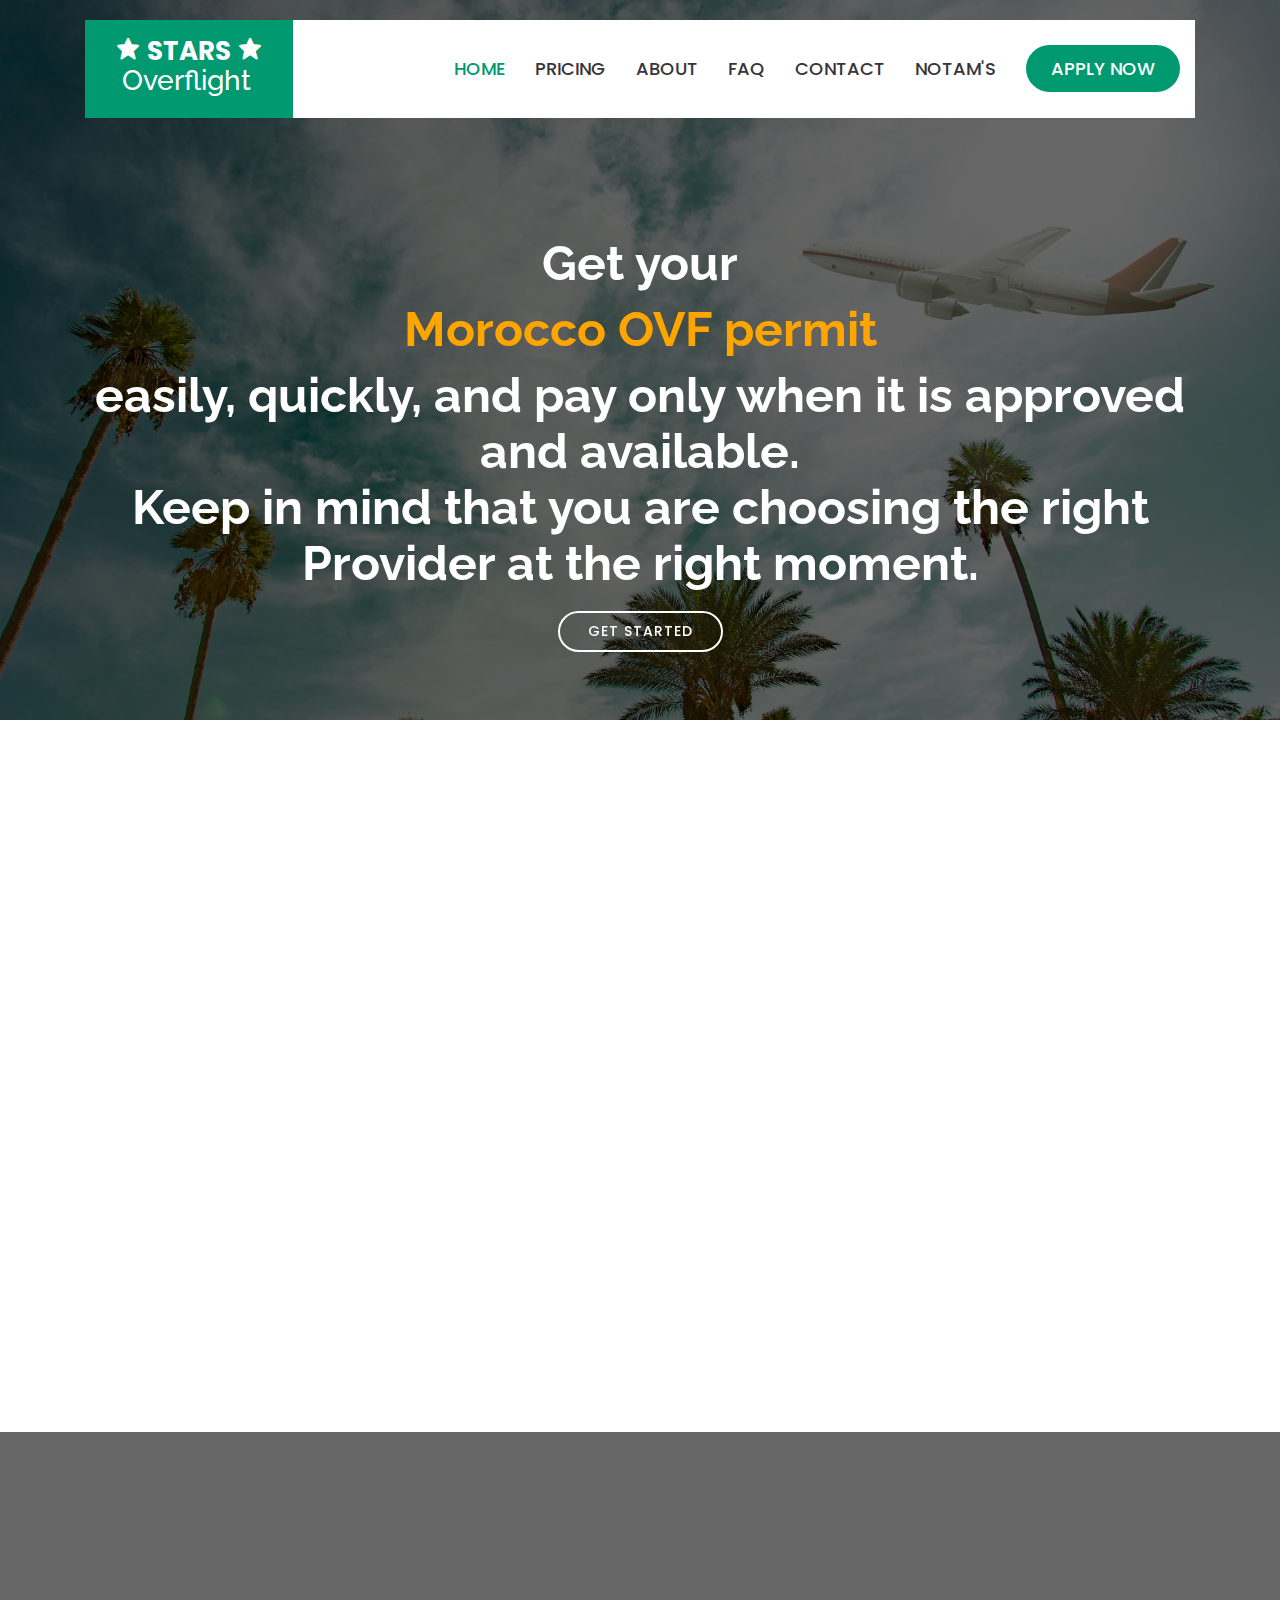
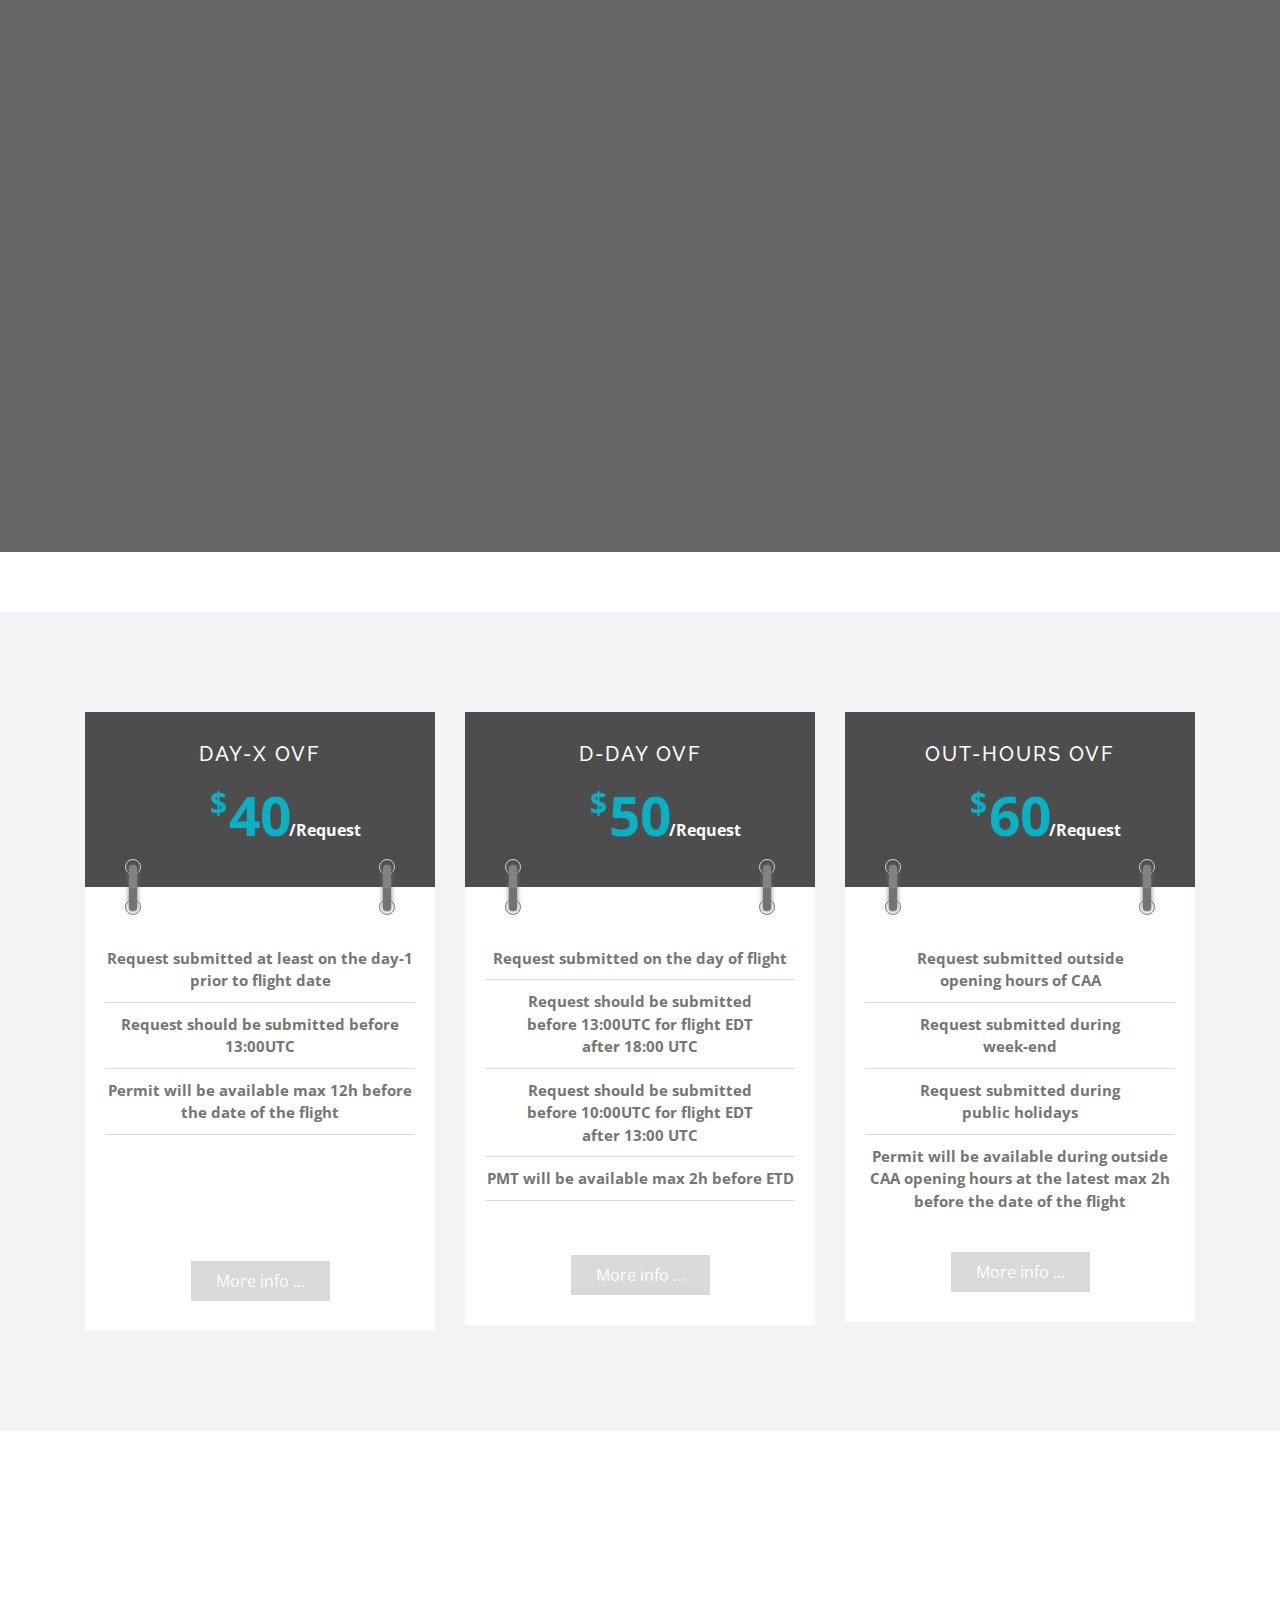
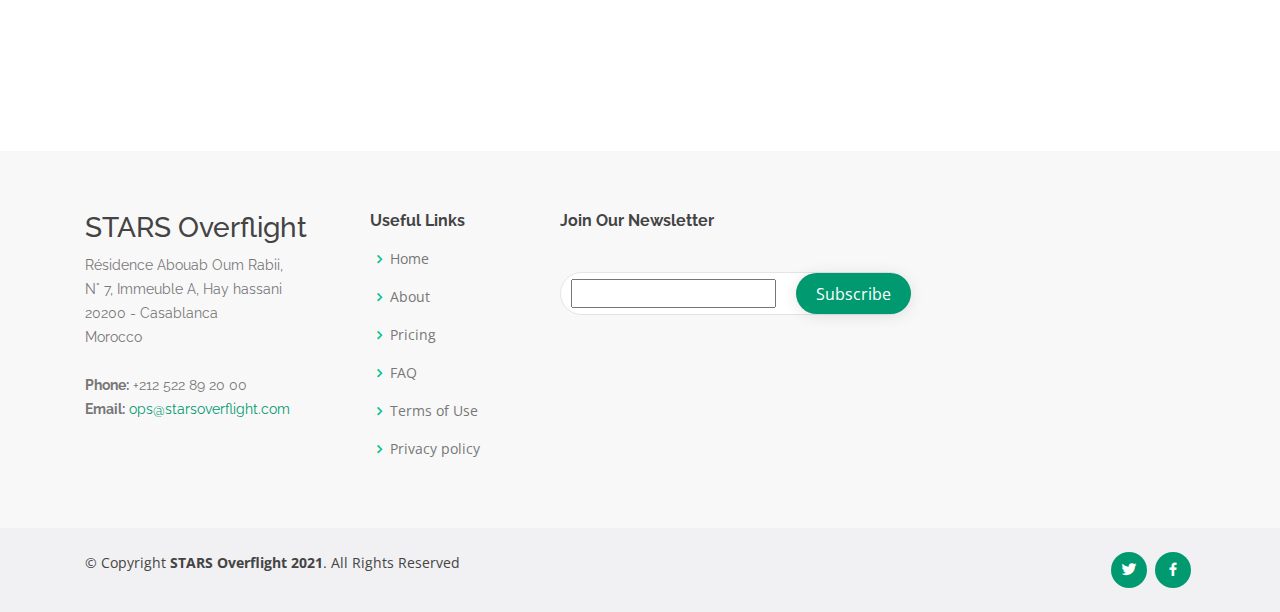
<file: index.html>
<!DOCTYPE html>  
<html lang="en">

<head>
  <meta charset="utf-8">
  <meta content="width=device-width, initial-scale=1.0" name="viewport">

  <title>STARS Overflight</title>
  <meta content="Get overflight permit and authorization for all type of flights overflying Moroccan airspade and Western Sahara" name="descriptison">
  <meta content="overflight permit, Morocco authorization ,overflight permission, overfly clearance, overflight request" name="keywords">
	
	
	<!-- Global site tag (gtag.js) - Google Analytics -->
<script async src="https://www.googletagmanager.com/gtag/js?id=UA-169780748-1"></script>
<script>
  window.dataLayer = window.dataLayer || [];
  function gtag(){dataLayer.push(arguments);}
  gtag('js', new Date());

  gtag('config', 'UA-169780748-1');
</script> 


  <!-- Favicons -->
  <link href="assets/img/favicon/favicon-32x32.png" rel="icon">
  <link href="assets/img/favicon/apple-touch-icon.png" rel="apple-touch-icon">

  <!-- Google Fonts -->
  <link href="https://fonts.googleapis.com/css?family=Open+Sans:300,300i,400,400i,600,600i,700,700i|Raleway:300,300i,400,400i,500,500i,600,600i,700,700i|Poppins:300,300i,400,400i,500,500i,600,600i,700,700i" rel="stylesheet">

  <!-- Vendor CSS Files -->
  <link href="assets/vendor/bootstrap/css/bootstrap.min.css" rel="stylesheet">
  <link href="assets/vendor/icofont/icofont.min.css" rel="stylesheet">
  <link href="assets/vendor/boxicons/css/boxicons.min.css" rel="stylesheet">
  <link href="assets/vendor/remixicon/remixicon.css" rel="stylesheet">
  <link href="assets/vendor/venobox/venobox.css" rel="stylesheet">
  <link href="assets/vendor/owl.carousel/assets/owl.carousel.min.css" rel="stylesheet">
  <link href="assets/vendor/aos/aos.css" rel="stylesheet">

  <!-- Template Main CSS File -->
  <link href="assets/css/style.css" rel="stylesheet">

  <!-- =======================================================
  * Template Name: Bethany - v2.0.0
  * Template URL: https://bootstrapmade.com/bethany-free-onepage-bootstrap-theme/
  * Author: BootstrapMade.com
  * License: https://bootstrapmade.com/license/
  ======================================================== -->
</head>

<body>

  <!-- ======= Header ======= -->
  <header id="header" class="fixed-top d-flex align-items-center">
    <div class="container">
      <div class="header-container d-flex align-items-center">
        <div class="logo mr-auto">
          <h1 class="text-light"><a href="index.html"><span><i class='bx bxs-star'></i> STARS <i class='bx bxs-star'></i><h3> &nbsp;Overflight</h3></span></a></h1>
          <!-- Uncomment below if you prefer to use an image logo -->
          <!-- <a href="index.html"><img src="assets/img/logo.png" alt="" class="img-fluid"></a>-->
        </div>

        <nav class="nav-menu d-none d-lg-block">
          <ul>
            <li class="active"><a href="#header">Home</a></li>
<li ><a href="#demo">Pricing</a>
                  
                </li>
            <li><a href="about.html">About</a></li>
          <li><a href="faq.html">FAQ</a></li>
            
            <li><a href="#contact">Contact</a></li>
	   <li><a href="https://www.starsoverflight.com/assets/notam1.pdf">NOTAM's</a></li>
       

            <li class="get-started"><a href="#hero2">Apply NOW</a></li>
          </ul>
        </nav><!-- .nav-menu -->
      </div><!-- End Header Container -->
    </div>
  </header><!-- End Header -->









  <!-- ======= Hero 1   Section ======= -->
  <section id="hero" class="d-flex align-items-center">
    <div class="container text-center position-relative" data-aos="fade-in" data-aos-delay="200">
<br><br><br><br><br>
      <h1>Get your <h1 style="color:orange;">Morocco OVF permit </h1> <h1> 
	      
<!-- 	      <a href="https://www.privatejetfinder.com/?tk=177C36D6869E" target="_blank">
    <img src="https://www.privatejetfinder.com/skins/partners/img/b72890/F01.jpg" alt="private jet finder" width="728" height="90" border="0" />
</a> -->

easily, quickly, and pay only when it is approved and available.<br> Keep in mind that you are choosing the right Provider at the right moment.</h1>
      <a href="#hero2" class="btn-get-started scrollto">Get Started</a><br><br>

    </div>
  </section><!-- End Hero 1 -->




   <!-- ======= Why Us Section ======= -->
<br>
    <section id="why-us" class="why-us">
      <div class="container">

        <div class="row">
          <div class="col-lg-4 d-flex align-items-stretch" data-aos="fade-right">
            <div class="content">
              <h3>Why choosing STARS Overflight?</h3>
              <p>
               STARS Overflight is a Representative Agent based in Morocco specialized in delivering overflights authorization and clearances for all type of international flights overflying whithin the moroccan airspace including Western Sahara . 
<br>At STARS Overflight, we are committed to providing our clientele with efficient and valuable service never known in the global market in matter of overflight permit delivrance.
              </p>
              <div class="text-center">
                <a href="about.html#about" class="more-btn"> Learn More... </a>
              </div>
            </div>
          </div>
          <div class="col-lg-8 d-flex align-items-stretch">
            <div class="icon-boxes d-flex flex-column justify-content-center">
              <div class="row">
                 <div class="col-xl-3 d-flex align-items-stretch" data-aos="zoom-in" data-aos-delay="100">
                  <div class="icon-box mt-4 mt-xl-0">
                    <i class="bx bx-repeat"></i>
                    <h4>Flexibility</h4>
                    <h5>You are allowed to update your request without getting charged extra fees. </h5>
                  </div>
                </div>
                <div class="col-xl-3 d-flex align-items-stretch" data-aos="zoom-in" data-aos-delay="200">
                  <div class="icon-box mt-4 mt-xl-0">
                    <i class="bx bx-rocket"></i>
                    <h4>Rapidity</h4>
                    <h5>Your request will be granted whithin a faster time frame in comparison with other providers.</h5>
                  </div>
                </div>
                <div class="col-xl-3 d-flex align-items-stretch" data-aos="zoom-in" data-aos-delay="300">
                  <div class="icon-box mt-4 mt-xl-0">
                    <i class="bx bx-shield-quarter"></i>
                    <h4>Security</h4>
                    <h5>Your data are kept safe and secure respecting GDPR regulations.</h5>

                  </div>
                </div>







                       <div class="col-xl-3 d-flex align-items-stretch" data-aos="zoom-in" data-aos-delay="300">
                  <div class="icon-box mt-4 mt-xl-0">
                    <i class='bx bx-cctv'></i></i>
                    <h4>Transparency</h4>
                    <h5>We let our customers knowing everything about our service from A to Z.</h5>

                  </div>
                </div>

        </div>

      </div>
    </section><!-- End Why Us Section -->







 <!-- ======= Hero 2 Section ======= -->

<section id="hero" class="d-flex align-items-center">

<div id="hero2" class="container">


  <div class="container text-center position-relative" data-aos="fade-in" data-aos-delay="200" > 
      <h4 style="color:white;">First of all, Click on the link below to download the Overflight Application Form  .</h4>
 
<h5 style="color:white;"><a href="specimen.html" style="color:orange" >- Check the Specimen here -</a></h5> <br>
   <h4 style="color:white;">Complete it, sign, stamp and date it and save it as PDF file in Excel and ...</h4>

  <a href="mailto:ops@starsoverflight.com?cc=starsops@starsaviationservices.com, occ@starsaviationservices.com&subject=Overflight%20%20Request" class="btn-get-started scrollto">Send your request </a><br><br>


      <!--<a href="IMAGES/New OVF Form.xlsx" class="btn-get-started scrollto" download>Download the form</a><br><br>-->
<!--  <h4 style="color:white;">Then, we will send you the appropriate documents to complete . </h4><br> -->


 <h4 style="color:white;">Once done, we will get back to you soonest with response. </h4><br>

<a href="#demo" class="btn-get-started scrollto">P r i c e s</a>
    </div>

        </div>


  </section><!-- End Hero 2 -->



<section id="portfolio" class="portfolio">
 <div id="demo" class="demo" style="background:#F2F3F4;">
      <div class="container">
          

            <div class="row">
                <div class="col-md-4 col-sm-6">
                    <div class="pricingTable">
                        <div class="pricingTable-header">
                            <h4 class="heading">Day-x OVF</h4>
                            <span class="price-value">
                                <span class="currency">$</span> 40
                                <span class="month">/Request</span>
                            </span>
                        </div>
                        <div class="pricing-content">
                            <ul>
                                <li>Request submitted at least on the day-1 <br>prior to flight date</li>
                                <li>Request should be submitted before 13:00UTC</li>
                                <li>Permit will be available max 12h before the date of the flight</li>
                                <br><br><br><br>
                            </ul>
                            <a href="OVF.html#D1" class="read">More info ...</a>
                        </div>
                    </div>
                </div>

                <div class="col-md-4 col-sm-6">
                    <div class="pricingTable">
                        <div class="pricingTable-header">
                            <h4 class="heading">D-day OVF</h4>
                            <span class="price-value">
                                <span class="currency">$</span> 50
                                <span class="month">/Request</span>
                            </span>
                        </div>
                        <div class="pricing-content">
                            <ul>
                                <li>Request submitted on the day of flight </li>
                                <li>Request should be submitted <br>before 13:00UTC for flight EDT <br> after 18:00 UTC </li>
                                <li>Request should be submitted <br>before 10:00UTC for flight EDT <br> after 13:00 UTC </li>
                                <li>PMT will be available max 2h before ETD</li>
                               <br> 
                            </ul>
                            <a href="OVF.html#D2" class="read">More info ...</a>
                        </div>
                    </div>
                </div>

                <div class="col-md-4 col-sm-6">
                    <div class="pricingTable">
                        <div class="pricingTable-header">
                            <h4 class="heading">Out-Hours OVF</h4>
                            <span class="price-value">
                                <span class="currency">$</span> 60
                                <span class="month">/Request</span>
                            </span>
                        </div>
                        <div class="pricing-content">
                            <ul>
                                <li>Request submitted outside <br> opening hours of CAA </li>
                                <li>Request submitted during<br> week-end</li>
                                <li>Request submitted during<br> public holidays</li>
                                <li>Permit will be available during outside CAA opening hours at the latest max 2h before the date of the flight</li>
                               
                            </ul>
                            <a href="OVF.html#D3" class="read">More info ...</a>
                        </div>
                    </div>
                </div>

                
                    </div>
                </div>
            </div>
          </div>
    </div>

</section>










<!-- ======= Contact Section ======= -->
    <section id="contact" class="contact">
      <div class="container">
        <div class="row">
          <div class="col-lg-4" data-aos="fade-right">
            <div class="section-title">
              <h2>Contact</h2>
              <h5>Feel free to get in touch with us .</h5>
            </div>
          </div>

          <div class="col-lg-8" data-aos="fade-up" data-aos-delay="100">

  <!-- =======google map ======= 
            <iframe style="border:0; width: 100%; height: 270px;" src="https://www.google.com/maps/embed?pb=!1m14!1m8!1m3!1d12097.433213460943!2d-74.0062269!3d40.7101282!3m2!1i1024!2i768!4f13.1!3m3!1m2!1s0x0%3A0xb89d1fe6bc499443!2sDowntown+Conference+Center!5e0!3m2!1smk!2sbg!4v1539943755621" frameborder="0" allowfullscreen></iframe>
      

      <div class="info mt-4">
              <i class="icofont-google-map"></i>
              <h4>Location:</h4>
              <p>A108 Adam Street, New York, NY 535022</p>
            </div>

-->
            <div class="row">
              <div class="col-lg-6 mt-4">
                <div class="info">
                  <i class="icofont-envelope"></i>
                  <h4>Email:</h4>



                      <p> <a href="mailto:ops@starsoverflight.com">ops@starsoverflight.com</a><p>



                 <!-- <p>ops@starsoverflight.com</p>-->
                </div>
              </div>
              <div class="col-lg-6">
                <div class="info w-100 mt-4">
                  <i class="icofont-phone"></i>
                  <h4>Call:</h4>
                  <p>+212 771 76 89 66 </p>
                </div>
              </div>
            </div>



  <!-- 

            <form action="forms/contact.php" method="post" role="form" class="php-email-form mt-4">
              <div class="form-row">
                <div class="col-md-6 form-group">
                  <input type="text" name="name" class="form-control" id="name" placeholder="Your Name" data-rule="minlen:4" data-msg="Please enter at least 4 chars" />
                  <div class="validate"></div>
                </div>
                <div class="col-md-6 form-group">
                  <input type="email" class="form-control" name="email" id="email" placeholder="Your Email" data-rule="email" data-msg="Please enter a valid email" />
                  <div class="validate"></div>
                </div>
              </div>
              <div class="form-group">
                <input type="text" class="form-control" name="subject" id="subject" placeholder="Subject" data-rule="minlen:4" data-msg="Please enter at least 8 chars of subject" />
                <div class="validate"></div>
              </div>
              <div class="form-group">
                <textarea class="form-control" name="message" rows="5" data-rule="required" data-msg="Please write something for us" placeholder="Message"></textarea>
                <div class="validate"></div>
              </div>
              <div class="mb-3">
                <div class="loading">Loading</div>
                <div class="error-message"></div>
                <div class="sent-message">Your message has been sent. Thank you!</div>
              </div>
              <div class="text-center"><button type="submit">Send Message</button></div>
            </form>

  -->

          </div>
        </div>

      </div>
    </section><!-- End Contact Section -->






  <!-- ======= Footer ======= -->
  <footer id="footer">

    <div class="footer-top">
      <div class="container">
        <div class="row">

          <div class="col-lg-3 col-md-6 footer-contact">
            <h3>STARS Overflight</h3>



            <p>
              Résidence Abouab Oum Rabii, <br>
              N° 7, Immeuble A, Hay hassani<br>
              20200 - Casablanca <br>
               Morocco<br><br>
              <strong>Phone:</strong> +212 522 89 20 00 <br>
              <strong>Email:</strong> <a href="mailto:ops@starsoverflight.com">ops@starsoverflight.com</a><br>
            </p>
          </div>

          <div class="col-lg-2 col-md-6 footer-links">
            <h4>Useful Links</h4>
            <ul>
              <li class="active"><i class="bx bx-chevron-right"></i> <a href="#">Home</a></li>
              <li><i class="bx bx-chevron-right"></i> <a href="about.html">About</a></li>
              <li><i class="bx bx-chevron-right"></i> <a href="#demo">Pricing</a></li>
              <li><i class="bx bx-chevron-right"></i> <a href="faq.html">FAQ</a></li>
              <li><i class="bx bx-chevron-right"></i> <a href="Terms of use.html">Terms of Use</a></li>
             
              <li><i class="bx bx-chevron-right"></i> <a href="Privacy Policy.html">Privacy policy</a></li>
            </ul>
          </div>

          

          <div class="col-lg-4 col-md-6 footer-newsletter">
            <h4>Join Our Newsletter</h4>
            
               <form action='https://forms.zohopublic.com/virtualoffice18170/form/EmailSubscription/formperma/qDmQeZov2FgGhATDs3DRZqLYZENuQk44RMZUyopBMiE/htmlRecords/submit' name='form' id='form' method='POST' accept-charset='UTF-8' enctype='multipart/form-data'>
              <input type="hidden" name="zf_redirect_url" value="https://starsoverflight.com/thankyou.html"><!-- To redirect to a specific page after record submission , place the respective url within the " " in the above hidden input field -->
             <input type="hidden" name="zf_referrer_name" value=""><!-- To Track referrals , place the referrer name within the " " in the above hidden input field -->
             <input type="hidden" name="zc_gad" value=""><!-- If GCLID is enabled in Zoho CRM Integration, click details of AdWords Ads will be pushed to Zoho CRM -->  
             
             <!--<input type="text" maxlength="255" name="Email" value="" fieldType=9 />-->

             <input type="text" maxlength="255" name="Email" value="" fieldType=9 /><input type="submit" value="Subscribe" onclick=window.open("https://www.starsoverflight.com")>
            </form>
		  
          </div>

        </div>
      </div>
    </div>

    <div class="container d-md-flex py-4">

      <div class="mr-md-auto text-center text-md-left">
        <div class="copyright">
          &copy; Copyright <strong><span>STARS Overflight 2021</span></strong>. All Rights Reserved
        </div>
        <div class="credits">
          <!-- All the links in the footer should remain intact. -->
          <!-- You can delete the links only if you purchased the pro version. -->
          <!-- Licensing information: https://bootstrapmade.com/license/ -->
          <!-- Purchase the pro version with working PHP/AJAX contact form: https://bootstrapmade.com/bethany-free-onepage-bootstrap-theme/ -->
         <!-- Designed by <a href="https://bootstrapmade.com/">BootstrapMade</a> -->
        </div>
      </div>
     
     <div class="social-links text-center text-md-right pt-3 pt-md-0">
      <a href="#" class="twitter"><i class="bx bxl-twitter"></i></a>
        <a href="https://www.facebook.com/STARSOverflight" class="facebook"><i class="bx bxl-facebook"></i></a>

      </div> 

    </div>
  </footer><!-- End Footer -->

  <a href="#" class="back-to-top"><i class="icofont-simple-up"></i></a>

  <!-- Vendor JS Files -->
  <script src="assets/vendor/jquery/jquery.min.js"></script>
  <script src="assets/vendor/bootstrap/js/bootstrap.bundle.min.js"></script>
  <script src="assets/vendor/jquery.easing/jquery.easing.min.js"></script>
  <script src="assets/vendor/php-email-form/validate.js"></script>
  <script src="assets/vendor/waypoints/jquery.waypoints.min.js"></script>
  <script src="assets/vendor/counterup/counterup.min.js"></script>
  <script src="assets/vendor/isotope-layout/isotope.pkgd.min.js"></script>
  <script src="assets/vendor/venobox/venobox.min.js"></script>
  <script src="assets/vendor/owl.carousel/owl.carousel.min.js"></script>
  <script src="assets/vendor/aos/aos.js"></script>

  <!-- Template Main JS File -->
  <script src="assets/js/main.js"></script>

<style>



.demo
{
	padding: 100px 0;
}
.heading-title
{
	margin-bottom: 100px;
}

.pricingTable{
    text-align: center;
}

.pricingTable .pricingTable-header{
    padding: 30px 0;
    background: #4d4d4d;
    position: relative;
    transition: all 0.3s ease 0s;
}

.pricingTable:hover .pricingTable-header{
    background: #1E8449 ;
}

.pricingTable .pricingTable-header:before,
.pricingTable .pricingTable-header:after{
    content: "";
    width: 16px;
    height: 16px;
    border-radius: 50%;
    border: 1px solid #d9d9d8;
    position: absolute;
    bottom: 12px;
}

.pricingTable .pricingTable-header:before{
    left: 40px;
}

.pricingTable .pricingTable-header:after{
    right: 40px;
}

.pricingTable .heading{
    font-size: 20px;
    color: #fff;
    text-transform: uppercase;
    letter-spacing: 2px;
    margin-top: 0;
}

.pricingTable .price-value{
    display: inline-block;
    position: relative;
    font-size: 55px;
    font-weight: bold;
    color: #09b1c5;
    transition: all 0.3s ease 0s;
}

.pricingTable:hover .price-value{
    color: #fff;
}

.pricingTable .currency{
    font-size: 30px;
    font-weight: bold;
    position: absolute;
    top: 6px;
    left: -19px;
}

.pricingTable .month{
    font-size: 16px;
    color: #fff;
    position: absolute;
    bottom: 15px;
    right: -70px;
    
}

.pricingTable .pricing-content{
    padding-top: 50px;
    background: #fff;
    position: relative;
}

.pricingTable .pricing-content:before,
.pricingTable .pricing-content:after{
    content: "";
    width: 16px;
    height: 16px;
    border-radius: 50%;
    border: 1px solid #7c7c7c;
    position: absolute;
    top: 12px;
}

.pricingTable .pricing-content:before{
    left: 40px;
}

.pricingTable .pricing-content:after{
    right: 40px;
}

.pricingTable .pricing-content ul{
    padding: 0 20px;
    margin: 0;
    list-style: none;
}

.pricingTable .pricing-content ul:before,
.pricingTable .pricing-content ul:after{
    content: "";
    width: 8px;
    height: 46px;
    border-radius: 3px;
    background: linear-gradient(to bottom,#818282 50%,#727373 50%);
    position: absolute;
    top: -22px;
    z-index: 1;
    box-shadow: 0 0 5px #707070;
    transition: all 0.3s ease 0s;
}

.pricingTable:hover .pricing-content ul:before,
.pricingTable:hover .pricing-content ul:after{
     background: linear-gradient(to bottom, #40c4db 50%, #34bacc 50%);
}

.pricingTable .pricing-content ul:before{
    left: 44px;
}

.pricingTable .pricing-content ul:after{
    right: 44px;
}

.pricingTable .pricing-content ul li{
    font-size: 15px;
    font-weight: bold;
    color: #777473;
    padding: 10px 0;
    border-bottom: 1px solid #d9d9d8;
}

.pricingTable .pricing-content ul li:last-child{
    border-bottom: none;
}

.pricingTable .read{
    display: inline-block;
    font-size: 16px;
    color: #fff;

    background: #d9d9d8;
    padding: 8px 25px;
    margin: 30px 0;
    transition: all 0.3s ease 0s;
}

.pricingTable .read:hover{
    text-decoration: none;
}

.pricingTable:hover .read{
    background: #09b1c5;
}

@media screen and (max-width: 990px){
    .pricingTable{ margin-bottom: 25px; }
}
</style>



</body>

</html>
</file>
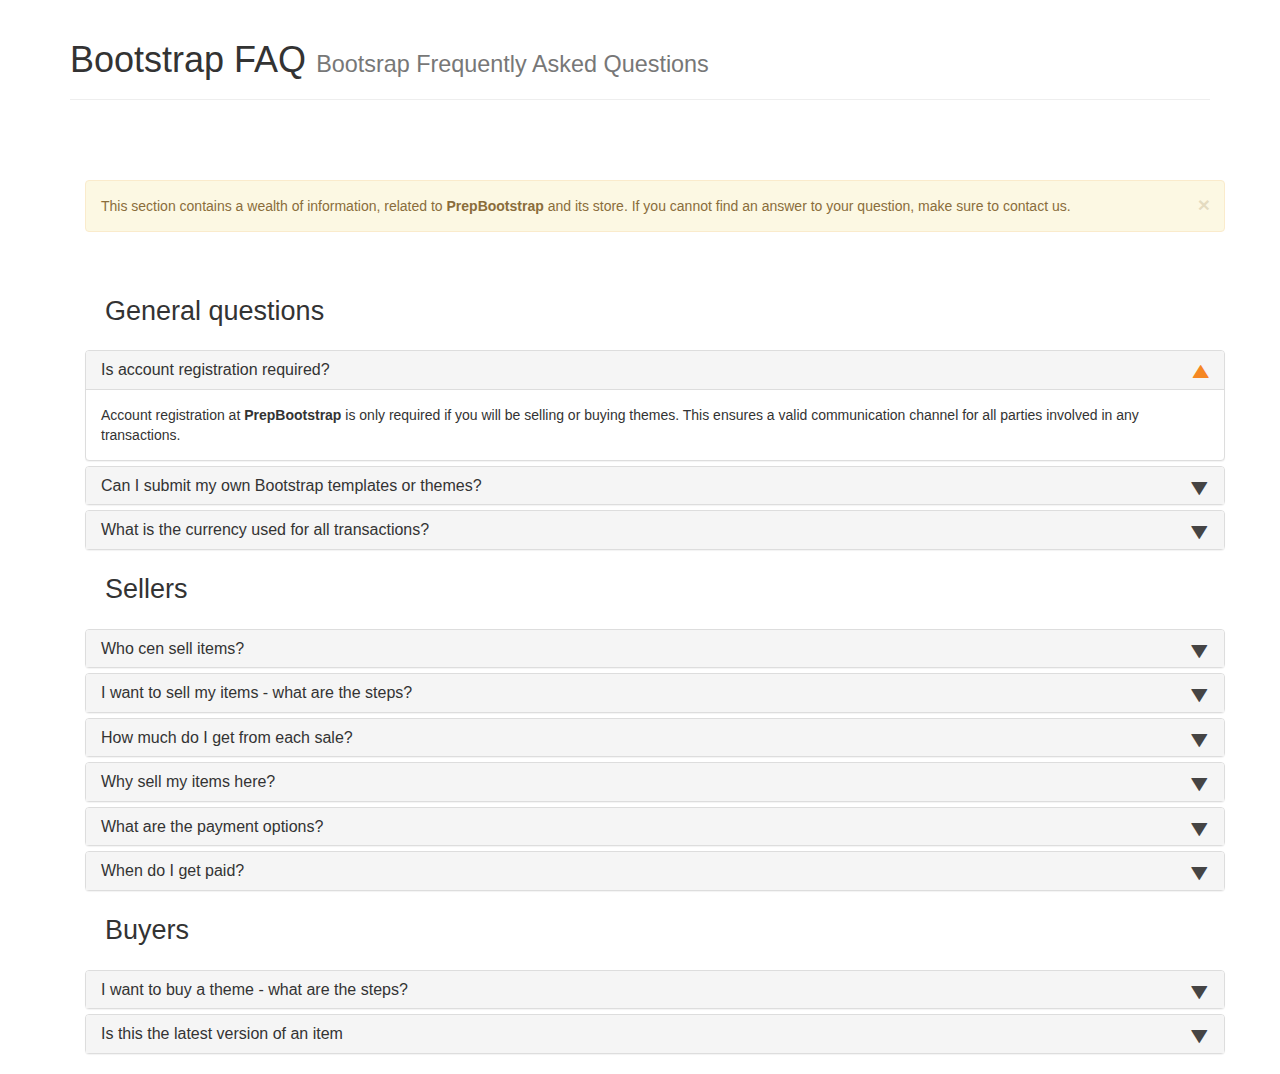
<file: Template-FAQ/Template-FAQ/index.html>
<!DOCTYPE html>
<html>
<head>
    <meta charset="utf-8" />
    <title>Bootstrap FAQ Template | PrepBootstrap</title>
    <meta name="viewport" content="width=device-width, initial-scale=1.0" />

    <link rel="stylesheet" type="text/css" href="bootstrap/css/bootstrap.min.css" />
    <link rel="stylesheet" type="text/css" href="font-awesome/css/font-awesome.min.css" />

    <script type="text/javascript" src="js/jquery-1.10.2.min.js"></script>
    <script type="text/javascript" src="bootstrap/js/bootstrap.min.js"></script>
</head>
<body>

<div class="container">

<div class="page-header">
    <h1>Bootstrap FAQ <small>Bootsrap Frequently Asked Questions</small></h1>
</div>

<!-- Bootstrap FAQ - START -->
<div class="container">
    <br />
    <br />
    <br />

    <div class="alert alert-warning alert-dismissible" role="alert">
        <button type="button" class="close" data-dismiss="alert"><span aria-hidden="true">&times;</span><span class="sr-only">Close</span></button>
        This section contains a wealth of information, related to <strong>PrepBootstrap</strong> and its store. If you cannot find an answer to your question, 
        make sure to contact us. 
    </div>

    <br />

    <div class="panel-group" id="accordion">
        <div class="faqHeader">General questions</div>
        <div class="panel panel-default">
            <div class="panel-heading">
                <h4 class="panel-title">
                    <a class="accordion-toggle" data-toggle="collapse" data-parent="#accordion" href="#collapseOne">Is account registration required?</a>
                </h4>
            </div>
            <div id="collapseOne" class="panel-collapse collapse in">
                <div class="panel-body">
                    Account registration at <strong>PrepBootstrap</strong> is only required if you will be selling or buying themes. 
                    This ensures a valid communication channel for all parties involved in any transactions. 
                </div>
            </div>
        </div>
        <div class="panel panel-default">
            <div class="panel-heading">
                <h4 class="panel-title">
                    <a class="accordion-toggle collapsed" data-toggle="collapse" data-parent="#accordion" href="#collapseTen">Can I submit my own Bootstrap templates or themes?</a>
                </h4>
            </div>
            <div id="collapseTen" class="panel-collapse collapse">
                <div class="panel-body">
                    A lot of the content of the site has been submitted by the community. Whether it is a commercial element/template/theme 
                    or a free one, you are encouraged to contribute. All credits are published along with the resources. 
                </div>
            </div>
        </div>
        <div class="panel panel-default">
            <div class="panel-heading">
                <h4 class="panel-title">
                    <a class="accordion-toggle collapsed" data-toggle="collapse" data-parent="#accordion" href="#collapseEleven">What is the currency used for all transactions?</a>
                </h4>
            </div>
            <div id="collapseEleven" class="panel-collapse collapse">
                <div class="panel-body">
                    All prices for themes, templates and other items, including each seller's or buyer's account balance are in <strong>USD</strong>
                </div>
            </div>
        </div>

        <div class="faqHeader">Sellers</div>
        <div class="panel panel-default">
            <div class="panel-heading">
                <h4 class="panel-title">
                    <a class="accordion-toggle collapsed" data-toggle="collapse" data-parent="#accordion" href="#collapseTwo">Who cen sell items?</a>
                </h4>
            </div>
            <div id="collapseTwo" class="panel-collapse collapse">
                <div class="panel-body">
                    Any registed user, who presents a work, which is genuine and appealing, can post it on <strong>PrepBootstrap</strong>.
                </div>
            </div>
        </div>
        <div class="panel panel-default">
            <div class="panel-heading">
                <h4 class="panel-title">
                    <a class="accordion-toggle collapsed" data-toggle="collapse" data-parent="#accordion" href="#collapseThree">I want to sell my items - what are the steps?</a>
                </h4>
            </div>
            <div id="collapseThree" class="panel-collapse collapse">
                <div class="panel-body">
                    The steps involved in this process are really simple. All you need to do is:
                    <ul>
                        <li>Register an account</li>
                        <li>Activate your account</li>
                        <li>Go to the <strong>Themes</strong> section and upload your theme</li>
                        <li>The next step is the approval step, which usually takes about 72 hours.</li>
                    </ul>
                </div>
            </div>
        </div>
        <div class="panel panel-default">
            <div class="panel-heading">
                <h4 class="panel-title">
                    <a class="accordion-toggle collapsed" data-toggle="collapse" data-parent="#accordion" href="#collapseFive">How much do I get from each sale?</a>
                </h4>
            </div>
            <div id="collapseFive" class="panel-collapse collapse">
                <div class="panel-body">
                    Here, at <strong>PrepBootstrap</strong>, we offer a great, 70% rate for each seller, regardless of any restrictions, such as volume, date of entry, etc.
                    <br />
                </div>
            </div>
        </div>
        <div class="panel panel-default">
            <div class="panel-heading">
                <h4 class="panel-title">
                    <a class="accordion-toggle collapsed" data-toggle="collapse" data-parent="#accordion" href="#collapseSix">Why sell my items here?</a>
                </h4>
            </div>
            <div id="collapseSix" class="panel-collapse collapse">
                <div class="panel-body">
                    There are a number of reasons why you should join us:
                    <ul>
                        <li>A great 70% flat rate for your items.</li>
                        <li>Fast response/approval times. Many sites take weeks to process a theme or template. And if it gets rejected, there is another iteration. We have aliminated this, and made the process very fast. It only takes up to 72 hours for a template/theme to get reviewed.</li>
                        <li>We are not an exclusive marketplace. This means that you can sell your items on <strong>PrepBootstrap</strong>, as well as on any other marketplate, and thus increase your earning potential.</li>
                    </ul>
                </div>
            </div>
        </div>
        <div class="panel panel-default">
            <div class="panel-heading">
                <h4 class="panel-title">
                    <a class="accordion-toggle collapsed" data-toggle="collapse" data-parent="#accordion" href="#collapseEight">What are the payment options?</a>
                </h4>
            </div>
            <div id="collapseEight" class="panel-collapse collapse">
                <div class="panel-body">
                    The best way to transfer funds is via Paypal. This secure platform ensures timely payments and a secure environment. 
                </div>
            </div>
        </div>
        <div class="panel panel-default">
            <div class="panel-heading">
                <h4 class="panel-title">
                    <a class="accordion-toggle collapsed" data-toggle="collapse" data-parent="#accordion" href="#collapseNine">When do I get paid?</a>
                </h4>
            </div>
            <div id="collapseNine" class="panel-collapse collapse">
                <div class="panel-body">
                    Our standard payment plan provides for monthly payments. At the end of each month, all accumulated funds are transfered to your account. 
                    The minimum amount of your balance should be at least 70 USD. 
                </div>
            </div>
        </div>

        <div class="faqHeader">Buyers</div>
        <div class="panel panel-default">
            <div class="panel-heading">
                <h4 class="panel-title">
                    <a class="accordion-toggle collapsed" data-toggle="collapse" data-parent="#accordion" href="#collapseFour">I want to buy a theme - what are the steps?</a>
                </h4>
            </div>
            <div id="collapseFour" class="panel-collapse collapse">
                <div class="panel-body">
                    Buying a theme on <strong>PrepBootstrap</strong> is really simple. Each theme has a live preview. 
                    Once you have selected a theme or template, which is to your liking, you can quickly and securely pay via Paypal.
                    <br />
                    Once the transaction is complete, you gain full access to the purchased product. 
                </div>
            </div>
        </div>
        <div class="panel panel-default">
            <div class="panel-heading">
                <h4 class="panel-title">
                    <a class="accordion-toggle collapsed" data-toggle="collapse" data-parent="#accordion" href="#collapseSeven">Is this the latest version of an item</a>
                </h4>
            </div>
            <div id="collapseSeven" class="panel-collapse collapse">
                <div class="panel-body">
                    Each item in <strong>PrepBootstrap</strong> is maintained to its latest version. This ensures its smooth operation.
                </div>
            </div>
        </div>
    </div>
</div>

<style>
    .faqHeader {
        font-size: 27px;
        margin: 20px;
    }

    .panel-heading [data-toggle="collapse"]:after {
        font-family: 'Glyphicons Halflings';
        content: "\e072"; /* "play" icon */
        float: right;
        color: #F58723;
        font-size: 18px;
        line-height: 22px;
        /* rotate "play" icon from > (right arrow) to down arrow */
        -webkit-transform: rotate(-90deg);
        -moz-transform: rotate(-90deg);
        -ms-transform: rotate(-90deg);
        -o-transform: rotate(-90deg);
        transform: rotate(-90deg);
    }

    .panel-heading [data-toggle="collapse"].collapsed:after {
        /* rotate "play" icon from > (right arrow) to ^ (up arrow) */
        -webkit-transform: rotate(90deg);
        -moz-transform: rotate(90deg);
        -ms-transform: rotate(90deg);
        -o-transform: rotate(90deg);
        transform: rotate(90deg);
        color: #454444;
    }
</style>

<!-- Bootstrap FAQ - END -->

</div>

</body>
</html>
</file>
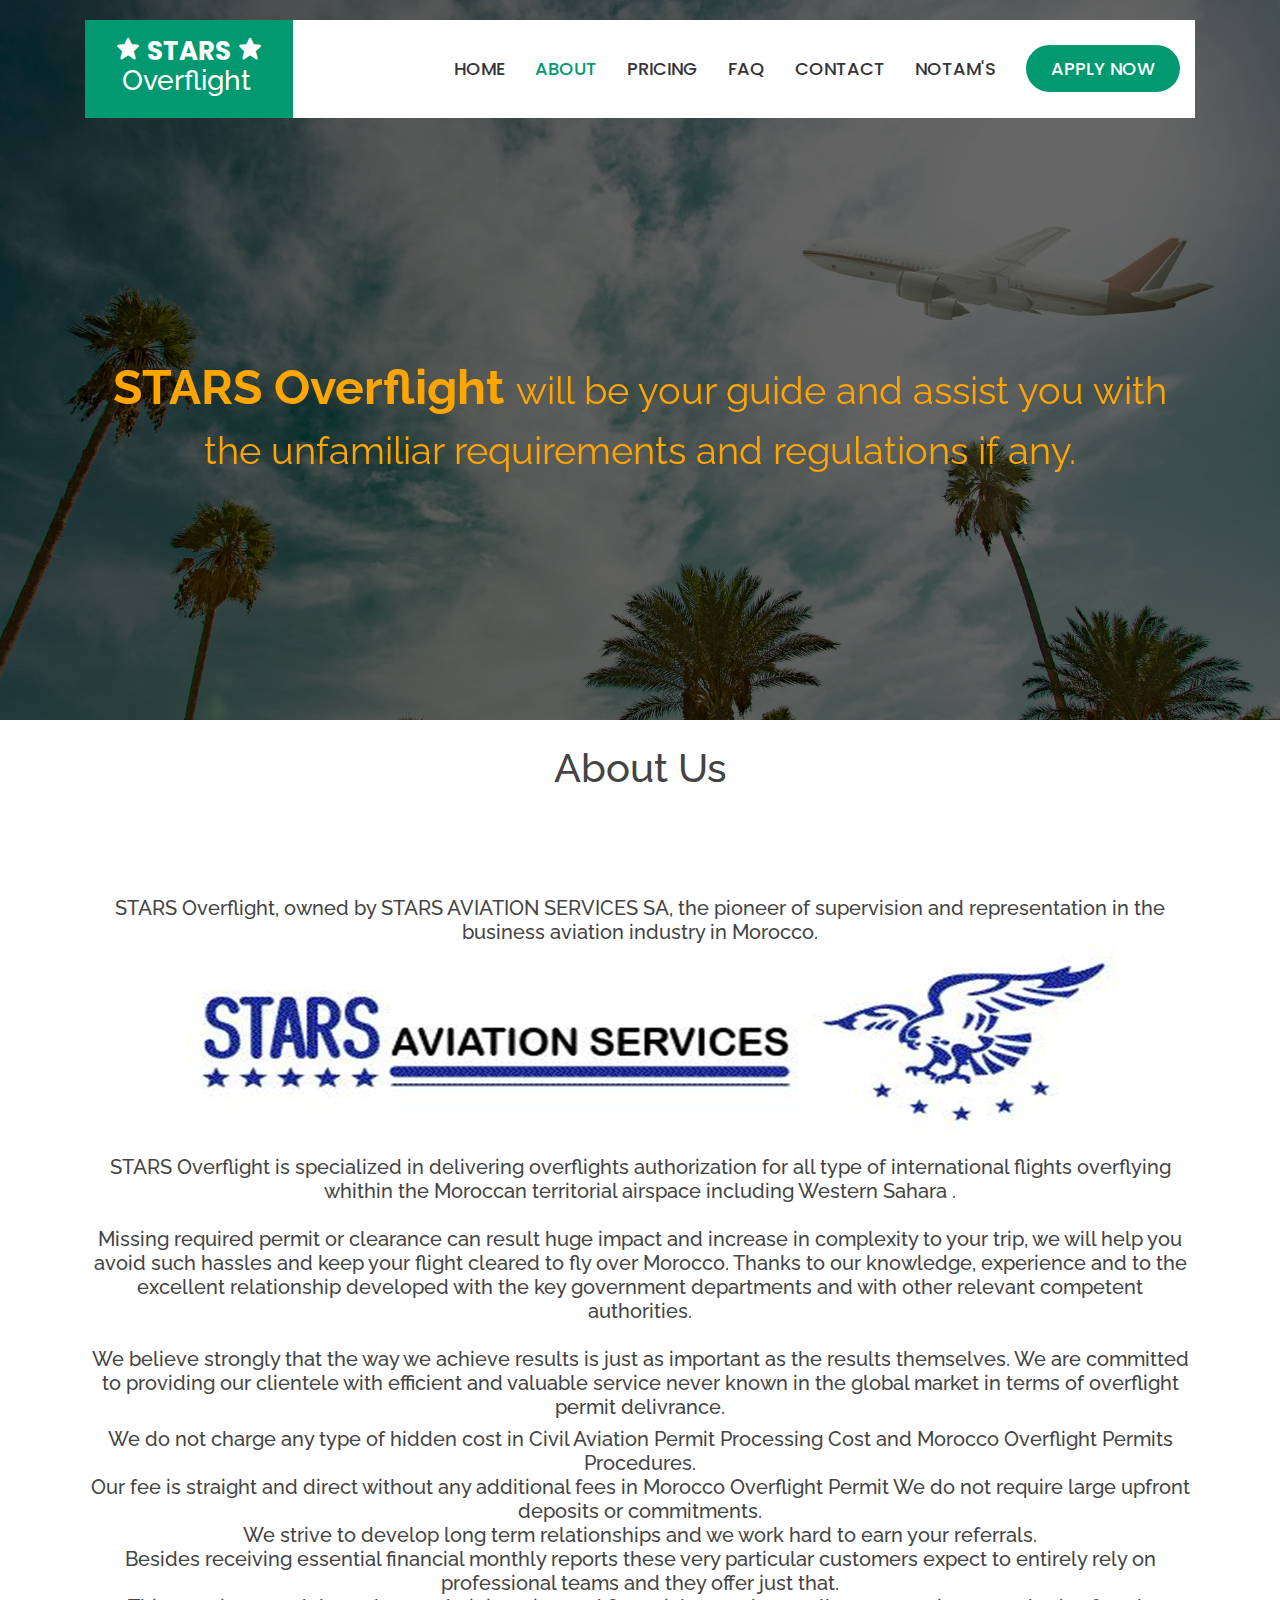
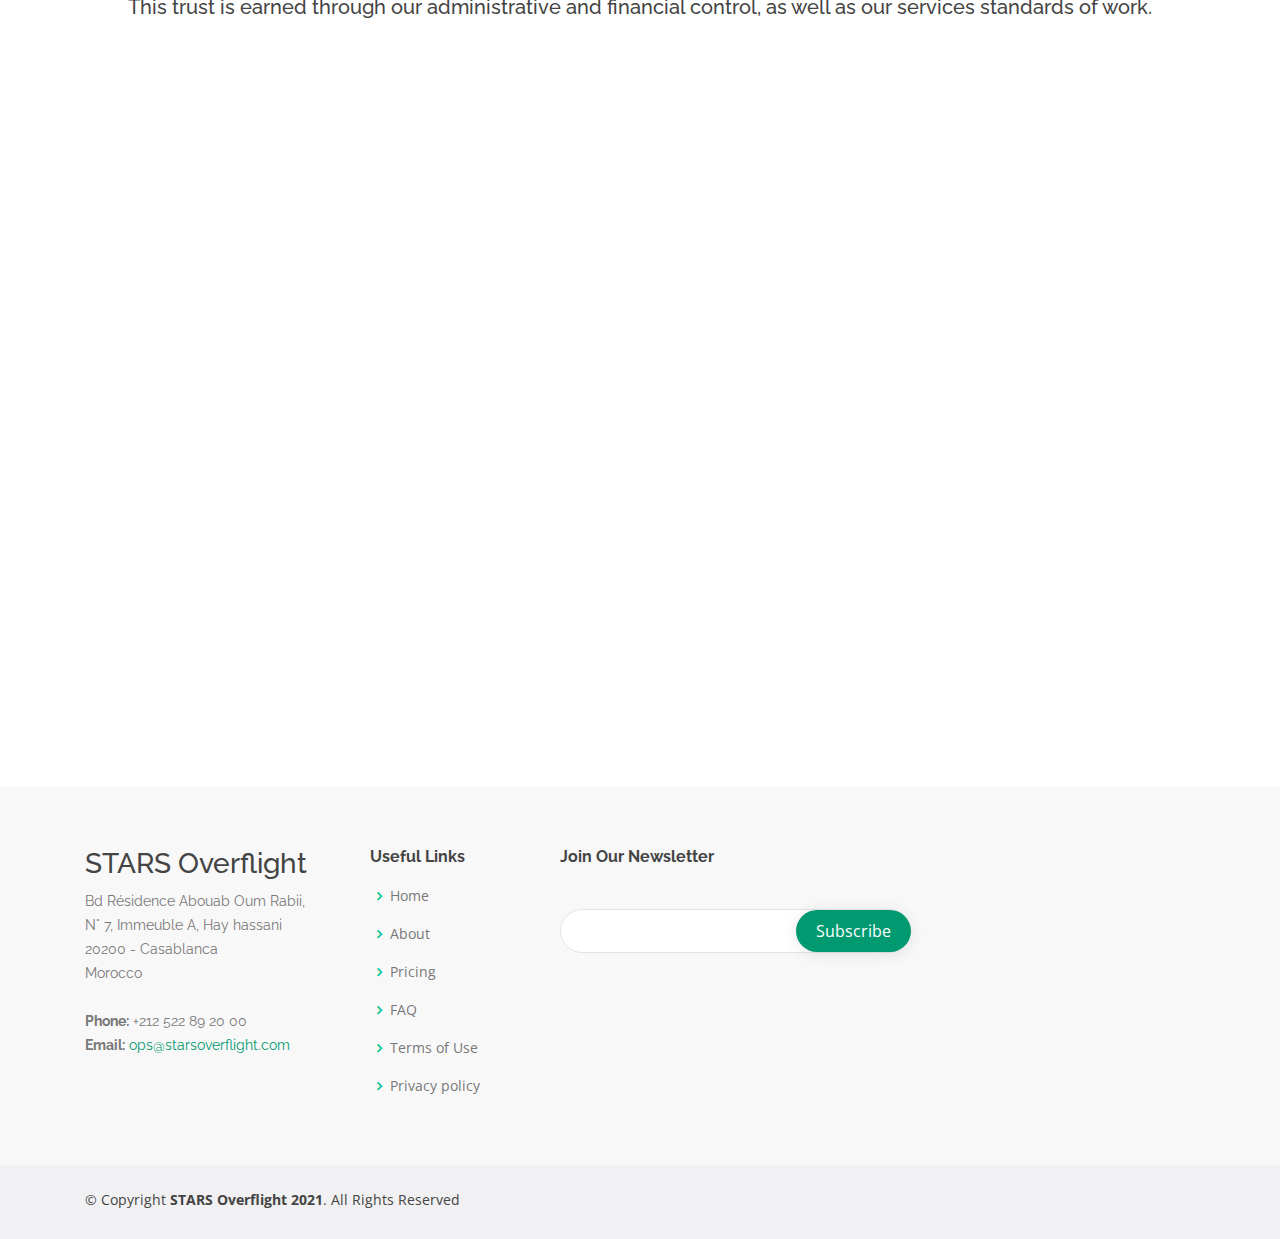
<file: About.html>
<!DOCTYPE html>
<html lang="en">



<head>
  <meta charset="utf-8">
  <meta content="width=device-width, initial-scale=1.0" name="viewport">

  <title>About STARS Overflight</title>
  <meta content="Get overflight permit and authorization for all type of flights overflying Moroccan airspade and Western Sahara" name="descriptison">
  <meta content="overflight permit, Morocco authorization ,overflight permission, overfly clearance, overflight request" name="keywords">
  
  	<!-- Global site tag (gtag.js) - Google Analytics -->
<script async src="https://www.googletagmanager.com/gtag/js?id=UA-169780748-1"></script>
<script>
  window.dataLayer = window.dataLayer || [];
  function gtag(){dataLayer.push(arguments);}
  gtag('js', new Date());

  gtag('config', 'UA-169780748-1');
</script>

  <!-- Favicons -->
  <link href="assets/img/favicon/favicon-32x32.png" rel="icon">
  <link href="assets/img/favicon/apple-touch-icon.png" rel="apple-touch-icon">

  <!-- Google Fonts -->
  <link href="https://fonts.googleapis.com/css?family=Open+Sans:300,300i,400,400i,600,600i,700,700i|Raleway:300,300i,400,400i,500,500i,600,600i,700,700i|Poppins:300,300i,400,400i,500,500i,600,600i,700,700i" rel="stylesheet">

  <!-- Vendor CSS Files -->
  <link href="assets/vendor/bootstrap/css/bootstrap.min.css" rel="stylesheet">
  <link href="assets/vendor/icofont/icofont.min.css" rel="stylesheet">
  <link href="assets/vendor/boxicons/css/boxicons.min.css" rel="stylesheet">
  <link href="assets/vendor/remixicon/remixicon.css" rel="stylesheet">
  <link href="assets/vendor/venobox/venobox.css" rel="stylesheet">
  <link href="assets/vendor/owl.carousel/assets/owl.carousel.min.css" rel="stylesheet">
  <link href="assets/vendor/aos/aos.css" rel="stylesheet">

  <!-- Template Main CSS File -->
  <link href="assets/css/style.css" rel="stylesheet">

  <!-- =======================================================
  * Template Name: Bethany - v2.0.0
  * Template URL: https://bootstrapmade.com/bethany-free-onepage-bootstrap-theme/
  * Author: BootstrapMade.com
  * License: https://bootstrapmade.com/license/
  ======================================================== -->
</head>

<body>

  <!-- ======= Header ======= -->
  <header id="header" class="fixed-top d-flex align-items-center">
    <div class="container">
      <div class="header-container d-flex align-items-center">
        <div class="logo mr-auto">
         
           <h1 class="text-light"><a href="index.html"><span><i class='bx bxs-star'></i> STARS <i class='bx bxs-star'></i><h3> &nbsp;Overflight</h3></span></a></h1>
          <!-- Uncomment below if you prefer to use an image logo -->
          <!-- <a href="index.html"><img src="assets/img/logo.png" alt="" class="img-fluid"></a>-->
        </div>

        <nav class="nav-menu d-none d-lg-block">
          <ul>
            <li ><a href="index.html">Home</a></li>
         <li class="active"><a href="#">About</a></li>
                  
           <li ><a href="index.html#demo">Pricing</a></li>   
            <li ><a href="FAQ.html">FAQ</a></li>                 
            <li><a href="#contact">Contact</a></li>
            <li><a href="https://www.starsoverflight.com/assets/notam1.pdf">NOTAM's</a></li>

            <li class="get-started"><a href="index.html#hero2">Apply NOW</a></li>
          </ul>
        </nav><!-- .nav-menu -->
      </div><!-- End Header Container -->
    </div>
  </header><!-- End Header -->


  <!-- ======= Hero about   Section ======= -->
  <section id="hero" class="d-flex align-items-center">
    <div class="container text-center position-relative" data-aos="fade-in" data-aos-delay="200">
<br><br><br><br><br>
      <h1 style="color:orange">STARS Overflight <small>will be your guide and assist you with the unfamiliar requirements and regulations if any.</small></h1> <br><br><br>
    </div>
  </section><!-- End Hero 1 -->


<br>
 <div class="container">
<article id="single-blocks" class="single-page-article wpex-clr">
<div style="text-align:center;">  
<h1 id="about"> About Us </h1>
<br><br><br><br>
<h5>STARS Overflight, owned by STARS AVIATION SERVICES SA, the pioneer of supervision and representation in the business aviation industry in Morocco.<br>
  <img src="IMAGES/Logo Stars Aviation Services.png" alt="Stars Aviation services"><br>STARS Overflight is specialized in delivering overflights authorization for all type of international flights overflying whithin the Moroccan territorial airspace including Western Sahara .

<br><br>Missing required permit or clearance can result huge impact and increase in complexity to your trip, we will help you avoid 
such hassles and keep your flight cleared to fly over Morocco. Thanks to our knowledge, experience and to the excellent relationship developed with the key government departments and with other relevant competent authorities.<br><br>

We believe strongly that the way we achieve results is just as important as the results themselves. We are committed to providing our clientele with efficient and valuable service never known in the global market in terms of overflight permit delivrance.</h5>

  <h5>
We do not charge any type of hidden cost in Civil Aviation Permit Processing Cost and Morocco Overflight Permits Procedures. <br>Our fee is straight and direct without any additional fees in Morocco Overflight Permit We do not require large upfront deposits or commitments. <br>We strive to develop long term relationships and we work hard to earn your referrals. <br>Besides receiving essential financial monthly reports these very particular customers expect to entirely rely on professional teams and they offer just that. <br>This trust is earned through our administrative and financial control, as well as our services standards of work.</h5>
  </div>

</article><!-- #single-blocks -->
</div>

 <!-- ======= Why Us Section ======= -->

    <section id="why-us" class="why-us">
      <div class="container">

          <div class="col-lg-12 d-flex align-items-stretch">
            <div class="icon-boxes d-flex flex-column justify-content-center">
              <div class="row">



                <div class="col-xl-3 d-flex align-items-stretch" data-aos="zoom-in" data-aos-delay="100">
                  <div class="icon-box mt-4 mt-xl-0">
                    <i class="bx bx-repeat"></i>
                    <h4>Flexibility</h4>
                    <h5>You are allowed to update your request without getting charged extra fees. </h5>
                  </div>
                </div>
                <div class="col-xl-3 d-flex align-items-stretch" data-aos="zoom-in" data-aos-delay="200">
                  <div class="icon-box mt-4 mt-xl-0">
                    <i class="bx bx-rocket"></i>
                    <h4>Rapidity</h4>
                    <h5>Your request will be granted whithin a faster time frame in comparison with other providers.</h5>
                  </div>
                </div>
                <div class="col-xl-3 d-flex align-items-stretch" data-aos="zoom-in" data-aos-delay="300">
                  <div class="icon-box mt-4 mt-xl-0">
                    <i class="bx bx-shield-quarter"></i>
                    <h4>Security</h4>
                    <h5>Your data are kept safe and secure respecting GDPR Regulations.</5>

                  </div>
                </div>







                       <div class="col-xl-3 d-flex align-items-stretch" data-aos="zoom-in" data-aos-delay="300">
                  <div class="icon-box mt-4 mt-xl-0">
                    <i class='bx bx-cctv'></i></i>
                    <h4>Transparency</h4>
                    <h5>We let our customers knowing everything about our service from A to Z.</h5>

                  </div>
                </div>














              </div>
            </div><!-- End .content-->
          </div>
        </div>

      </div>
    </section><!-- End Why Us Section -->





<br><br>
<!-- ======= Contact Section ======= -->
    <section id="contact" class="contact">
      <div class="container">
        <div class="row">
          <div class="col-lg-4" data-aos="fade-right">
            <div class="section-title">
              <h2>Contact</h2>
              <h5>Feel free to get in touch with us .</h5>
            </div>
          </div>

          <div class="col-lg-8" data-aos="fade-up" data-aos-delay="100">

  <!-- =======google map ======= 
            <iframe style="border:0; width: 100%; height: 270px;" src="https://www.google.com/maps/embed?pb=!1m14!1m8!1m3!1d12097.433213460943!2d-74.0062269!3d40.7101282!3m2!1i1024!2i768!4f13.1!3m3!1m2!1s0x0%3A0xb89d1fe6bc499443!2sDowntown+Conference+Center!5e0!3m2!1smk!2sbg!4v1539943755621" frameborder="0" allowfullscreen></iframe>
      

      <div class="info mt-4">
              <i class="icofont-google-map"></i>
              <h4>Location:</h4>
              <p>A108 Adam Street, New York, NY 535022</p>
            </div>

-->
            <div class="row">
              <div class="col-lg-6 mt-4">
                <div class="info">
                  <i class="icofont-envelope"></i>
                  <h4>Email:</h4>
                  <p><a href="mailto:ops@starsoverflight.com">ops@starsoverflight.com</a></p>
                </div>
              </div>
              <div class="col-lg-6">
                <div class="info w-100 mt-4">
                  <i class="icofont-phone"></i>
                  <h4>Call:</h4>
                  <p>+212 771 76 89 66 </p>
                </div>
              </div>
            </div>



  <!-- 

            <form action="forms/contact.php" method="post" role="form" class="php-email-form mt-4">
              <div class="form-row">
                <div class="col-md-6 form-group">
                  <input type="text" name="name" class="form-control" id="name" placeholder="Your Name" data-rule="minlen:4" data-msg="Please enter at least 4 chars" />
                  <div class="validate"></div>
                </div>
                <div class="col-md-6 form-group">
                  <input type="email" class="form-control" name="email" id="email" placeholder="Your Email" data-rule="email" data-msg="Please enter a valid email" />
                  <div class="validate"></div>
                </div>
              </div>
              <div class="form-group">
                <input type="text" class="form-control" name="subject" id="subject" placeholder="Subject" data-rule="minlen:4" data-msg="Please enter at least 8 chars of subject" />
                <div class="validate"></div>
              </div>
              <div class="form-group">
                <textarea class="form-control" name="message" rows="5" data-rule="required" data-msg="Please write something for us" placeholder="Message"></textarea>
                <div class="validate"></div>
              </div>
              <div class="mb-3">
                <div class="loading">Loading</div>
                <div class="error-message"></div>
                <div class="sent-message">Your message has been sent. Thank you!</div>
              </div>
              <div class="text-center"><button type="submit">Send Message</button></div>
            </form>

  -->

          </div>
        </div>

      </div>
    </section><!-- End Contact Section -->







   <!-- ======= Footer ======= -->
  <footer id="footer">

    <div class="footer-top">
      <div class="container">
        <div class="row">

          <div class="col-lg-3 col-md-6 footer-contact">
            <h3>STARS Overflight</h3>



          <p>
              Bd Résidence Abouab Oum Rabii, <br>
              N° 7, Immeuble A, Hay hassani<br>
              20200 - Casablanca <br>
               Morocco<br><br>
              <strong>Phone:</strong> +212 522 89 20 00 <br>
              <strong>Email:</strong> <a href="mailto:ops@starsoverflight.com">ops@starsoverflight.com</a><br>
            </p>
          </div>

          <div class="col-lg-2 col-md-6 footer-links">
            <h4>Useful Links</h4>
            <ul>
              <li><i class="bx bx-chevron-right"></i> <a href="index.html">Home</a></li>
              <li class="active"><i class="bx bx-chevron-right"></i> <a href="#">About</a></li>
              <li><i class="bx bx-chevron-right"></i> <a href="index.html#demo">Pricing</a></li>
              <li><i class="bx bx-chevron-right"></i> <a href="FAQ.html">FAQ</a></li>
              <li><i class="bx bx-chevron-right"></i> <a href="Terms of Use.html">Terms of Use</a></li>
              <li><i class="bx bx-chevron-right"></i> <a href="Privacy policy.html">Privacy policy</a></li>
            </ul>
          </div>

          

          <div class="col-lg-4 col-md-6 footer-newsletter">
            <h4>Join Our Newsletter</h4>
            
            <form action="" method="post">
              <input type="email" name="email"><input type="submit" value="Subscribe">
            </form>
          </div>

        </div>
      </div>
    </div>

    <div class="container d-md-flex py-4">

      <div class="mr-md-auto text-center text-md-left">
        <div class="copyright">
          &copy; Copyright <strong><span>STARS Overflight 2021</span></strong>. All Rights Reserved
        </div>
        <div class="credits">
          <!-- All the links in the footer should remain intact. -->
          <!-- You can delete the links only if you purchased the pro version. -->
          <!-- Licensing information: https://bootstrapmade.com/license/ -->
          <!-- Purchase the pro version with working PHP/AJAX contact form: https://bootstrapmade.com/bethany-free-onepage-bootstrap-theme/ -->
         <!-- Designed by <a href="https://bootstrapmade.com/">BootstrapMade</a> -->
        </div>
      </div>
      <!-- <div class="social-links text-center text-md-right pt-3 pt-md-0">
      <a href="#" class="twitter"><i class="bx bxl-twitter"></i></a>
        <a href="https://www.facebook.com/STARSOverflight" class="facebook"><i class="bx bxl-facebook"></i></a>

      </div>  -->
    </div>
  </footer><!-- End Footer -->

  <a href="#" class="back-to-top"><i class="icofont-simple-up"></i></a>

  <!-- Vendor JS Files -->
  <script src="assets/vendor/jquery/jquery.min.js"></script>
  <script src="assets/vendor/bootstrap/js/bootstrap.bundle.min.js"></script>
  <script src="assets/vendor/jquery.easing/jquery.easing.min.js"></script>
  <script src="assets/vendor/php-email-form/validate.js"></script>
  <script src="assets/vendor/waypoints/jquery.waypoints.min.js"></script>
  <script src="assets/vendor/counterup/counterup.min.js"></script>
  <script src="assets/vendor/isotope-layout/isotope.pkgd.min.js"></script>
  <script src="assets/vendor/venobox/venobox.min.js"></script>
  <script src="assets/vendor/owl.carousel/owl.carousel.min.js"></script>
  <script src="assets/vendor/aos/aos.js"></script>

  <!-- Template Main JS File -->
  <script src="assets/js/main.js"></script>

</body>

</html>
</file>
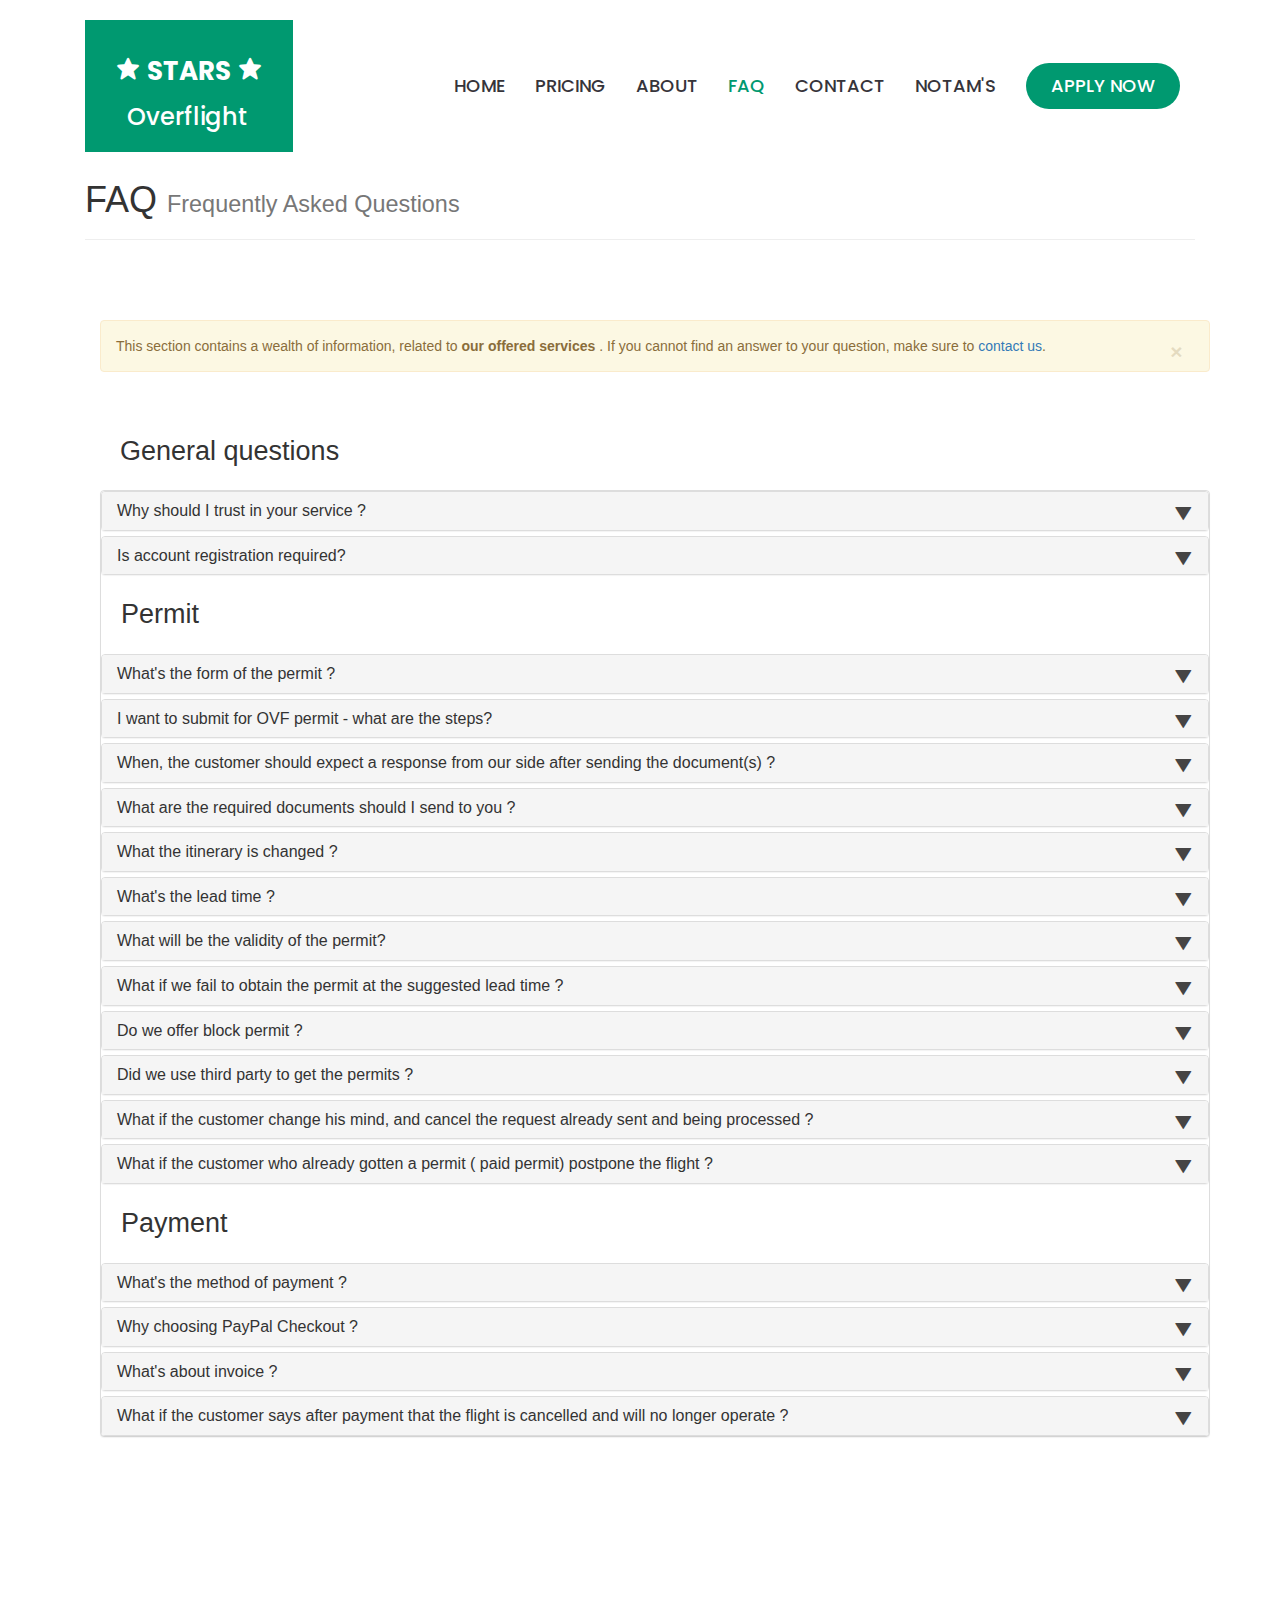
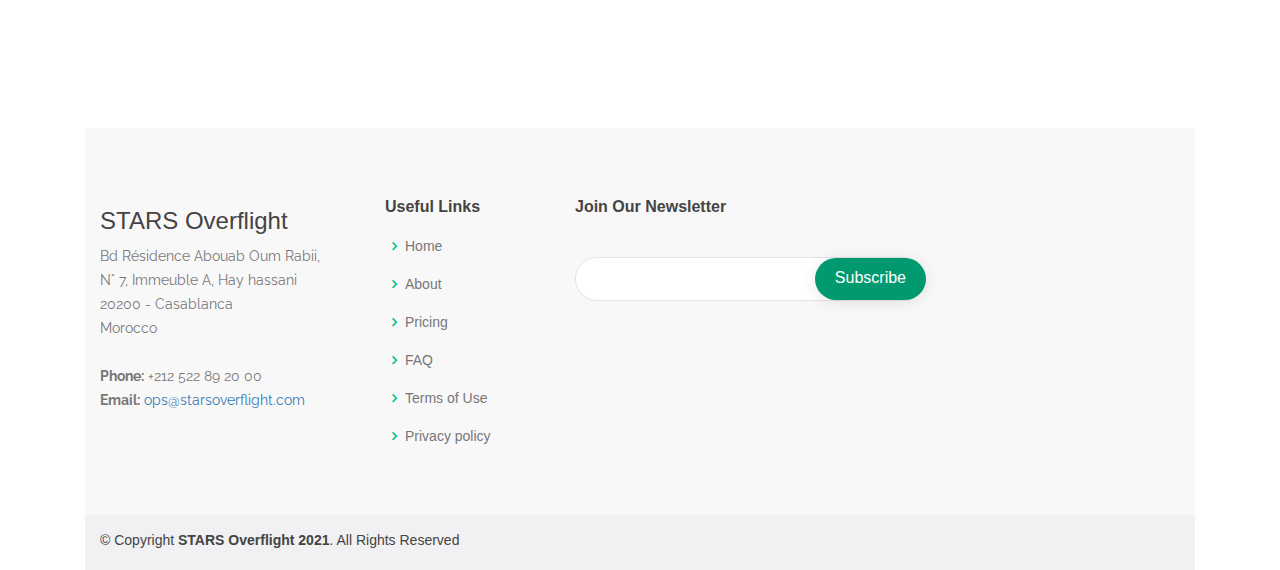
<file: FAQ.html>
<!DOCTYPE html>
<html lang="en">

<head>
  <meta charset="utf-8">
  <meta content="width=device-width, initial-scale=1.0" name="viewport">

  <title>FAQ STARS Overflight Morocco</title>
  <meta content="Get overflight permit and authorization for all type of flights overflying Moroccan airspade and Western Sahara" name="descriptison">
  <meta content="overflight permit, Morocco authorization ,overflight permission, overfly clearance, overflight request" name="keywords">
  
  	<!-- Global site tag (gtag.js) - Google Analytics -->
<script async src="https://www.googletagmanager.com/gtag/js?id=UA-169780748-1"></script>
<script>
  window.dataLayer = window.dataLayer || [];
  function gtag(){dataLayer.push(arguments);}
  gtag('js', new Date());

  gtag('config', 'UA-169780748-1');
</script>

  <!-- Favicons -->
    <link href="assets/img/favicon/favicon-32x32.png" rel="icon">
  <link href="assets/img/favicon/apple-touch-icon.png" rel="apple-touch-icon">

  <!-- Google Fonts -->
  <link href="https://fonts.googleapis.com/css?family=Open+Sans:300,300i,400,400i,600,600i,700,700i|Raleway:300,300i,400,400i,500,500i,600,600i,700,700i|Poppins:300,300i,400,400i,500,500i,600,600i,700,700i" rel="stylesheet">

  <!-- Vendor CSS Files -->
  <link href="assets/vendor/bootstrap/css/bootstrap.min.css" rel="stylesheet">
  <link href="assets/vendor/icofont/icofont.min.css" rel="stylesheet">
  <link href="assets/vendor/boxicons/css/boxicons.min.css" rel="stylesheet">
  <link href="assets/vendor/remixicon/remixicon.css" rel="stylesheet">
  <link href="assets/vendor/venobox/venobox.css" rel="stylesheet">
  <link href="assets/vendor/owl.carousel/assets/owl.carousel.min.css" rel="stylesheet">
  <link href="assets/vendor/aos/aos.css" rel="stylesheet">

  <!-- Template Main CSS File -->
  <link href="assets/css/style.css" rel="stylesheet">

    <link rel="stylesheet" type="text/css" href="Template-FAQ/Template-FAQ/bootstrap/css/bootstrap.min.css" />
    <link rel="stylesheet" type="text/css" href="Template-FAQ/Template-FAQ/font-awesome/css/font-awesome.min.css" />

    <script type="text/javascript" src="Template-FAQ/Template-FAQ/js/jquery-1.10.2.min.js"></script>
    <script type="text/javascript" src="Template-FAQ/Template-FAQ/bootstrap/js/bootstrap.min.js"></script>
</head>
<body>

  <!-- ======= Header ======= -->
  <header id="header" class="fixed-top d-flex align-items-center">
    <div class="container">
      <div class="header-container d-flex align-items-center">
        <div class="logo mr-auto">
                 <h1 class="text-light"><a href="index.html"><span><i class='bx bxs-star'></i> STARS <i class='bx bxs-star'></i><h3>  &nbsp;&nbsp;Overflight</h3></span></a></h1>
          <!-- Uncomment below if you prefer to use an image logo -->
          <!-- <a href="index.html"><img src="assets/img/logo.png" alt="" class="img-fluid"></a>-->
        </div>
        <nav class="nav-menu d-none d-lg-block">
          <ul>
            <li ><a href="index.html">Home</a></li>
<li ><a href="index.html#demo">Pricing</a>
                  
                </li>
            <li><a href="About.html">About</a></li>
      <li class="active" ><a  href="#">FAQ</a></li>
            
            <li><a href="#contact">Contact</a></li>
              <li><a href="https://www.starsoverflight.com/assets/notam1.pdf">NOTAM's</a></li>
            

            <li class="get-started"><a href="index.html#hero2">Apply NOW</a></li>
          </ul>
        </nav><!-- .nav-menu -->
      </div><!-- End Header Container -->
    </div>
  </header><!-- End Header -->

<br><br><br><br><br><br><br>

<div class="container">

<div class="page-header">
    <h1>FAQ <small> Frequently Asked Questions</small></h1>
</div>

<!-- Bootstrap FAQ - START -->
<div class="container">
    <br />
    <br />
    <br />

    <div class="alert alert-warning alert-dismissible" role="alert">
        <button type="button" class="close" data-dismiss="alert"><span aria-hidden="true">&times;</span><span class="sr-only">Close</span></button>
        This section contains a wealth of information, related to <strong>our offered services</strong> . If you cannot find an answer to your question, 
        make sure to <a href="mailto:ops@starsoverflight.com">contact us</a>. 



    </div>

    <br />

    <div class="panel-group" id="accordion">
        <div class="faqHeader">General questions</div>
          
        <div class="panel panel-default">
           
        <div class="panel panel-default">
            <div class="panel-heading">
                <h4 class="panel-title">
                    <a class="accordion-toggle collapsed" data-toggle="collapse" data-parent="#accordion" href="#collapseTen">Why should I trust in your service ?


                    </a>
                </h4>
            </div>
            <div id="collapseTen" class="panel-collapse collapse">
                <div class="panel-body">
                    <li>We offer you the official application form to fill out  contrary to other providers.</li>
<li>We do not charge you while you submit your request. </li>
                </div>
            </div>
        </div>
        <div class="panel panel-default">
          
            <div class="panel-heading">
                <h4 class="panel-title">
                    <a class="accordion-toggle collapsed" data-toggle="collapse" data-parent="#accordion" href="#collapseEleven">Is account registration required?</a>
                </h4>
            </div>
            <div id="collapseEleven" class="panel-collapse collapse">
                <div class="panel-body">
                     No account required.
                </div>
            </div>
        </div>




        <div class="faqHeader">Permit</div>
        <div class="panel panel-default">
            <div class="panel-heading">
                <h4 class="panel-title">
                    <a class="accordion-toggle collapsed" data-toggle="collapse" data-parent="#accordion" href="#collapseTwo">What's the form of the permit ?


                    </a>
                </h4>
            </div>
            <div id="collapseTwo" class="panel-collapse collapse">
                <div class="panel-body">  The permit that  CAA communicate to all airlines, supervisors, and permit providers 
is in the form of a reference (Example: S9998/20 ).
This reference should be mentioned on the box field 18 into the flight plan . </div>
            </div>
        </div>
        <div class="panel panel-default">
            <div class="panel-heading">
                <h4 class="panel-title">
                    <a class="accordion-toggle collapsed" data-toggle="collapse" data-parent="#accordion" href="#collapseThree">I want to submit for OVF permit - what are the steps?</a>
                </h4>
            </div>
            <div id="collapseThree" class="panel-collapse collapse">
                <div class="panel-body">
                    The steps involved in this process are really simple. All you need to do is:
                    <ul>
                        <li>Contact us by email to provide you with appropriate required document(s)</li>
                        <li>If you are the operator of the flight you will fill in it, sign, date, and stamp it. Otherwise you should invite the operator to do the same, because it is the only entity allowed to fill in the CAA form. </li>
                        <li>Once document(s)completed send it(them) back to STARS Overflight and we will start the submission on your behalf.</li>
                        <li>After, we will update each time we get the new status of the permission.</li>
                    </ul>
                </div>
            </div>
        </div>

     <div class="panel panel-default">
            <div class="panel-heading">
                <h4 class="panel-title">
                    <a class="accordion-toggle collapsed" data-toggle="collapse" data-parent="#accordion" href="#collapse1281">When, the customer should expect a response from our side after sending the document(s) ?

                   </a>
                </h4>
            </div>
            <div id="collapse1281" class="panel-collapse collapse">
                <div class="panel-body">
                   The customer will receive an acknowledgement email soonest.<br>
                   Then, we check the document(s) before applying for permission .<br>
                   If the document(s) is (are) OK , we will keep him informed about , <br>
                    and will give him the  temporaryy lead time : lead time N°0  ( this lead time is obviously < to the one specified on each OVF 3 options) .<br>
                  We will be able to confirm the final lead time when we get positive news relevant to the status of the OVF request.
                </div>
            </div>
        </div>

     <div class="panel panel-default">
            <div class="panel-heading">
                <h4 class="panel-title">
                    <a class="accordion-toggle collapsed" data-toggle="collapse" data-parent="#accordion" href="#collapse281">What are the required documents should I send to you ?

                   </a>
                </h4>
            </div>
            <div id="collapse281" class="panel-collapse collapse">
                <div class="panel-body">
                   We will advise the needed documents when we receive your first email.
                </div>
            </div>
        </div>
          
          <div class="panel panel-default">
            <div class="panel-heading">
                <h4 class="panel-title">
                    <a class="accordion-toggle collapsed" data-toggle="collapse" data-parent="#accordion" href="#collapse281">What the itinerary is changed ?

                   </a>
                </h4>
            </div>
            <div id="collapse281" class="panel-collapse collapse">
                <div class="panel-body">
                    Itinerary Changes Transmitted and confirmed at no charge.
                </div>
            </div>
        </div>











        <div class="panel panel-default">
            <div class="panel-heading">
                <h4 class="panel-title">
                    <a class="accordion-toggle collapsed" data-toggle="collapse" data-parent="#accordion" href="#collapseFive">What's the lead time ?


                   </a>
                </h4>
            </div>
            <div id="collapseFive" class="panel-collapse collapse">
                <div class="panel-body">
                    
                     The lead time is specified for each option we offer ( 3 options) depending on the indicated requirements inside the option.  
                    <br />
                </div>
            </div>
        </div>
        <div class="panel panel-default">
            <div class="panel-heading">
                <h4 class="panel-title">
                    <a class="accordion-toggle collapsed" data-toggle="collapse" data-parent="#accordion" href="#collapseSix">What will be the validity of the permit?

                    </a>
                </h4>
            </div>
            <div id="collapseSix" class="panel-collapse collapse">
                <div class="panel-body">
                    Generally, the validity is 24h .<br>
                    The extension should be through updated request.
                   
                </div>
            </div>
        </div>
        <div class="panel panel-default">
            <div class="panel-heading">
                <h4 class="panel-title">
                    <a class="accordion-toggle collapsed" data-toggle="collapse" data-parent="#accordion" href="#collapseEight">What if we fail to obtain the permit at the suggested lead time ?

                    </a>
                </h4>
            </div>
            <div id="collapseEight" class="panel-collapse collapse">
                <div class="panel-body">
                    
                      This will may happen if the request do not match the requirements of the 3 options we offer for OVF request <br>. 
                     Otherwise, we respect our lead time.
                </div>
            </div>
        </div>
        <div class="panel panel-default">
            <div class="panel-heading">
                <h4 class="panel-title">
                    <a class="accordion-toggle collapsed" data-toggle="collapse" data-parent="#accordion" href="#collapseNine">Do we offer block permit ?


                    </a>
                </h4>
            </div>
            <div id="collapseNine" class="panel-collapse collapse">
                <div class="panel-body">
                    Yes, contact us and will provide you with requested document to fill out.
                </div>
            </div>
        </div>

       
  <div class="panel panel-default">
            <div class="panel-heading">
                <h4 class="panel-title">
                    <a class="accordion-toggle collapsed" data-toggle="collapse" data-parent="#accordion" href="#collapse100">Did we use third party to get the permits ?

                    </a>
                </h4>
            </div>
            <div id="collapse100" class="panel-collapse collapse">
                <div class="panel-body">
                    No, we submit directly your request without intermediate.
                </div>
            </div>
        </div>

        <div class="panel panel-default">
            <div class="panel-heading">
                <h4 class="panel-title">
                    <a class="accordion-toggle collapsed" data-toggle="collapse" data-parent="#accordion" href="#collapse101">What if the customer change his mind, and cancel the request already sent and being processed ?

                   </a>
                </h4>
            </div>
            <div id="collapse101" class="panel-collapse collapse">
                <div class="panel-body">
                    The customer, have only to keep us informed  about vthe cancellation so we proceed to cancel the request .<br>
                    This said, without applying any charge.
                </div>
            </div>
        </div>



         <div class="panel panel-default">
            <div class="panel-heading">
                <h4 class="panel-title">
                    <a class="accordion-toggle collapsed" data-toggle="collapse" data-parent="#accordion" href="#collapse181">What if the customer who already gotten a permit ( paid permit) postpone the flight ?

                   </a>
                </h4>
            </div>
            <div id="collapse181" class="panel-collapse collapse">
                <div class="panel-body">
                    In this case, we will invite him to complete a new form with new schedule.<br>
                    And we will do our best to obtain  new permit which will be free of charge.<br>
                    <u>NB</u>. the new permit may remain the same or completely changed with new reference. 
                </div>
            </div>
        </div>






 <div class="faqHeader">Payment</div>
        <div class="panel panel-default">
            <div class="panel-heading">
                <h4 class="panel-title">
                    <a class="accordion-toggle collapsed" data-toggle="collapse" data-parent="#accordion" href="#collapseFour">What's the method of payment ?

                    </a>
                </h4>
            </div>
            <div id="collapseFour" class="panel-collapse collapse">
                <div class="panel-body">
                    Payment should be effected with credit card via PayPal checkout.<br>

                    When customers initiate the check out process they’ll have the option to pay <br>with a debit or credit card – even if they don't have a PayPal account.
                </div>
            </div>
        </div>
        <div class="panel panel-default">
            <div class="panel-heading">
                <h4 class="panel-title">
                    <a class="accordion-toggle collapsed" data-toggle="collapse" data-parent="#accordion" href="#collapseSeven">Why choosing PayPal Checkout ?

                  </a>
                </h4>
            </div>

            <div id="collapseSeven" class="panel-collapse collapse">
                <div class="panel-body">
                    PayPal Checkout, formerly known as PayPal Express Checkout, allows customers to buy services easily, without the need to input their shipping and billing details. <br>

                        This ensures that the customer's personal and payment information is transmitted securely to the merchant.It also makes shopping online quicker and easier than ever — a win/win situation for both sides. <br>
                </div>
            </div>
        </div>


        <div class="panel panel-default">
            <div class="panel-heading">
                <h4 class="panel-title">
                    <a class="accordion-toggle collapsed" data-toggle="collapse" data-parent="#accordion" href="#collapse999">What's about invoice ?

                  </a>
                </h4>
            </div>

            <div id="collapse999" class="panel-collapse collapse">
                <div class="panel-body">
                   
                      You will get the invoice indicating  the purshased service after any payment you perform .   </div>
            </div>
        </div>





     <div class="panel panel-default">
            <div class="panel-heading">
                <h4 class="panel-title">
                    <a class="accordion-toggle collapsed" data-toggle="collapse" data-parent="#accordion" href="#collapse990">What if the customer says after payment that the flight is cancelled and will no longer operate ?

                  </a>
                </h4>
            </div>

            <div id="collapse990" class="panel-collapse collapse">
                <div class="panel-body">
                   
                     
                     The cancellation fee will be applied ( See our pricing options ). </div>
            </div>
        </div>





















    </div>
</div>

<style>
    .faqHeader {
        font-size: 27px;
        margin: 20px;
    }

    .panel-heading [data-toggle="collapse"]:after {
        font-family: 'Glyphicons Halflings';
        content: "\e072"; /* "play" icon */
        float: right;
        color: #F58723;
        font-size: 18px;
        line-height: 22px;
        /* rotate "play" icon from > (right arrow) to down arrow */
        -webkit-transform: rotate(-90deg);
        -moz-transform: rotate(-90deg);
        -ms-transform: rotate(-90deg);
        -o-transform: rotate(-90deg);
        transform: rotate(-90deg);
    }

    .panel-heading [data-toggle="collapse"].collapsed:after {
        /* rotate "play" icon from > (right arrow) to ^ (up arrow) */
        -webkit-transform: rotate(90deg);
        -moz-transform: rotate(90deg);
        -ms-transform: rotate(90deg);
        -o-transform: rotate(90deg);
        transform: rotate(90deg);
        color: #454444;
    }
</style>

<!-- Bootstrap FAQ - END -->

</div>




<!-- ======= Contact Section ======= -->
    <section id="contact" class="contact">
      <div class="container">
        <div class="row">
          <div class="col-lg-4" data-aos="fade-right">
            <div class="section-title">
              <h2>Contact</h2>
              <h5>Feel free to get in touch with us .</h5>
            </div>
          </div>

          <div class="col-lg-8" data-aos="fade-up" data-aos-delay="100">

  <!-- =======google map ======= 
            <iframe style="border:0; width: 100%; height: 270px;" src="https://www.google.com/maps/embed?pb=!1m14!1m8!1m3!1d12097.433213460943!2d-74.0062269!3d40.7101282!3m2!1i1024!2i768!4f13.1!3m3!1m2!1s0x0%3A0xb89d1fe6bc499443!2sDowntown+Conference+Center!5e0!3m2!1smk!2sbg!4v1539943755621" frameborder="0" allowfullscreen></iframe>
      

      <div class="info mt-4">
              <i class="icofont-google-map"></i>
              <h4>Location:</h4>
              <p>A108 Adam Street, New York, NY 535022</p>
            </div>

-->
            <div class="row">
              <div class="col-lg-6 mt-4">
                <div class="info">
                  <i class="icofont-envelope"></i>
                  <h4>Email:</h4>



                      <p> <a href="mailto:ops@starsoverflight.com">ops@starsoverflight.com</a><p>



                 <!-- <p>ops@starsoverflight.com</p>-->
                </div>
              </div>
              <div class="col-lg-6">
                <div class="info w-100 mt-4">
                  <i class="icofont-phone"></i>
                  <h4>Call:</h4>
                  <p>+212 771 76 89 66 </p>
                </div>
              </div>
            </div>





          </div>
        </div>

      </div>
    </section><!-- End Contact Section -->






  <!-- ======= Footer ======= -->
  <footer id="footer">

    <div class="footer-top">
      <div class="container">
        <div class="row">

          <div class="col-lg-3 col-md-6 footer-contact">
            <h3>STARS Overflight</h3>



            <p>
              Bd Résidence Abouab Oum Rabii, <br>
              N° 7, Immeuble A, Hay hassani<br>
              20200 - Casablanca <br>
               Morocco<br><br>
              <strong>Phone:</strong> +212 522 89 20 00 <br>
              <strong>Email:</strong> <a href="mailto:ops@starsoverflight.com">ops@starsoverflight.com</a><br>
            </p>
          </div>

          <div class="col-lg-2 col-md-6 footer-links">
            <h4>Useful Links</h4>
            <ul>
              <li><i class="bx bx-chevron-right"></i> <a href="index.html">Home</a></li>
              <li><i class="bx bx-chevron-right"></i> <a href="about.html">About </a></li>
              <li><i class="bx bx-chevron-right"></i> <a href="index.html#demo">Pricing</a></li>
              <li class="active"><i class="bx bx-chevron-right"></i> <a href="#">FAQ</a></li>
              <li><i class="bx bx-chevron-right"></i> <a href="Terms of Use.html">Terms of Use</a></li>
              <li><i class="bx bx-chevron-right"></i> <a href="Privacy policy.html">Privacy policy</a></li>
            </ul>
          </div>

          

          <div class="col-lg-4 col-md-6 footer-newsletter">
            <h4>Join Our Newsletter</h4>
            
            <form action="" method="post">
              <input type="email" name="email"><input type="submit" value="Subscribe">
            </form>
          </div>

        </div>
      </div>
    </div>

    <div class="container d-md-flex py-4">

      <div class="mr-md-auto text-center text-md-left">
        <div class="copyright">
          &copy; Copyright <strong><span>STARS Overflight 2021</span></strong>. All Rights Reserved
        </div>
        <div class="credits">
          <!-- All the links in the footer should remain intact. -->
          <!-- You can delete the links only if you purchased the pro version. -->
          <!-- Licensing information: https://bootstrapmade.com/license/ -->
          <!-- Purchase the pro version with working PHP/AJAX contact form: https://bootstrapmade.com/bethany-free-onepage-bootstrap-theme/ -->
         <!-- Designed by <a href="https://bootstrapmade.com/">BootstrapMade</a> -->
        </div>
      </div>
        <!-- <div class="social-links text-center text-md-right pt-3 pt-md-0">
      <a href="#" class="twitter"><i class="bx bxl-twitter"></i></a>
        <a href="https://www.facebook.com/STARSOverflight" class="facebook"><i class="bx bxl-facebook"></i></a>

      </div>  -->
    </div>
  </footer><!-- End Footer -->

      









 <a href="#" class="back-to-top"><i class="icofont-simple-up"></i></a>

  <!-- Vendor JS Files -->
  <script src="assets/vendor/jquery/jquery.min.js"></script>
  <script src="assets/vendor/bootstrap/js/bootstrap.bundle.min.js"></script>
  <script src="assets/vendor/jquery.easing/jquery.easing.min.js"></script>
  <script src="assets/vendor/php-email-form/validate.js"></script>
  <script src="assets/vendor/waypoints/jquery.waypoints.min.js"></script>
  <script src="assets/vendor/counterup/counterup.min.js"></script>
  <script src="assets/vendor/isotope-layout/isotope.pkgd.min.js"></script>
  <script src="assets/vendor/venobox/venobox.min.js"></script>
  <script src="assets/vendor/owl.carousel/owl.carousel.min.js"></script>
  <script src="assets/vendor/aos/aos.js"></script>

  <!-- Template Main JS File -->
  <script src="assets/js/main.js"></script>












</body>
</html>
</file>
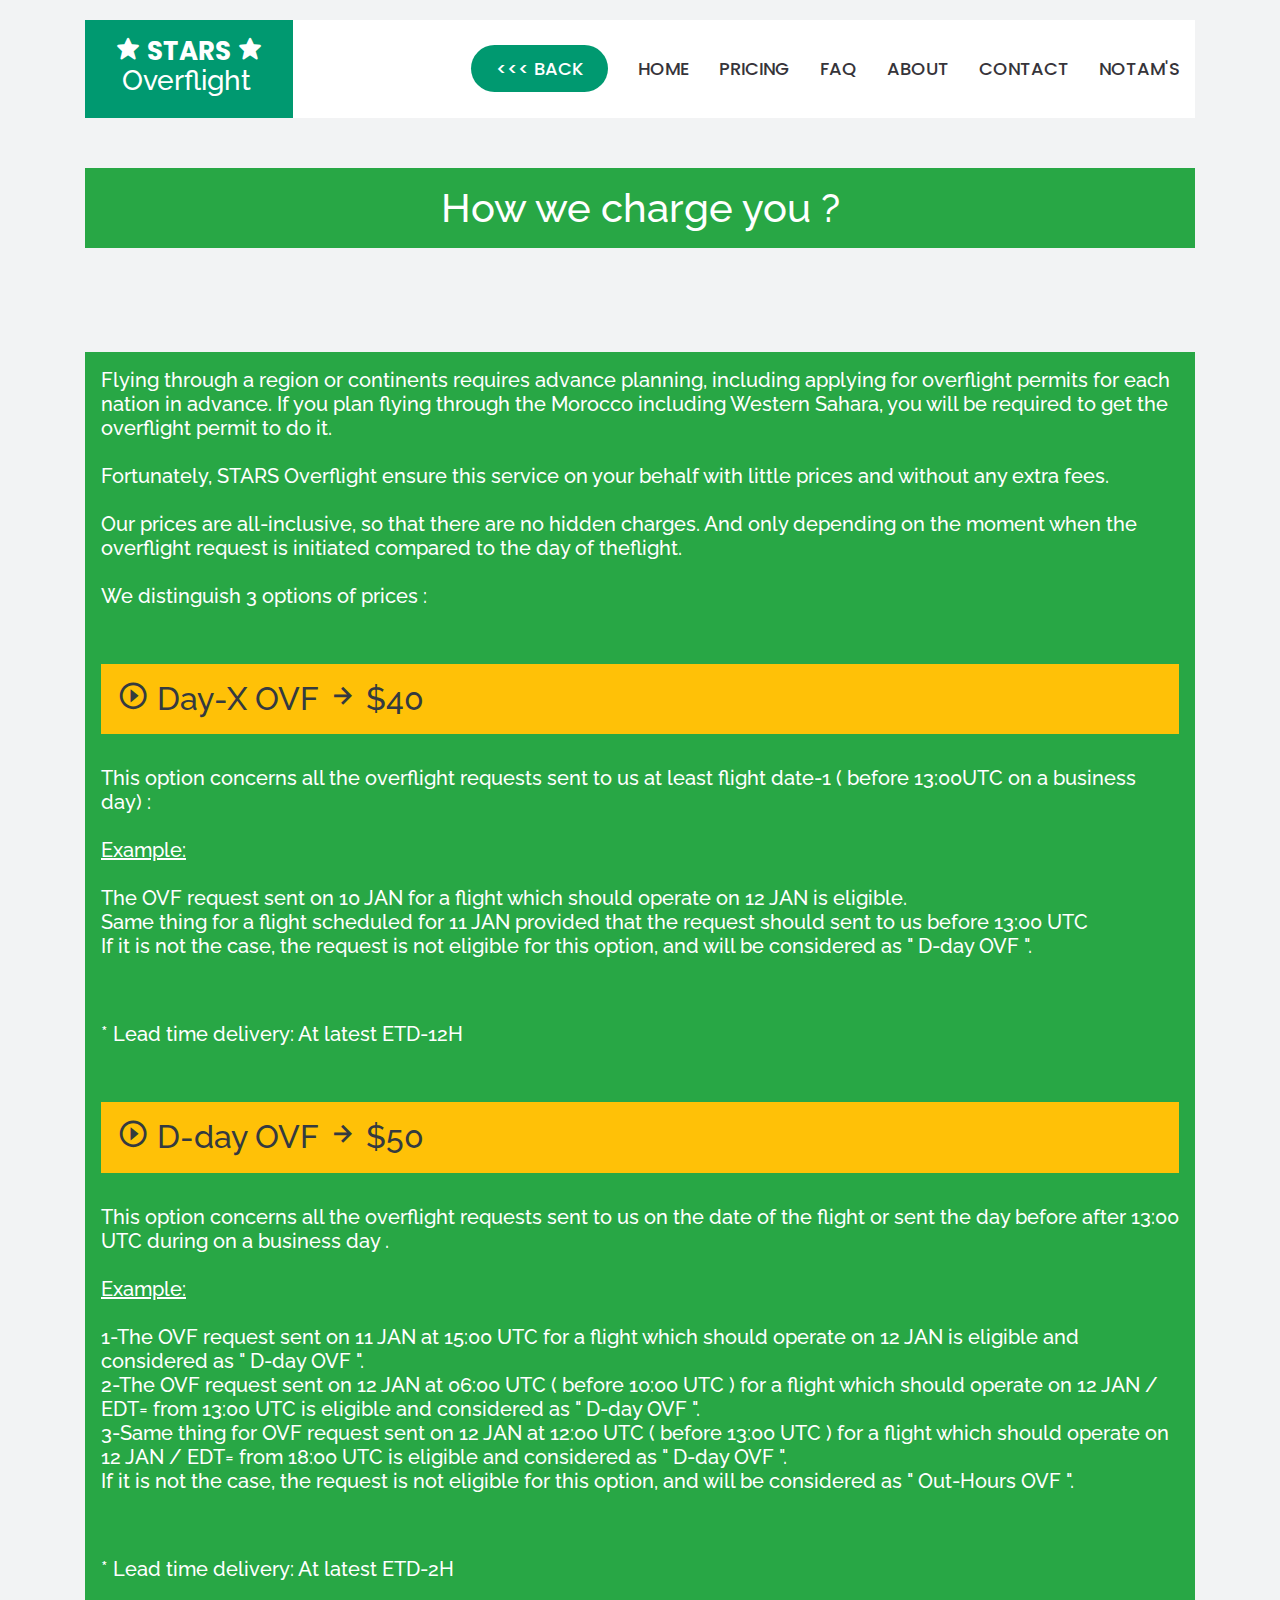
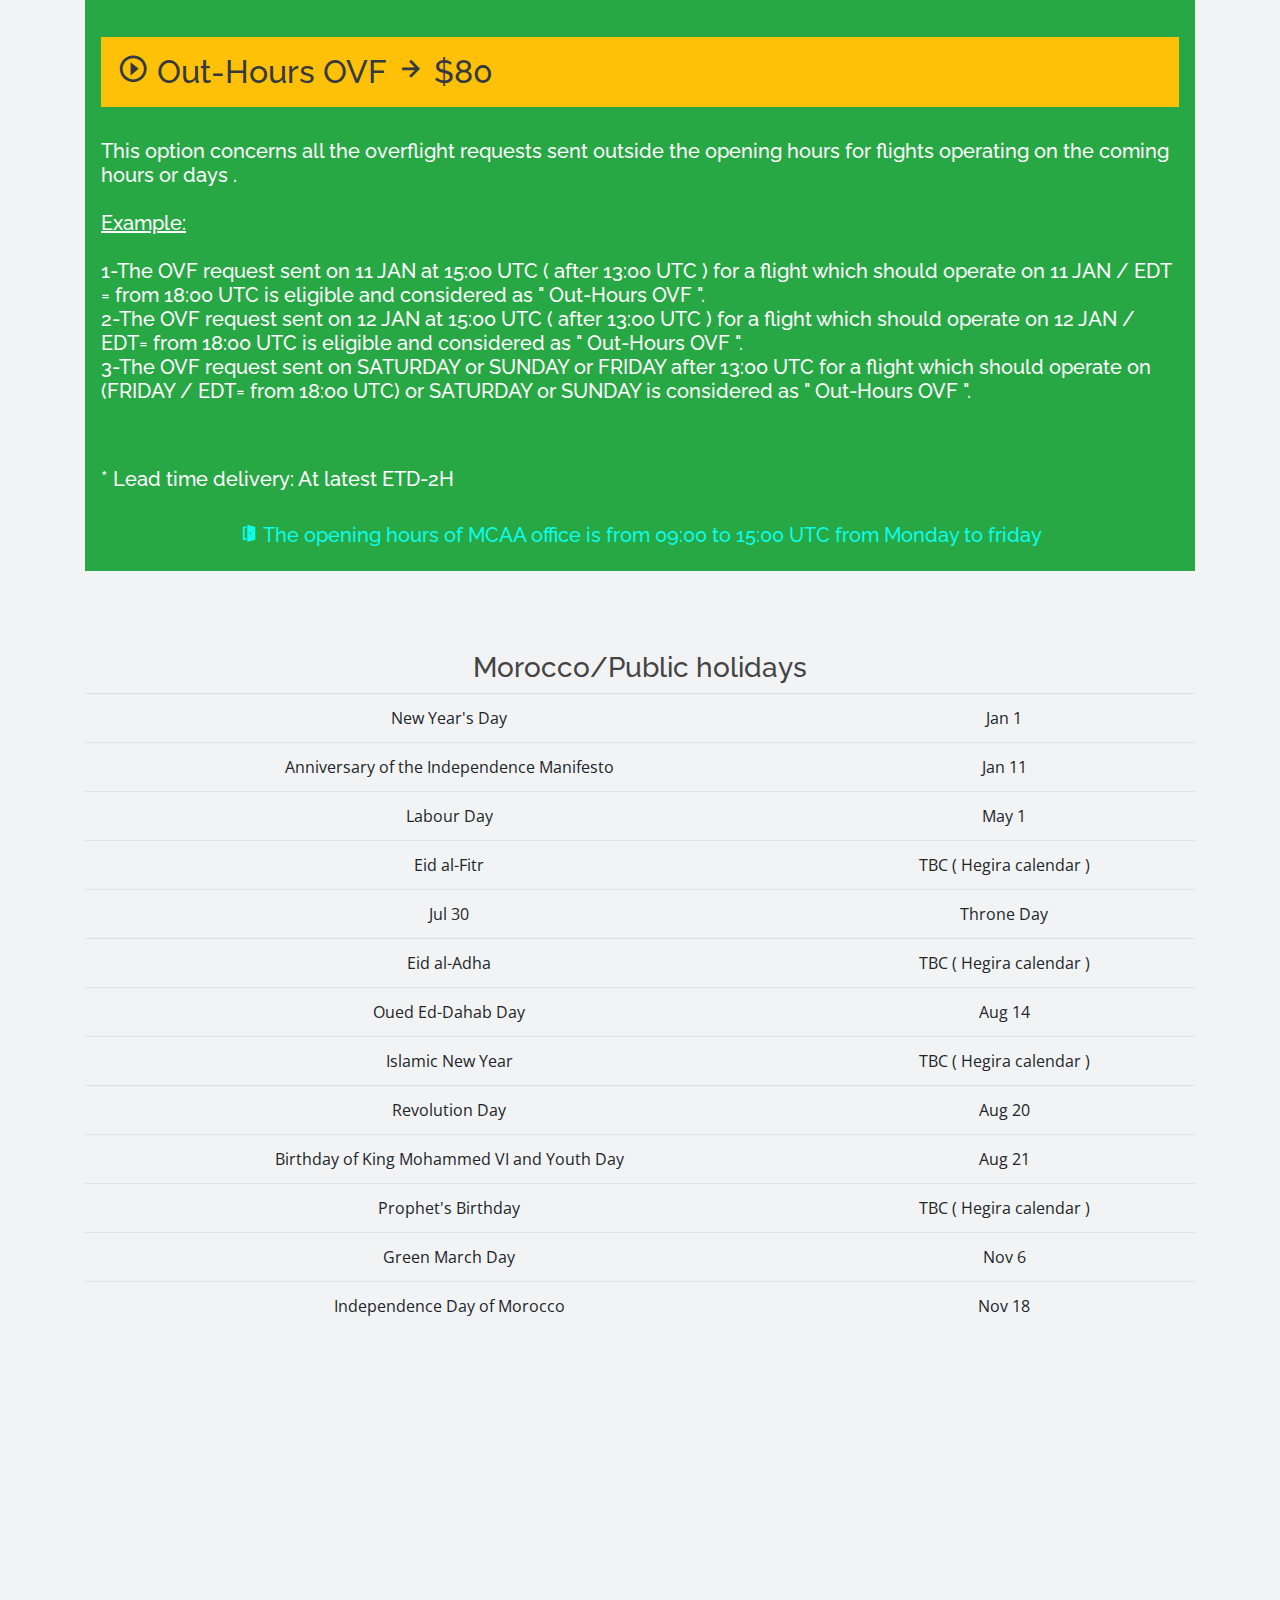
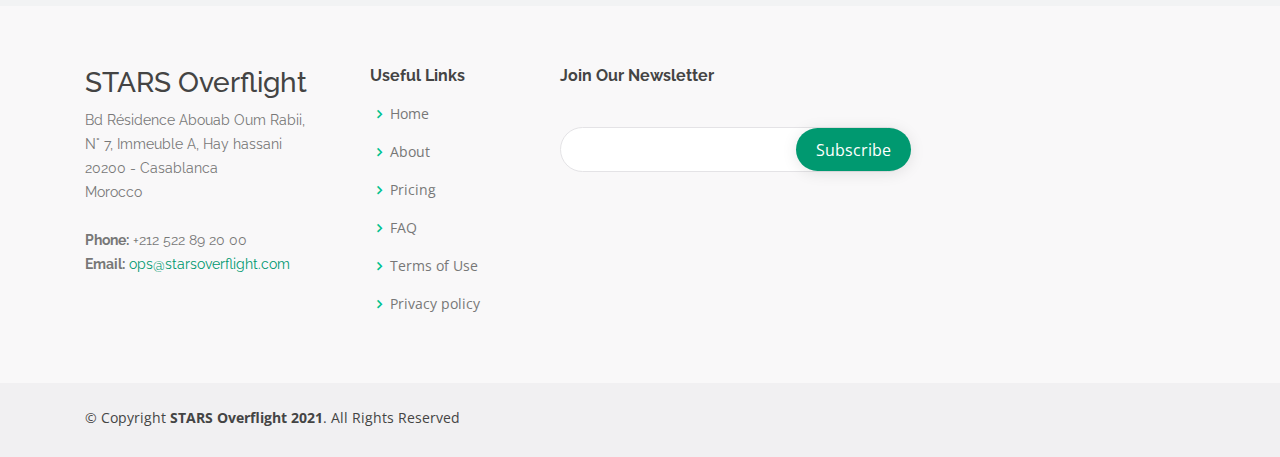
<file: OVF.html>
<!DOCTYPE html>
<html lang="en">



<head>
  <meta charset="utf-8">
  <meta content="width=device-width, initial-scale=1.0" name="viewport">

  <title>Overflight permit requests Morocco</title>
  <meta content="Get overflight permit and authorization for all type of flights overflying Moroccan airspade and Western Sahara" name="descriptison">
  <meta content="overflight permit, Morocco authorization ,overflight permission, overfly clearance, overflight request" name="keywords">
	
		<!-- Global site tag (gtag.js) - Google Analytics -->
<script async src="https://www.googletagmanager.com/gtag/js?id=UA-169780748-1"></script>
<script>
  window.dataLayer = window.dataLayer || [];
  function gtag(){dataLayer.push(arguments);}
  gtag('js', new Date());

  gtag('config', 'UA-169780748-1');
</script>

  <!-- Favicons -->
  <link href="assets/img/favicon/favicon-32x32.png" rel="icon">
  <link href="assets/img/favicon/apple-touch-icon.png" rel="apple-touch-icon">

  <!-- Google Fonts -->
  <link href="https://fonts.googleapis.com/css?family=Open+Sans:300,300i,400,400i,600,600i,700,700i|Raleway:300,300i,400,400i,500,500i,600,600i,700,700i|Poppins:300,300i,400,400i,500,500i,600,600i,700,700i" rel="stylesheet">

  <!-- Vendor CSS Files -->
  <link href="assets/vendor/bootstrap/css/bootstrap.min.css" rel="stylesheet">
  <link href="assets/vendor/icofont/icofont.min.css" rel="stylesheet">
  <link href="assets/vendor/boxicons/css/boxicons.min.css" rel="stylesheet">
  <link href="assets/vendor/remixicon/remixicon.css" rel="stylesheet">
  <link href="assets/vendor/venobox/venobox.css" rel="stylesheet">
  <link href="assets/vendor/owl.carousel/assets/owl.carousel.min.css" rel="stylesheet">
  <link href="assets/vendor/aos/aos.css" rel="stylesheet">

  <!-- Template Main CSS File -->
  <link href="assets/css/style.css" rel="stylesheet">

  <!-- =======================================================
  * Template Name: Bethany - v2.0.0
  * Template URL: https://bootstrapmade.com/bethany-free-onepage-bootstrap-theme/
  * Author: BootstrapMade.com
  * License: https://bootstrapmade.com/license/
  ======================================================== -->
</head>
<style>

body {
	
        background-color: #F2F3F4 ; 
        


}
</style>

<body>

  <!-- ======= Header ======= -->
  <header id="header" class="fixed-top d-flex align-items-center">
    <div class="container">
      <div class="header-container d-flex align-items-center">
        <div class="logo mr-auto">
                <h1 class="text-light"><a href="index.html"><span><i class='bx bxs-star'></i> STARS <i class='bx bxs-star'></i><h3> &nbsp;Overflight</h3></span></a></h1>
          <!-- Uncomment below if you prefer to use an image logo -->
          <!-- <a href="index.html"><img src="assets/img/logo.png" alt="" class="img-fluid"></a>-->
        </div>

        <nav class="nav-menu d-none d-lg-block">
        
          <ul>

<li class="get-started"><a href="index.html#demo"><<<      Back</a></li>

            <li ><a href="index.html">Home</a></li>

            
               <li ><a href="index.html#demo">Pricing</a></li> 
                    <li><a href="FAQ.html">FAQ</a></li>
      <li ><a href="about.html">About</a></li>
            
      <li><a href="#contact">Contact</a></li>
      <li><a href="https://www.starsoverflight.com/assets/notam1.pdf">NOTAM's</a></li>

          
          </ul>
        </nav><!-- .nav-menu -->
      </div><!-- End Header Container -->
    </div>
  </header><!-- End Header -->



<br><br><br><br><br><br><br>
 <div class="container">
<article id="single-blocks" class="single-page-article wpex-clr">
<div style="text-align:center;">  

<h1 class="p-3 mb-2 bg-success text-white" >How we charge you ?</h1>
</div> 
<br><br><br><br>


<div class="p-3 mb-2 bg-success text-white">


<h5>Flying through a region or continents requires advance planning, including applying for overflight permits for each nation in advance. If you plan flying through the Morocco including Western Sahara, you will be required to get the overflight permit to do it. 
<br><br>Fortunately, STARS Overflight ensure this service on your behalf with little prices and without any extra fees.<br><br> Our prices are  all-inclusive, so that there are no hidden charges. And only depending on the moment when the overflight request is initiated compared to the day of theflight.<br> <br>We distinguish 3 options of prices :</h5>

<br><br>

<h2 class="p-3 mb-2 bg-warning text-dark" id="#D1"><i class='bx bx-caret-right-circle'></i> Day-X OVF   <i class='bx bx-right-arrow-alt'></i> $40 </h2>
<br>
 <h5>
  This option concerns all the overflight requests sent to us at least flight date-1 ( before 13:00UTC on a business day) :
<br><br>
<u>Example: </u> <br><br>  
<blockquote>The OVF request sent on 10 JAN  for a flight which should operate on 12 JAN is eligible.<br>
Same thing for a flight scheduled for 11 JAN provided that the request should sent to us before 13:00 UTC  <br> 

If it is not the case, the request is not eligible for this option, and will be considered as " D-day OVF ".
 </blockquote> <br><br> * Lead time delivery: At latest ETD-12H </h5>   <br><br>   


<h2 class="p-3 mb-2 bg-warning text-dark" id="#D2"><i class='bx bx-caret-right-circle'></i> D-day OVF   <i class='bx bx-right-arrow-alt'></i> $50  </h2>
<br>
 <h5>
  This option concerns all the overflight requests sent to us on the date of the flight or sent the day before after 13:00 UTC during on a business day .
<br><br>
<u>Example: </u> <br><br>  
<blockquote>1-The OVF request sent on 11 JAN at 15:00 UTC for a flight which should operate on 12 JAN is eligible and considered as " D-day OVF ".<br>
2-The OVF request sent on 12 JAN at 06:00 UTC ( before 10:00 UTC ) for a flight which should operate on 12 JAN / EDT= from 13:00 UTC is eligible and considered as " D-day OVF ".  <br>
3-Same thing for OVF request sent on 12 JAN at 12:00 UTC ( before 13:00 UTC ) for a flight which should operate on 12 JAN / EDT= from 18:00 UTC is eligible and considered as " D-day OVF ".  <br>
If it is not the case, the request is not eligible for this option, and will be considered as " Out-Hours OVF ".
 </blockquote>  <br><br> * Lead time delivery: At latest ETD-2H </h5>   <br><br>



<h2 class="p-3 mb-2 bg-warning text-dark" id="#D3"><i class='bx bx-caret-right-circle'></i> Out-Hours OVF   <i class='bx bx-right-arrow-alt'></i> $80  </h2>
<br>
 <h5>
  This option concerns all the overflight requests sent outside the opening hours for flights operating on the coming hours or days .
<br><br>
<u>Example: </u> <br>  <br>
<blockquote>1-The OVF request sent on 11 JAN at 15:00 UTC ( after 13:00 UTC ) for a flight which should operate on 11 JAN / EDT = from 18:00 UTC is eligible and considered as " Out-Hours OVF ".<br>
2-The OVF request sent on 12 JAN at 15:00 UTC ( after 13:00 UTC ) for a flight which should operate on 12 JAN / EDT= from 18:00 UTC is eligible and considered as " Out-Hours OVF ".  <br>
3-The OVF request sent on SATURDAY or SUNDAY or FRIDAY after 13:00 UTC for a flight which should operate on (FRIDAY / EDT= from 18:00 UTC) or SATURDAY or SUNDAY is considered as " Out-Hours OVF ".  <br>

 </blockquote>  <br><br> * Lead time delivery: At latest ETD-2H </h5>   <br>


<h5 style="text-align:center; color:#0EFCEA" > <i class='bx bxs-door-open'></i>  The opening hours of MCAA office is from 09:00 to 15:00 UTC from Monday to friday</h5>

</div> <!-- end  div boostrap   -->
    <div style="text-align:center;">  

 <br><br><br>      

 
	
<h3>Morocco/Public holidays</h3>

<table class="tbl table">
<tbody>
<tr class="tbl">
<td class="tbl">
New Year's Day</td>
<td class="tbl">Jan 1</td>
</tr>
<tr class="tbl">
<td class="tbl">Anniversary of the Independence Manifesto</td>
<td class="tbl">Jan 11</td>
</tr>
<tr class="tbl">
<td class="tbl">
Labour Day</td>
<td class="tbl">May 1</td>
</tr>
<tr class="tbl">
<td class="tbl">Eid al-Fitr</td>
<td class="tbl">TBC ( Hegira calendar )</td>
</tr>
<tr class="tbl">
<td class="tbl">Jul 30</td>

<td class="tbl"> 
Throne Day</td>
</tr>
<tr class="tbl">
<td class="tbl">
Eid al-Adha</td>
<td class="tbl">TBC ( Hegira calendar )</a></td>
</tr>
<tr class="tbl">
<td class="tbl">Oued Ed-Dahab Day</td>
<td class="tbl">Aug 14</td>
</tr>
<tr class="tbl">
<td class="tbl">
Islamic New Year</td>
<td class="tbl">TBC ( Hegira calendar )</td>
</tr>
<tr class="tbl">
<td class="tbl">Revolution Day</td>
<td class="tbl">Aug 20</td>
</tr>
<tr class="tbl">
<td class="tbl">Birthday of King Mohammed VI and Youth Day</td>
<td class="tbl">Aug 21</td>
</tr>
<tr class="tbl">
<td class="tbl">
Prophet's Birthday</td>
<td class="tbl">TBC ( Hegira calendar )</td>
</tr>
<tr class="tbl">
<td class="tbl">Green March Day</td>
<td class="tbl">Nov 6</td>
</tr>
<tr class="tbl">
<td class="tbl">
Independence Day of Morocco</td>
<td class="tbl">Nov 18</td>
</tr>
</tbody>
</table>



</article><!-- #single-blocks -->
</div> 


<!-- ======= Contact Section ======= -->
    <section id="contact" class="contact">
      <div class="container">
        <div class="row">
          <div class="col-lg-4" data-aos="fade-right">
            <div class="section-title">
              <h2>Contact</h2>
              <h5>Feel free to get in touch with us .</h5>
            </div>
          </div>

          <div class="col-lg-8" data-aos="fade-up" data-aos-delay="100">

  <!-- =======google map ======= 
            <iframe style="border:0; width: 100%; height: 270px;" src="https://www.google.com/maps/embed?pb=!1m14!1m8!1m3!1d12097.433213460943!2d-74.0062269!3d40.7101282!3m2!1i1024!2i768!4f13.1!3m3!1m2!1s0x0%3A0xb89d1fe6bc499443!2sDowntown+Conference+Center!5e0!3m2!1smk!2sbg!4v1539943755621" frameborder="0" allowfullscreen></iframe>
      

      <div class="info mt-4">
              <i class="icofont-google-map"></i>
              <h4>Location:</h4>
              <p>A108 Adam Street, New York, NY 535022</p>
            </div>

-->
            <div class="row">
              <div class="col-lg-6 mt-4">
                <div class="info">
                  <i class="icofont-envelope"></i>
                  <h4>Email:</h4>
                  <p><a href="mailto:ops@starsoverflight.com">ops@starsoverflight.com</a></p>
                </div>
              </div>
              <div class="col-lg-6">
                <div class="info w-100 mt-4">
                  <i class="icofont-phone"></i>
                  <h4>Call:</h4>
                  <p>+212 771 76 89 66 </p>
                </div>
              </div>
            </div>



  <!-- 

            <form action="forms/contact.php" method="post" role="form" class="php-email-form mt-4">
              <div class="form-row">
                <div class="col-md-6 form-group">
                  <input type="text" name="name" class="form-control" id="name" placeholder="Your Name" data-rule="minlen:4" data-msg="Please enter at least 4 chars" />
                  <div class="validate"></div>
                </div>
                <div class="col-md-6 form-group">
                  <input type="email" class="form-control" name="email" id="email" placeholder="Your Email" data-rule="email" data-msg="Please enter a valid email" />
                  <div class="validate"></div>
                </div>
              </div>
              <div class="form-group">
                <input type="text" class="form-control" name="subject" id="subject" placeholder="Subject" data-rule="minlen:4" data-msg="Please enter at least 8 chars of subject" />
                <div class="validate"></div>
              </div>
              <div class="form-group">
                <textarea class="form-control" name="message" rows="5" data-rule="required" data-msg="Please write something for us" placeholder="Message"></textarea>
                <div class="validate"></div>
              </div>
              <div class="mb-3">
                <div class="loading">Loading</div>
                <div class="error-message"></div>
                <div class="sent-message">Your message has been sent. Thank you!</div>
              </div>
              <div class="text-center"><button type="submit">Send Message</button></div>
            </form>

  -->

          </div>
        </div>

      </div>
    </section><!-- End Contact Section -->









   <!-- ======= Footer ======= -->
  <footer id="footer">

    <div class="footer-top">
      <div class="container">
        <div class="row">

          <div class="col-lg-3 col-md-6 footer-contact">
            <h3>STARS Overflight</h3>



            <p>
              Bd Résidence Abouab Oum Rabii, <br>
              N° 7, Immeuble A, Hay hassani<br>
              20200 - Casablanca <br>
               Morocco<br><br>
              <strong>Phone:</strong> +212 522 89 20 00 <br>
              <strong>Email:</strong> <a href="mailto:ops@starsoverflight.com">ops@starsoverflight.com</a><br>
            </p>
          </div>

          <div class="col-lg-2 col-md-6 footer-links">
            <h4>Useful Links</h4>
            <ul>
              <li><i class="bx bx-chevron-right"></i> <a href="index.html">Home</a></li>
              <li><i class="bx bx-chevron-right"></i> <a href="about.html">About </a></li>
              <li><i class="bx bx-chevron-right"></i> <a href="index.html#demo">Pricing</a></li>
              <li ><i class="bx bx-chevron-right"></i> <a href="faq.html">FAQ</a></li>
              <li><i class="bx bx-chevron-right"></i> <a href="Terms of Use.html">Terms of Use</a></li>
              <li><i class="bx bx-chevron-right"></i> <a href="Privacy policy.html">Privacy policy</a></li>
            </ul>
          </div>

          

          <div class="col-lg-4 col-md-6 footer-newsletter">
            <h4>Join Our Newsletter</h4>
            
            <form action="" method="post">
              <input type="email" name="email"><input type="submit" value="Subscribe">
            </form>
          </div>

        </div>
      </div>
    </div>

    <div class="container d-md-flex py-4">

      <div class="mr-md-auto text-center text-md-left">
        <div class="copyright">
          &copy; Copyright <strong><span>STARS Overflight 2021</span></strong>. All Rights Reserved
        </div>
        <div class="credits">
          <!-- All the links in the footer should remain intact. -->
          <!-- You can delete the links only if you purchased the pro version. -->
          <!-- Licensing information: https://bootstrapmade.com/license/ -->
          <!-- Purchase the pro version with working PHP/AJAX contact form: https://bootstrapmade.com/bethany-free-onepage-bootstrap-theme/ -->
         <!-- Designed by <a href="https://bootstrapmade.com/">BootstrapMade</a> -->
        </div>
      </div>
    <!-- <div class="social-links text-center text-md-right pt-3 pt-md-0">
      <a href="#" class="twitter"><i class="bx bxl-twitter"></i></a>
        <a href="https://www.facebook.com/STARSOverflight" class="facebook"><i class="bx bxl-facebook"></i></a>

      </div>  -->
    </div>
  </footer><!-- End Footer -->

  <a href="#" class="back-to-top"><i class="icofont-simple-up"></i></a>

  <!-- Vendor JS Files -->
  <script src="assets/vendor/jquery/jquery.min.js"></script>
  <script src="assets/vendor/bootstrap/js/bootstrap.bundle.min.js"></script>
  <script src="assets/vendor/jquery.easing/jquery.easing.min.js"></script>
  <script src="assets/vendor/php-email-form/validate.js"></script>
  <script src="assets/vendor/waypoints/jquery.waypoints.min.js"></script>
  <script src="assets/vendor/counterup/counterup.min.js"></script>
  <script src="assets/vendor/isotope-layout/isotope.pkgd.min.js"></script>
  <script src="assets/vendor/venobox/venobox.min.js"></script>
  <script src="assets/vendor/owl.carousel/owl.carousel.min.js"></script>
  <script src="assets/vendor/aos/aos.js"></script>

  <!-- Template Main JS File -->
  <script src="assets/js/main.js"></script>

</body>

</html>
</file>
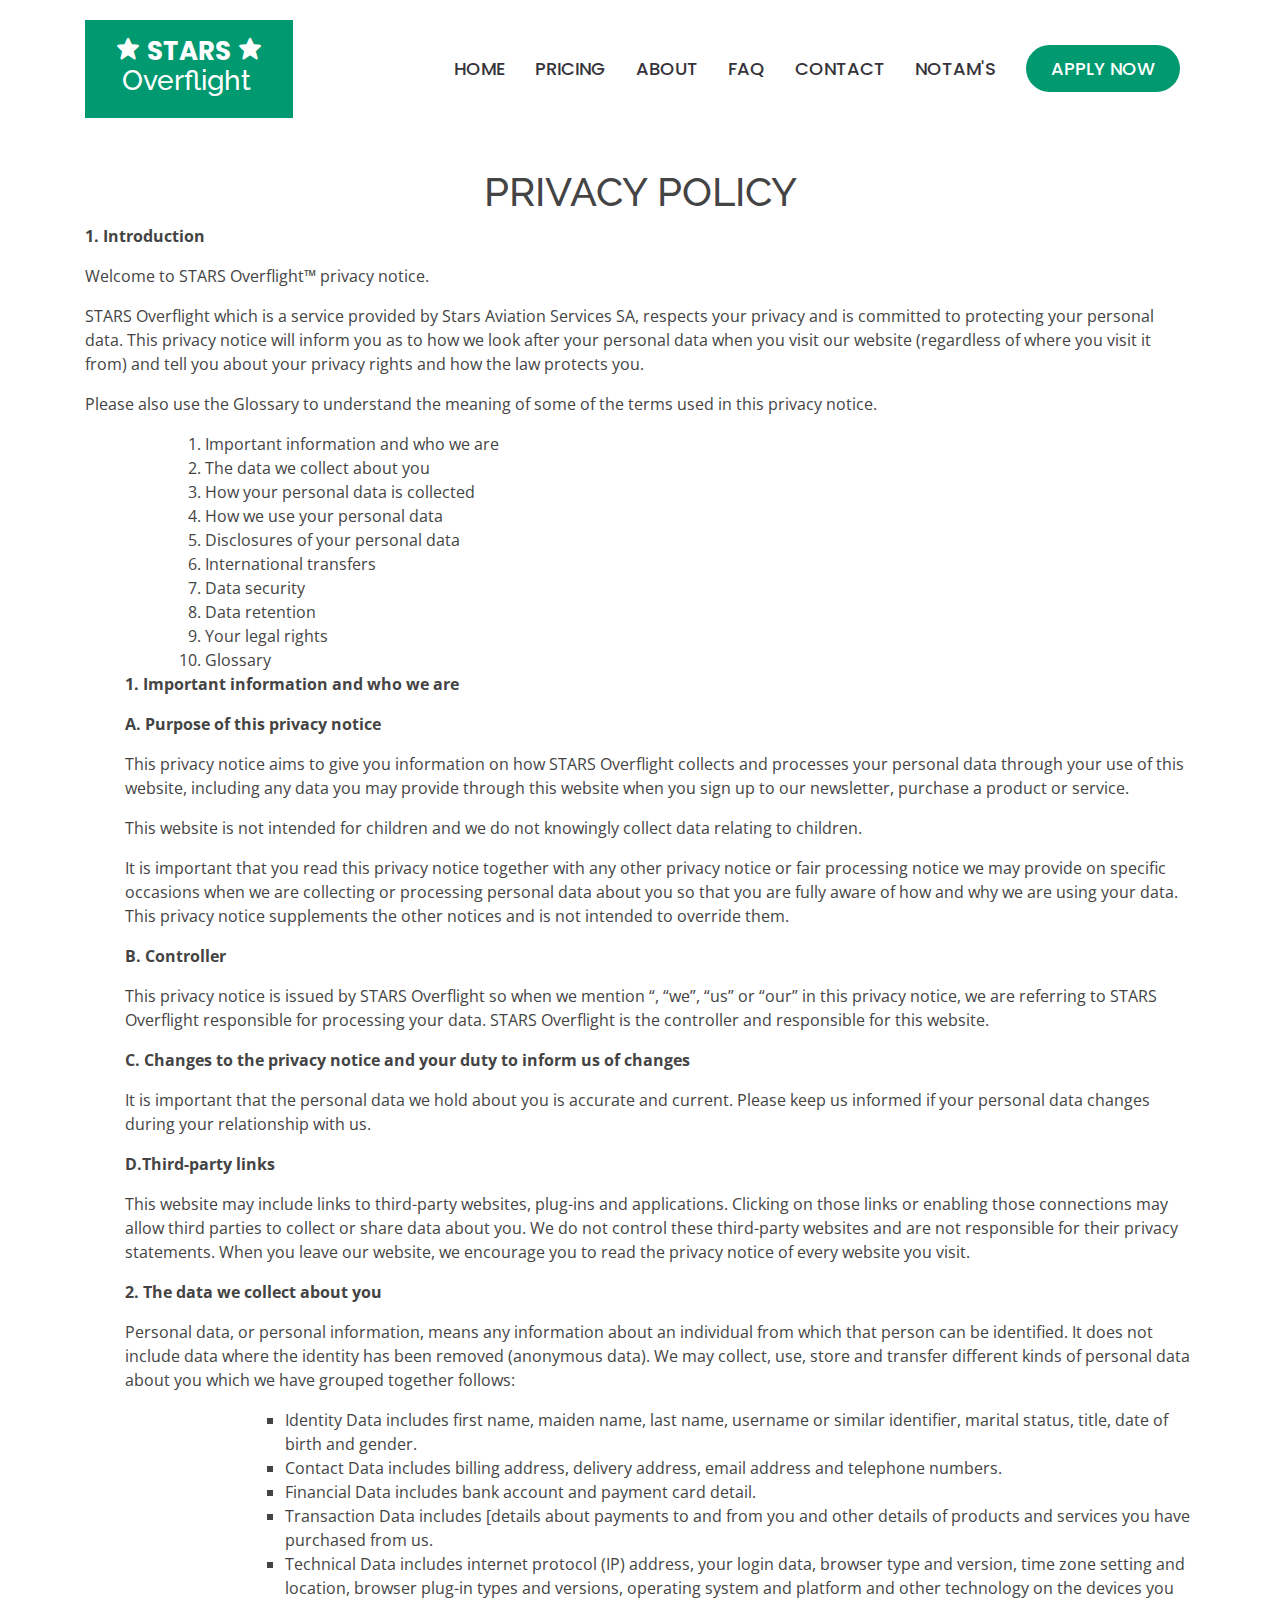
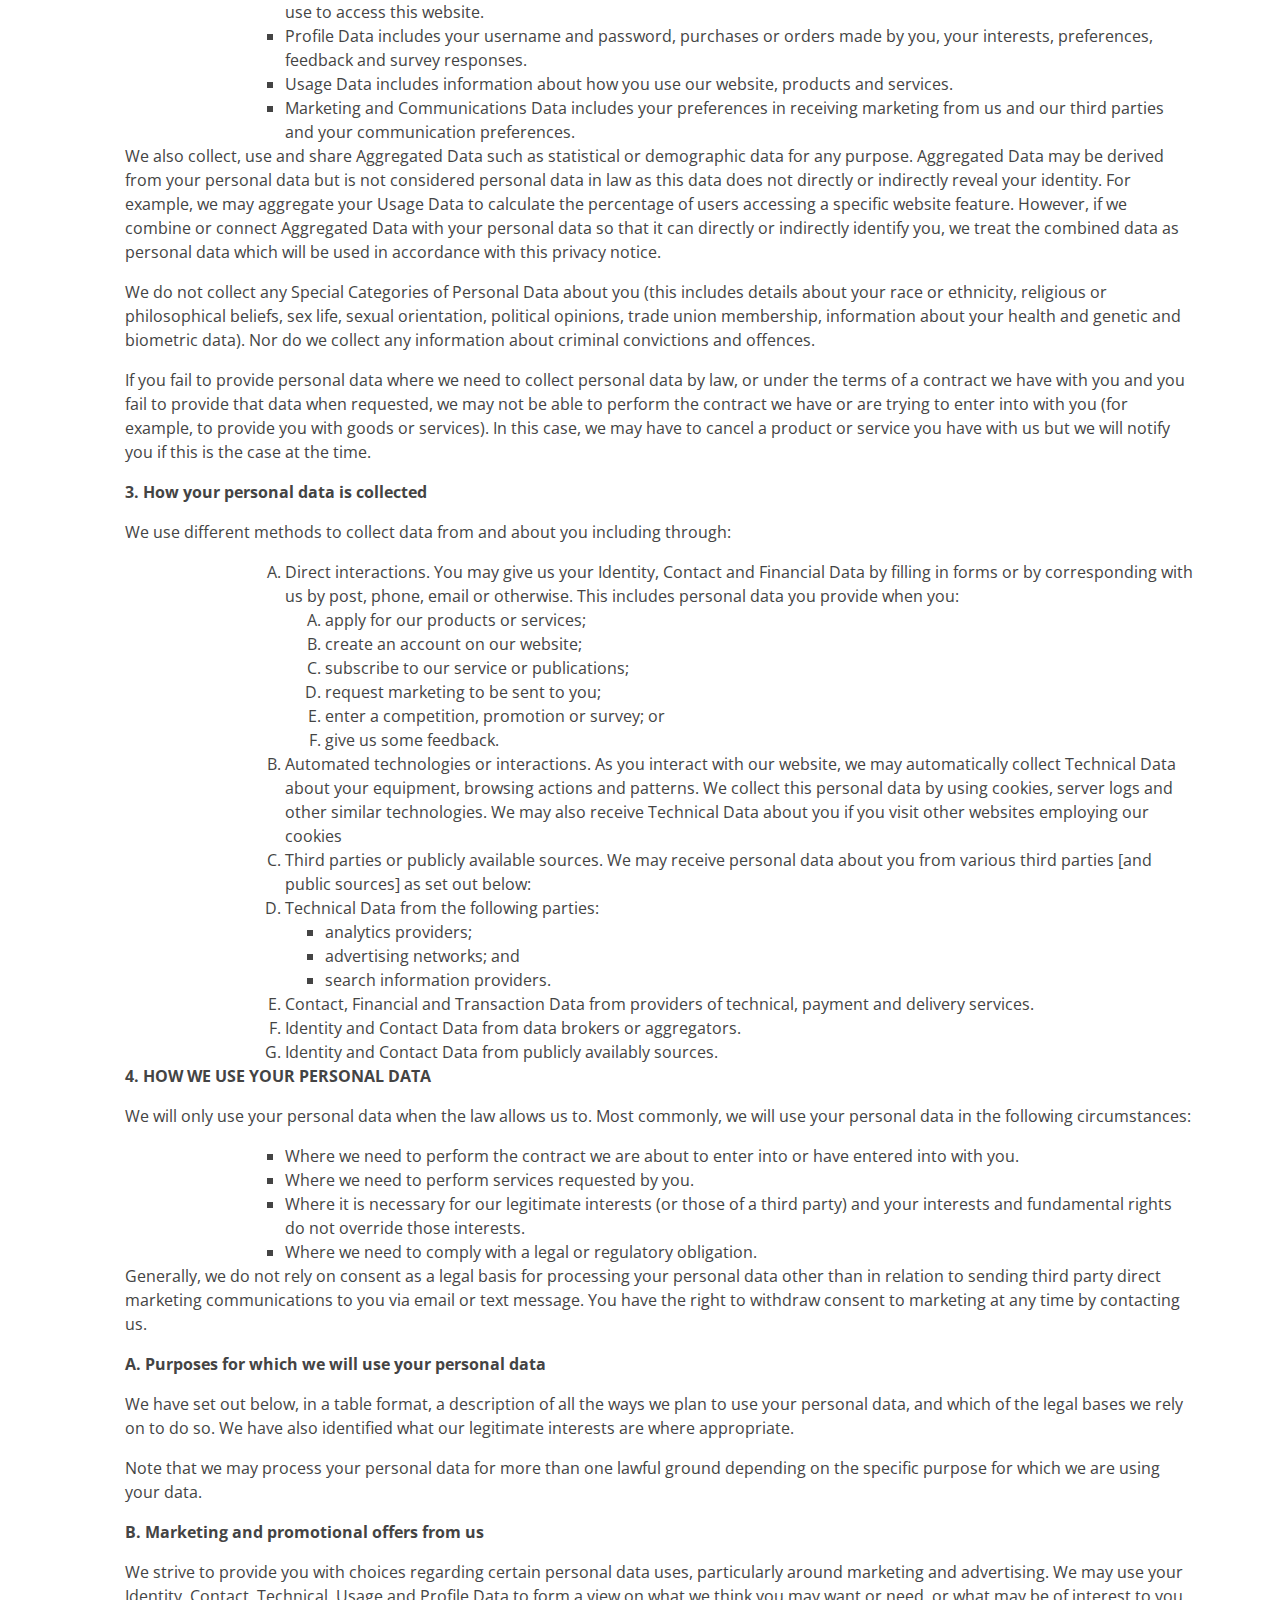
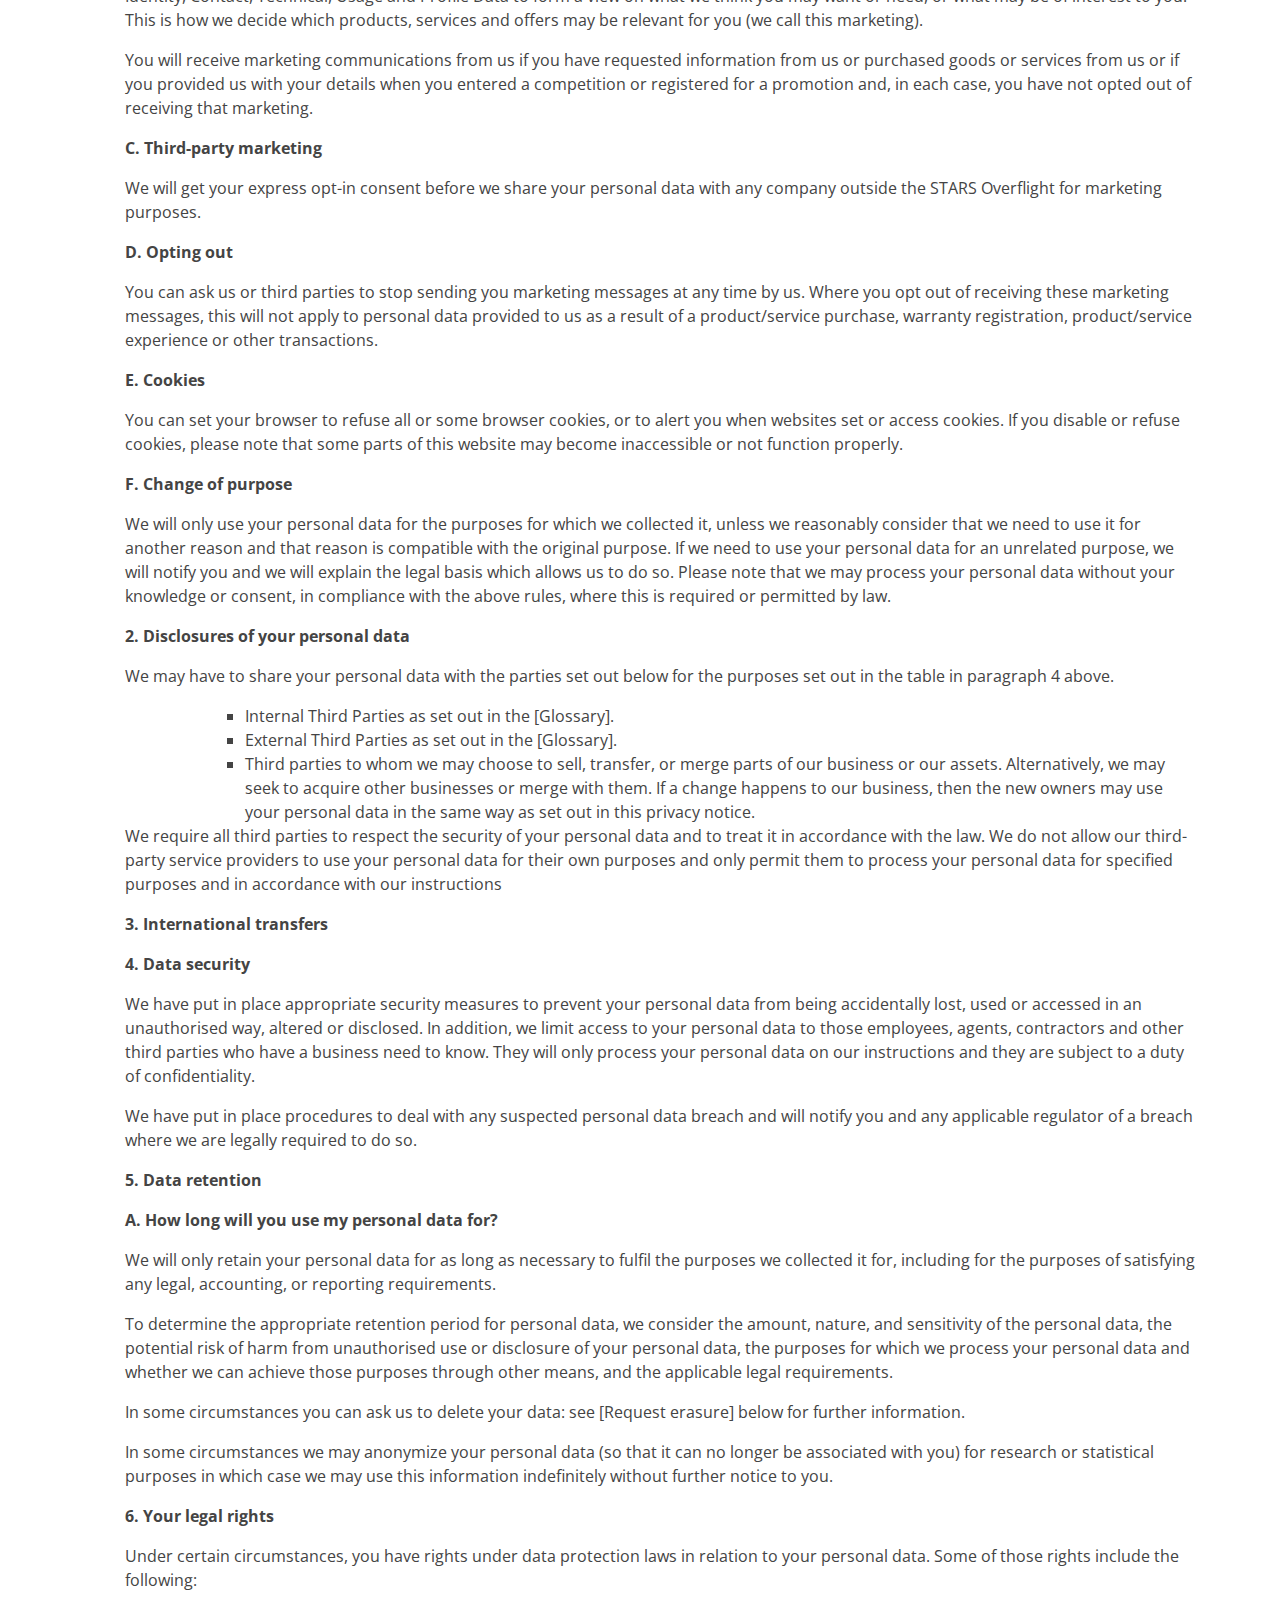
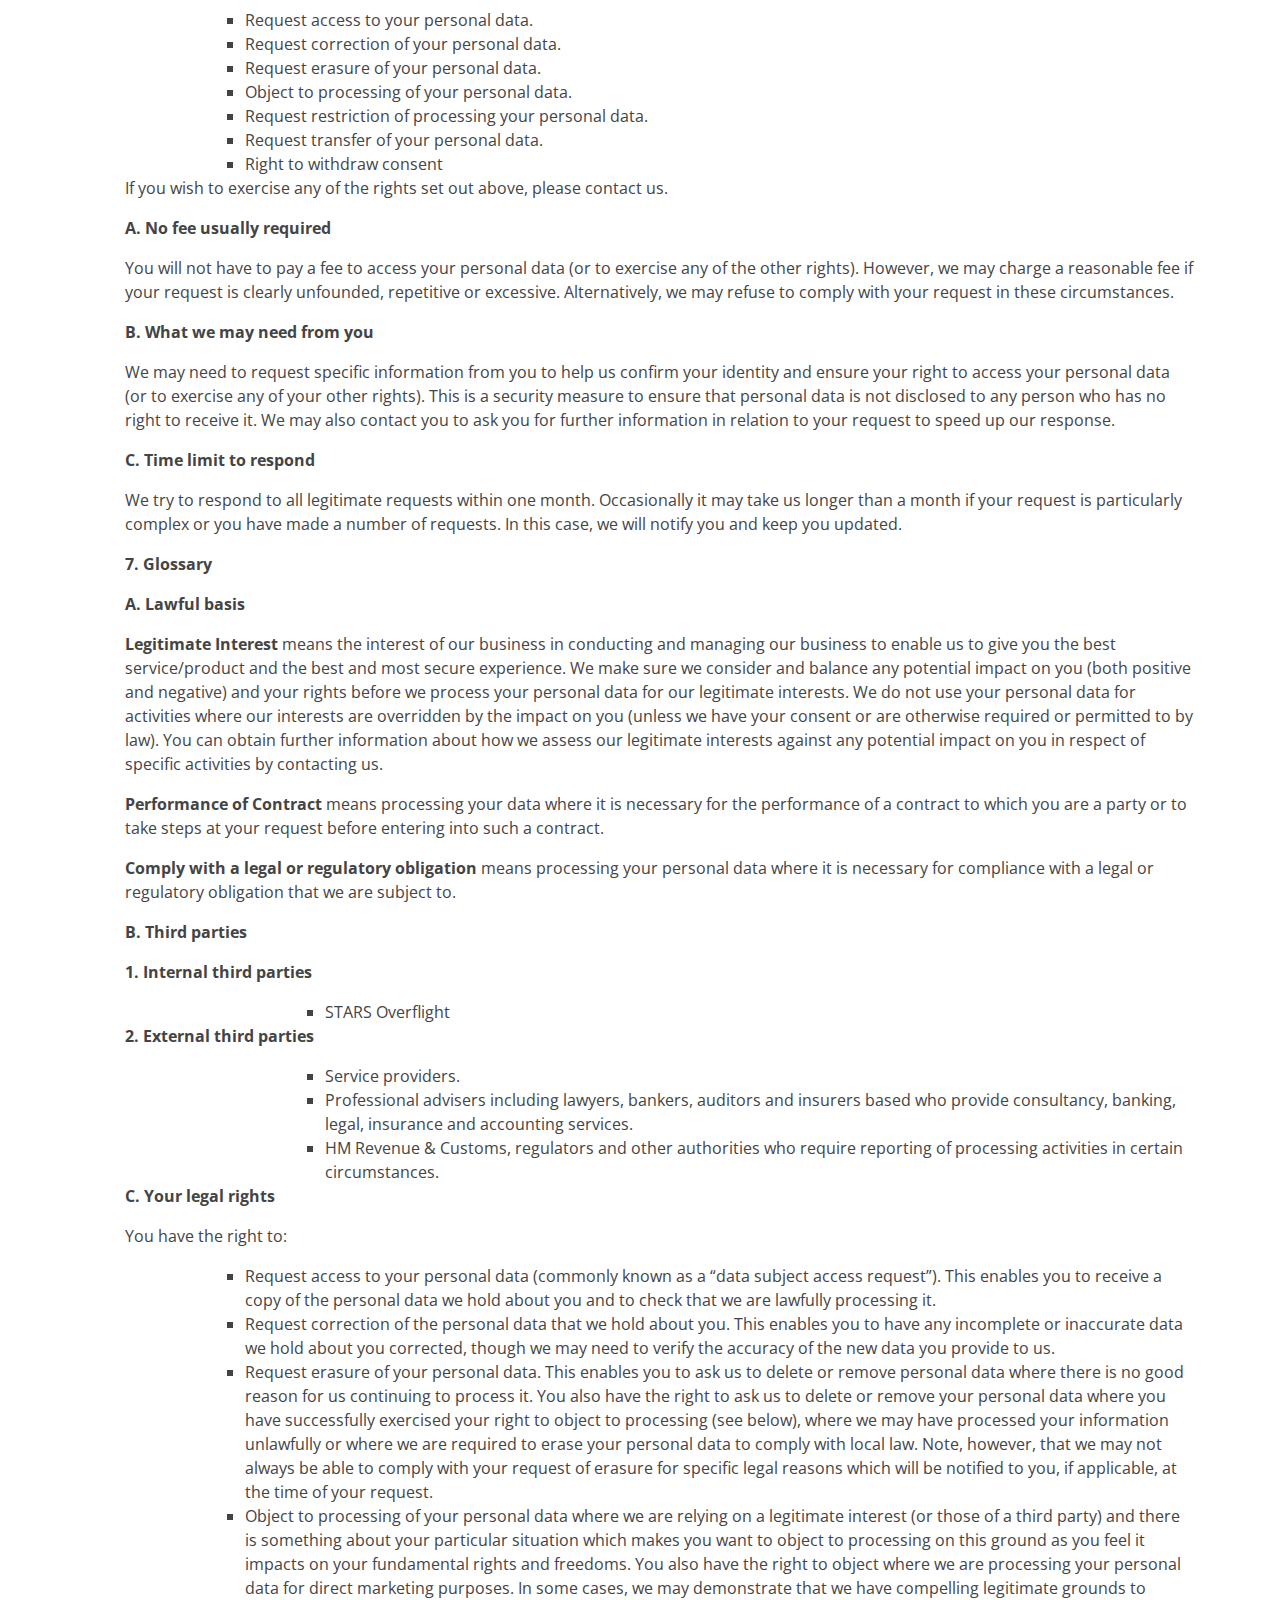
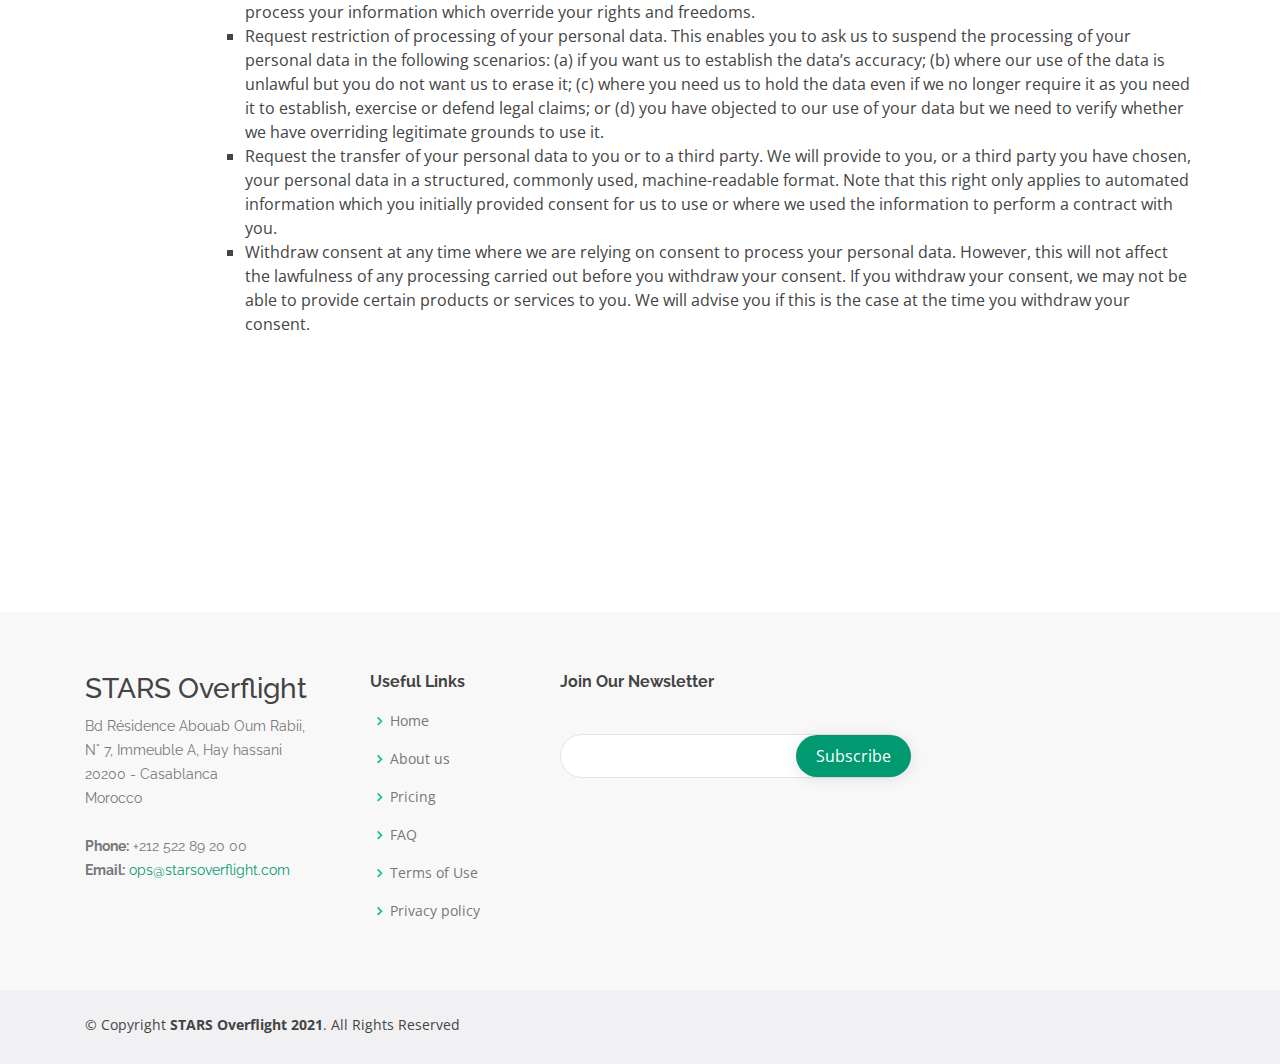
<file: Privacy Policy.html>
<!DOCTYPE html>
<html lang="en">



<head>
  <meta charset="utf-8">
  <meta content="width=device-width, initial-scale=1.0" name="viewport">

  <title>Privacy Policy STARS Overflight Morocco</title>
  <meta content="Get overflight permit and authorization for all type of flights overflying Moroccan airspade and Western Sahara" name="descriptison">
  <meta content="overflight permit, Morocco authorization ,overflight permission, overfly clearance, overflight request" name="keywords">
	
		<!-- Global site tag (gtag.js) - Google Analytics -->
<script async src="https://www.googletagmanager.com/gtag/js?id=UA-169780748-1"></script>
<script>
  window.dataLayer = window.dataLayer || [];
  function gtag(){dataLayer.push(arguments);}
  gtag('js', new Date());

  gtag('config', 'UA-169780748-1');
</script>

  <!-- Favicons -->
  <link href="assets/img/favicon/favicon-32x32.png" rel="icon">
  <link href="assets/img/favicon/apple-touch-icon.png" rel="apple-touch-icon">

  <!-- Google Fonts -->
  <link href="https://fonts.googleapis.com/css?family=Open+Sans:300,300i,400,400i,600,600i,700,700i|Raleway:300,300i,400,400i,500,500i,600,600i,700,700i|Poppins:300,300i,400,400i,500,500i,600,600i,700,700i" rel="stylesheet">

  <!-- Vendor CSS Files -->
  <link href="assets/vendor/bootstrap/css/bootstrap.min.css" rel="stylesheet">
  <link href="assets/vendor/icofont/icofont.min.css" rel="stylesheet">
  <link href="assets/vendor/boxicons/css/boxicons.min.css" rel="stylesheet">
  <link href="assets/vendor/remixicon/remixicon.css" rel="stylesheet">
  <link href="assets/vendor/venobox/venobox.css" rel="stylesheet">
  <link href="assets/vendor/owl.carousel/assets/owl.carousel.min.css" rel="stylesheet">
  <link href="assets/vendor/aos/aos.css" rel="stylesheet">

  <!-- Template Main CSS File -->
  <link href="assets/css/style.css" rel="stylesheet">

  <!-- =======================================================
  * Template Name: Bethany - v2.0.0
  * Template URL: https://bootstrapmade.com/bethany-free-onepage-bootstrap-theme/
  * Author: BootstrapMade.com
  * License: https://bootstrapmade.com/license/
  ======================================================== -->
</head>

<body>

  <!-- ======= Header ======= -->
  <header id="header" class="fixed-top d-flex align-items-center">
    <div class="container">
      <div class="header-container d-flex align-items-center">
        <div class="logo mr-auto">
  
               <h1 class="text-light"><a href="index.html"><span><i class='bx bxs-star'></i> STARS <i class='bx bxs-star'></i><h3> &nbsp;Overflight</h3></span></a></h1>
          <!-- Uncomment below if you prefer to use an image logo -->
          <!-- <a href="index.html"><img src="assets/img/logo.png" alt="" class="img-fluid"></a>-->
        </div>

        <nav class="nav-menu d-none d-lg-block">
          <ul>
            <li ><a href="index.html">Home</a></li>

                  
              <li ><a href="index.html#demo">Pricing</a></li>
             <li ><a href="about.html">About</a></li>                
            
               <li><a href="FAQ.html">FAQ</a></li>
            
            <li><a href="#contact">Contact</a></li>
		    <li><a href="https://www.starsoverflight.com/assets/notam1.pdf">NOTAM's</a></li>

            <li class="get-started"><a href="index.html.#hero2">Apply NOW</a></li>
          </ul>
        </nav><!-- .nav-menu -->
      </div><!-- End Header Container -->
    </div>
  </header><!-- End Header -->



<br><br><br><br><br><br><br>
 <div class="container">
<article id="single-blocks" class="single-page-article wpex-clr">

	<div style="text-align:center;">  

<h1>PRIVACY POLICY</h1>

</div>  
<div class="single-page-content entry clr"><div id="liste-hh" class="vc_row wpb_row vc_row-fluid"><div class="wpb_column vc_column_container vc_col-sm-12"><div class="vc_column-inner "><div class="wpb_wrapper">
	<div class="wpb_text_column wpb_content_element " >
		<div class="wpb_wrapper">
			<p><strong>1. Introduction</strong></p>
<p>Welcome to STARS Overflight™ privacy notice. 
	
	<p>STARS Overflight which is a service provided by Stars Aviation Services SA, respects your privacy and is committed to protecting your personal data. This privacy notice will inform you as to how we look after your personal data when you visit our website (regardless of where you visit it from) and tell you about your privacy rights and how the law protects you.</p>
<p>Please also use the Glossary to understand the meaning of some of the terms used in this privacy notice.</p>
<ol>
<li style="list-style-type: none;">
<ol>
<li style="list-style-type: none;">
<ol>
<li>Important information and who we are</li>
<li>The data we collect about you</li>
<li>How your personal data is collected</li>
<li>How we use your personal data</li>
<li>Disclosures of your personal data</li>
<li>International transfers</li>
<li>Data security</li>
<li>Data retention</li>
<li>Your legal rights</li>
<li>Glossary</li>
</ol>
</li>
</ol>
<p><strong>1. Important information and who we are</strong></p>
<p><strong>A. Purpose of this privacy notice</strong></p>
<p>This privacy notice aims to give you information on how STARS Overflight collects and processes your personal data through your use of this website, including any data you may provide through this website when you sign up to our newsletter, purchase a product or service.</p>
<p>This website is not intended for children and we do not knowingly collect data relating to children.</p>
<p>It is important that you read this privacy notice together with any other privacy notice or fair processing notice we may provide on specific occasions when we are collecting or processing personal data about you so that you are fully aware of how and why we are using your data. This privacy notice supplements the other notices and is not intended to override them.</p>
<p><strong>B. Controller</strong></p>
<p>This privacy notice is issued by STARS Overflight so when we mention &#8220;, &#8220;we&#8221;, &#8220;us&#8221; or &#8220;our&#8221; in this privacy notice, we are referring to STARS Overflight responsible for processing your data. STARS Overflight is the controller and responsible for this website.</p>


<p><strong>C. Changes to the privacy notice and your duty to inform us of changes</strong></p>
<p>It is important that the personal data we hold about you is accurate and current. Please keep us informed if your personal data changes during your relationship with us.</p>
<p><strong>D.Third-party links</strong></p>
<p>This website may include links to third-party websites, plug-ins and applications. Clicking on those links or enabling those connections may allow third parties to collect or share data about you. We do not control these third-party websites and are not responsible for their privacy statements. When you leave our website, we encourage you to read the privacy notice of every website you visit.</p>
<p><strong>2. The data we collect about you</strong></p>
<p>Personal data, or personal information, means any information about an individual from which that person can be identified. It does not include data where the identity has been removed (anonymous data). We may collect, use, store and transfer different kinds of personal data about you which we have grouped together follows:</p>
<ol>
<li style="list-style-type: none;">
<ol>
<li style="list-style-type: none;">
<ol>
<li style="list-style-type: none;">
<ul class="ul">
<li>Identity Data includes first name, maiden name, last name, username or similar identifier, marital status, title, date of birth and gender.</li>
<li>Contact Data includes billing address, delivery address, email address and telephone numbers.</li>
<li>Financial Data includes bank account and payment card detail.</li>
<li>Transaction Data includes [details about payments to and from you and other details of products and services you have purchased from us.</li>
<li>Technical Data includes internet protocol (IP) address, your login data, browser type and version, time zone setting and location, browser plug-in types and versions, operating system and platform and other technology on the devices you use to access this website.</li>
<li>Profile Data includes your username and password, purchases or orders made by you, your interests, preferences, feedback and survey responses.</li>
<li>Usage Data includes information about how you use our website, products and services.</li>
<li>Marketing and Communications Data includes your preferences in receiving marketing from us and our third parties and your communication preferences.</li>
</ul>
</li>
</ol>
</li>
</ol>
</li>
</ol>
<p>We also collect, use and share Aggregated Data such as statistical or demographic data for any purpose. Aggregated Data may be derived from your personal data but is not considered personal data in law as this data does not directly or indirectly reveal your identity. For example, we may aggregate your Usage Data to calculate the percentage of users accessing a specific website feature. However, if we combine or connect Aggregated Data with your personal data so that it can directly or indirectly identify you, we treat the combined data as personal data which will be used in accordance with this privacy notice.</p>
<p>We do not collect any Special Categories of Personal Data about you (this includes details about your race or ethnicity, religious or philosophical beliefs, sex life, sexual orientation, political opinions, trade union membership, information about your health and genetic and biometric data). Nor do we collect any information about criminal convictions and offences.</p>
<p>If you fail to provide personal data where we need to collect personal data by law, or under the terms of a contract we have with you and you fail to provide that data when requested, we may not be able to perform the contract we have or are trying to enter into with you (for example, to provide you with goods or services). In this case, we may have to cancel a product or service you have with us but we will notify you if this is the case at the time.</p>
<p><strong>3. How your personal data is collected</strong></p>
<p>We use different methods to collect data from and about you including through:</p>
<ol>
<li style="list-style-type: none;">
<ol>
<li style="list-style-type: none;">
<ol>
<li style="list-style-type: none;">
<ol type="A">
<li>Direct interactions. You may give us your Identity, Contact and Financial Data by filling in forms or by corresponding with us by post, phone, email or otherwise. This includes personal data you provide when you:
<ol type="A">
<li>apply for our products or services;</li>
<li>create an account on our website;</li>
<li>subscribe to our service or publications;</li>
<li>request marketing to be sent to you;</li>
<li>enter a competition, promotion or survey; or</li>
<li>give us some feedback.</li>
</ol>
</li>
<li>Automated technologies or interactions. As you interact with our website, we may automatically collect Technical Data about your equipment, browsing actions and patterns. We collect this personal data by using cookies, server logs and other similar technologies. We may also receive Technical Data about you if you visit other websites employing our cookies</li>
<li>Third parties or publicly available sources. We may receive personal data about you from various third parties [and public sources] as set out below:</li>
<li>Technical Data from the following parties:
<ul class="ul">
<li>analytics providers;</li>
<li>advertising networks; and</li>
<li>search information providers.</li>
</ul>
</li>
<li>Contact, Financial and Transaction Data from providers of technical, payment and delivery services.</li>
<li>Identity and Contact Data from data brokers or aggregators.</li>
<li>Identity and Contact Data from publicly availably sources.</li>
</ol>
</li>
</ol>
</li>
</ol>
</li>
</ol>
<p><strong>4. HOW WE USE YOUR PERSONAL DATA</strong></p>
<p>We will only use your personal data when the law allows us to. Most commonly, we will use your personal data in the following circumstances:</p>
<ol>
<li style="list-style-type: none;">
<ol>
<li style="list-style-type: none;">
<ol>
<li style="list-style-type: none;">
<ul class="ul">
<li>Where we need to perform the contract we are about to enter into or have entered into with you.</li>
<li>Where we need to perform services requested by you.</li>
<li>Where it is necessary for our legitimate interests (or those of a third party) and your interests and fundamental rights do not override those interests.</li>
<li>Where we need to comply with a legal or regulatory obligation.</li>
</ul>
</li>
</ol>
</li>
</ol>
</li>
</ol>
<p>Generally, we do not rely on consent as a legal basis for processing your personal data other than in relation to sending third party direct marketing communications to you via email or text message. You have the right to withdraw consent to marketing at any time by contacting us.</p>
<p><strong>A. Purposes for which we will use your personal data</strong></p>
<p>We have set out below, in a table format, a description of all the ways we plan to use your personal data, and which of the legal bases we rely on to do so. We have also identified what our legitimate interests are where appropriate.</p>
<p>Note that we may process your personal data for more than one lawful ground depending on the specific purpose for which we are using your data.</p>



<p><strong>B. Marketing and promotional offers from us</strong></p>
<p>We strive to provide you with choices regarding certain personal data uses, particularly around marketing and advertising. We may use your Identity, Contact, Technical, Usage and Profile Data to form a view on what we think you may want or need, or what may be of interest to you. This is how we decide which products, services and offers may be relevant for you (we call this marketing).</p>
<p>You will receive marketing communications from us if you have requested information from us or purchased goods or services from us or if you provided us with your details when you entered a competition or registered for a promotion and, in each case, you have not opted out of receiving that marketing.</p>
<p><strong>C. Third-party marketing</strong></p>
<p>We will get your express opt-in consent before we share your personal data with any company outside the STARS Overflight for marketing purposes.</p>
<p><strong>D. Opting out</strong></p>
<p>You can ask us or third parties to stop sending you marketing messages at any time by us. Where you opt out of receiving these marketing messages, this will not apply to personal data provided to us as a result of a product/service purchase, warranty registration, product/service experience or other transactions.</p>
<p><strong>E. Cookies</strong></p>
<p>You can set your browser to refuse all or some browser cookies, or to alert you when websites set or access cookies. If you disable or refuse cookies, please note that some parts of this website may become inaccessible or not function properly.</p>
<p><strong>F. Change of purpose</strong></p>
<p>We will only use your personal data for the purposes for which we collected it, unless we reasonably consider that we need to use it for another reason and that reason is compatible with the original purpose. If we need to use your personal data for an unrelated purpose, we will notify you and we will explain the legal basis which allows us to do so. Please note that we may process your personal data without your knowledge or consent, in compliance with the above rules, where this is required or permitted by law.</p>
<p><strong>2. Disclosures of your personal data</strong></p>
<p>We may have to share your personal data with the parties set out below for the purposes set out in the table in paragraph 4 above.</p>
<ol>
<li style="list-style-type: none;">
<ol>
<li style="list-style-type: none;">
<ul class="ul">
<li>Internal Third Parties as set out in the [Glossary].</li>
<li>External Third Parties as set out in the [Glossary].</li>
<li>Third parties to whom we may choose to sell, transfer, or merge parts of our business or our assets. Alternatively, we may seek to acquire other businesses or merge with them. If a change happens to our business, then the new owners may use your personal data in the same way as set out in this privacy notice.</li>
</ul>
</li>
</ol>
</li>
</ol>
<p>We require all third parties to respect the security of your personal data and to treat it in accordance with the law. We do not allow our third-party service providers to use your personal data for their own purposes and only permit them to process your personal data for specified purposes and in accordance with our instructions</p>
<p><strong>3. International transfers</strong></p>
<p><strong>4. Data security</strong></p>
<p>We have put in place appropriate security measures to prevent your personal data from being accidentally lost, used or accessed in an unauthorised way, altered or disclosed. In addition, we limit access to your personal data to those employees, agents, contractors and other third parties who have a business need to know. They will only process your personal data on our instructions and they are subject to a duty of confidentiality.</p>
<p>We have put in place procedures to deal with any suspected personal data breach and will notify you and any applicable regulator of a breach where we are legally required to do so.</p>
<p><strong>5. Data retention</strong></p>
<p><strong>A. How long will you use my personal data for?</strong></p>
<p>We will only retain your personal data for as long as necessary to fulfil the purposes we collected it for, including for the purposes of satisfying any legal, accounting, or reporting requirements.</p>
<p>To determine the appropriate retention period for personal data, we consider the amount, nature, and sensitivity of the personal data, the potential risk of harm from unauthorised use or disclosure of your personal data, the purposes for which we process your personal data and whether we can achieve those purposes through other means, and the applicable legal requirements.</p>
<p>In some circumstances you can ask us to delete your data: see [Request erasure] below for further information.</p>
<p>In some circumstances we may anonymize your personal data (so that it can no longer be associated with you) for research or statistical purposes in which case we may use this information indefinitely without further notice to you.</p>
<p><strong>6. Your legal rights</strong></p>
<p>Under certain circumstances, you have rights under data protection laws in relation to your personal data. Some of those rights include the following:</p>
<ol>
<li style="list-style-type: none;">
<ol>
<li style="list-style-type: none;">
<ul class="ul">
<li>Request access to your personal data.</li>
<li>Request correction of your personal data.</li>
<li>Request erasure of your personal data.</li>
<li>Object to processing of your personal data.</li>
<li>Request restriction of processing your personal data.</li>
<li>Request transfer of your personal data.</li>
<li>Right to withdraw consent</li>
</ul>
</li>
</ol>
</li>
</ol>
<p>If you wish to exercise any of the rights set out above, please contact us.</p>
<p><strong>A. No fee usually required</strong></p>
<p>You will not have to pay a fee to access your personal data (or to exercise any of the other rights). However, we may charge a reasonable fee if your request is clearly unfounded, repetitive or excessive. Alternatively, we may refuse to comply with your request in these circumstances.</p>
<p><strong>B. What we may need from you</strong></p>
<p>We may need to request specific information from you to help us confirm your identity and ensure your right to access your personal data (or to exercise any of your other rights). This is a security measure to ensure that personal data is not disclosed to any person who has no right to receive it. We may also contact you to ask you for further information in relation to your request to speed up our response.</p>
<p><strong>C. Time limit to respond</strong></p>
<p>We try to respond to all legitimate requests within one month. Occasionally it may take us longer than a month if your request is particularly complex or you have made a number of requests. In this case, we will notify you and keep you updated.</p>
<p><strong>7. Glossary</strong></p>
<p><strong>A. Lawful basis</strong></p>
<p><strong>Legitimate Interest</strong> means the interest of our business in conducting and managing our business to enable us to give you the best service/product and the best and most secure experience. We make sure we consider and balance any potential impact on you (both positive and negative) and your rights before we process your personal data for our legitimate interests. We do not use your personal data for activities where our interests are overridden by the impact on you (unless we have your consent or are otherwise required or permitted to by law). You can obtain further information about how we assess our legitimate interests against any potential impact on you in respect of specific activities by contacting us.</p>
<p><strong>Performance of Contract</strong> means processing your data where it is necessary for the performance of a contract to which you are a party or to take steps at your request before entering into such a contract.</p>
<p><strong>Comply with a legal or regulatory obligation</strong> means processing your personal data where it is necessary for compliance with a legal or regulatory obligation that we are subject to.</p>
<p><strong>B. Third parties</strong></p>
<p><strong>1. Internal third parties</strong></p>
<ol>
<li style="list-style-type: none;">
<ol>
<li style="list-style-type: none;">
<ol type="A">
<li style="list-style-type: none;">
<ol>
<li style="list-style-type: none;">
<ul class="ul">
<li>STARS Overflight </li>
</ul>
</li>
</ol>
</li>
</ol>
</li>
</ol>
</li>
</ol>
<p><strong>2. External third parties</strong></p>
<ol>
<li style="list-style-type: none;">
<ol>
<li style="list-style-type: none;">
<ol type="A">
<li style="list-style-type: none;">
<ol>
<li style="list-style-type: none;">
<ul class="ul">
<li>Service providers.</li>
<li>Professional advisers including lawyers, bankers, auditors and insurers based who provide consultancy, banking, legal, insurance and accounting services.</li>
<li>HM Revenue &amp; Customs, regulators and other authorities who require reporting of processing activities in certain circumstances.</li>
</ul>
</li>
</ol>
</li>
</ol>
</li>
</ol>
</li>
</ol>
<p><strong>C. Your legal rights</strong></p>
<p>You have the right to:</p>
<ol>
<li style="list-style-type: none;">
<ol type="A">
<li style="list-style-type: none;">
<ul class="ul">
<li>Request access to your personal data (commonly known as a &#8220;data subject access request&#8221;). This enables you to receive a copy of the personal data we hold about you and to check that we are lawfully processing it.</li>
<li>Request correction of the personal data that we hold about you. This enables you to have any incomplete or inaccurate data we hold about you corrected, though we may need to verify the accuracy of the new data you provide to us.</li>
<li>Request erasure of your personal data. This enables you to ask us to delete or remove personal data where there is no good reason for us continuing to process it. You also have the right to ask us to delete or remove your personal data where you have successfully exercised your right to object to processing (see below), where we may have processed your information unlawfully or where we are required to erase your personal data to comply with local law. Note, however, that we may not always be able to comply with your request of erasure for specific legal reasons which will be notified to you, if applicable, at the time of your request.</li>
<li>Object to processing of your personal data where we are relying on a legitimate interest (or those of a third party) and there is something about your particular situation which makes you want to object to processing on this ground as you feel it impacts on your fundamental rights and freedoms. You also have the right to object where we are processing your personal data for direct marketing purposes. In some cases, we may demonstrate that we have compelling legitimate grounds to process your information which override your rights and freedoms.</li>
<li>Request restriction of processing of your personal data. This enables you to ask us to suspend the processing of your personal data in the following scenarios: (a) if you want us to establish the data&#8217;s accuracy; (b) where our use of the data is unlawful but you do not want us to erase it; (c) where you need us to hold the data even if we no longer require it as you need it to establish, exercise or defend legal claims; or (d) you have objected to our use of your data but we need to verify whether we have overriding legitimate grounds to use it.</li>
<li>Request the transfer of your personal data to you or to a third party. We will provide to you, or a third party you have chosen, your personal data in a structured, commonly used, machine-readable format. Note that this right only applies to automated information which you initially provided consent for us to use or where we used the information to perform a contract with you.</li>
<li>Withdraw consent at any time where we are relying on consent to process your personal data. However, this will not affect the lawfulness of any processing carried out before you withdraw your consent. If you withdraw your consent, we may not be able to provide certain products or services to you. We will advise you if this is the case at the time you withdraw your consent.</li>
</ul>
</li>
</ol>
</li>
</ol>
</li>
</ol>

		</div>
	</div>
</div></div></div></div>
</div>


</article><!-- #single-blocks -->
</div>

  <!-- ======= Contact Section ======= -->
    <section id="contact" class="contact">
      <div class="container">
        <div class="row">
          <div class="col-lg-4" data-aos="fade-right">
            <div class="section-title">
              <h2>Contact</h2>
              <h5>Feel free to get in touch with us .</h5>
            </div>
          </div>

          <div class="col-lg-8" data-aos="fade-up" data-aos-delay="100">

  <!-- =======google map ======= 
            <iframe style="border:0; width: 100%; height: 270px;" src="https://www.google.com/maps/embed?pb=!1m14!1m8!1m3!1d12097.433213460943!2d-74.0062269!3d40.7101282!3m2!1i1024!2i768!4f13.1!3m3!1m2!1s0x0%3A0xb89d1fe6bc499443!2sDowntown+Conference+Center!5e0!3m2!1smk!2sbg!4v1539943755621" frameborder="0" allowfullscreen></iframe>
      

      <div class="info mt-4">
              <i class="icofont-google-map"></i>
              <h4>Location:</h4>
              <p>A108 Adam Street, New York, NY 535022</p>
            </div>

-->
            <div class="row">
              <div class="col-lg-6 mt-4">
                <div class="info">
                  <i class="icofont-envelope"></i>
                  <h4>Email:</h4>
                  <p><a href="mailto:ops@starsoverflight.com">ops@starsoverflight.com</a></p>
                </div>
              </div>
              <div class="col-lg-6">
                <div class="info w-100 mt-4">
                  <i class="icofont-phone"></i>
                  <h4>Call:</h4>
                  <p>+212 771 76 89 66 </p>
                </div>
              </div>
            </div>



  <!-- 

            <form action="forms/contact.php" method="post" role="form" class="php-email-form mt-4">
              <div class="form-row">
                <div class="col-md-6 form-group">
                  <input type="text" name="name" class="form-control" id="name" placeholder="Your Name" data-rule="minlen:4" data-msg="Please enter at least 4 chars" />
                  <div class="validate"></div>
                </div>
                <div class="col-md-6 form-group">
                  <input type="email" class="form-control" name="email" id="email" placeholder="Your Email" data-rule="email" data-msg="Please enter a valid email" />
                  <div class="validate"></div>
                </div>
              </div>
              <div class="form-group">
                <input type="text" class="form-control" name="subject" id="subject" placeholder="Subject" data-rule="minlen:4" data-msg="Please enter at least 8 chars of subject" />
                <div class="validate"></div>
              </div>
              <div class="form-group">
                <textarea class="form-control" name="message" rows="5" data-rule="required" data-msg="Please write something for us" placeholder="Message"></textarea>
                <div class="validate"></div>
              </div>
              <div class="mb-3">
                <div class="loading">Loading</div>
                <div class="error-message"></div>
                <div class="sent-message">Your message has been sent. Thank you!</div>
              </div>
              <div class="text-center"><button type="submit">Send Message</button></div>
            </form>

  -->

          </div>
        </div>

      </div>
    </section><!-- End Contact Section -->


   <!-- ======= Footer ======= -->
  <footer id="footer">

    <div class="footer-top">
      <div class="container">
        <div class="row">

          <div class="col-lg-3 col-md-6 footer-contact">
            <h3>STARS Overflight</h3>



            <p>
              Bd Résidence Abouab Oum Rabii, <br>
              N° 7, Immeuble A, Hay hassani<br>
              20200 - Casablanca <br>
               Morocco<br><br>
              <strong>Phone:</strong> +212 522 89 20 00 <br>
              <strong>Email:</strong> <a href="mailto:ops@starsoverflight.com">ops@starsoverflight.com</a><br>
            </p>
          </div>

          <div class="col-lg-2 col-md-6 footer-links">
            <h4>Useful Links</h4>
            <ul>
              <li><i class="bx bx-chevron-right"></i> <a href="index.html">Home</a></li>
              <li><i class="bx bx-chevron-right"></i> <a href="about.html">About us</a></li>
              <li><i class="bx bx-chevron-right"></i> <a href="index.html#demo">Pricing</a></li>
              <li ><i class="bx bx-chevron-right"></i> <a href="FAQ.html">FAQ</a></li>
              <li><i class="bx bx-chevron-right"></i> <a href="terms of use.html">Terms of Use</a></li>
              <li><i class="bx bx-chevron-right"></i> <a href="privacy policy.html">Privacy policy</a></li>
            </ul>
          </div>

          

          <div class="col-lg-4 col-md-6 footer-newsletter">
            <h4>Join Our Newsletter</h4>
            
            <form action="" method="post">
              <input type="email" name="email"><input type="submit" value="Subscribe">
            </form>
          </div>

        </div>
      </div>
    </div>

    <div class="container d-md-flex py-4">

      <div class="mr-md-auto text-center text-md-left">
        <div class="copyright">
          &copy; Copyright <strong><span>STARS Overflight 2021</span></strong>. All Rights Reserved
        </div>
        <div class="credits">
          <!-- All the links in the footer should remain intact. -->
          <!-- You can delete the links only if you purchased the pro version. -->
          <!-- Licensing information: https://bootstrapmade.com/license/ -->
          <!-- Purchase the pro version with working PHP/AJAX contact form: https://bootstrapmade.com/bethany-free-onepage-bootstrap-theme/ -->
         <!-- Designed by <a href="https://bootstrapmade.com/">BootstrapMade</a> -->
        </div>
      </div>
       <!-- <div class="social-links text-center text-md-right pt-3 pt-md-0">
      <a href="#" class="twitter"><i class="bx bxl-twitter"></i></a>
        <a href="https://www.facebook.com/STARSOverflight" class="facebook"><i class="bx bxl-facebook"></i></a>

      </div>  -->
    </div>
  </footer><!-- End Footer -->


  <a href="#" class="back-to-top"><i class="icofont-simple-up"></i></a>

  <!-- Vendor JS Files -->
  <script src="assets/vendor/jquery/jquery.min.js"></script>
  <script src="assets/vendor/bootstrap/js/bootstrap.bundle.min.js"></script>
  <script src="assets/vendor/jquery.easing/jquery.easing.min.js"></script>
  <script src="assets/vendor/php-email-form/validate.js"></script>
  <script src="assets/vendor/waypoints/jquery.waypoints.min.js"></script>
  <script src="assets/vendor/counterup/counterup.min.js"></script>
  <script src="assets/vendor/isotope-layout/isotope.pkgd.min.js"></script>
  <script src="assets/vendor/venobox/venobox.min.js"></script>
  <script src="assets/vendor/owl.carousel/owl.carousel.min.js"></script>
  <script src="assets/vendor/aos/aos.js"></script>

  <!-- Template Main JS File -->
  <script src="assets/js/main.js"></script>

</body>

</html>
</file>
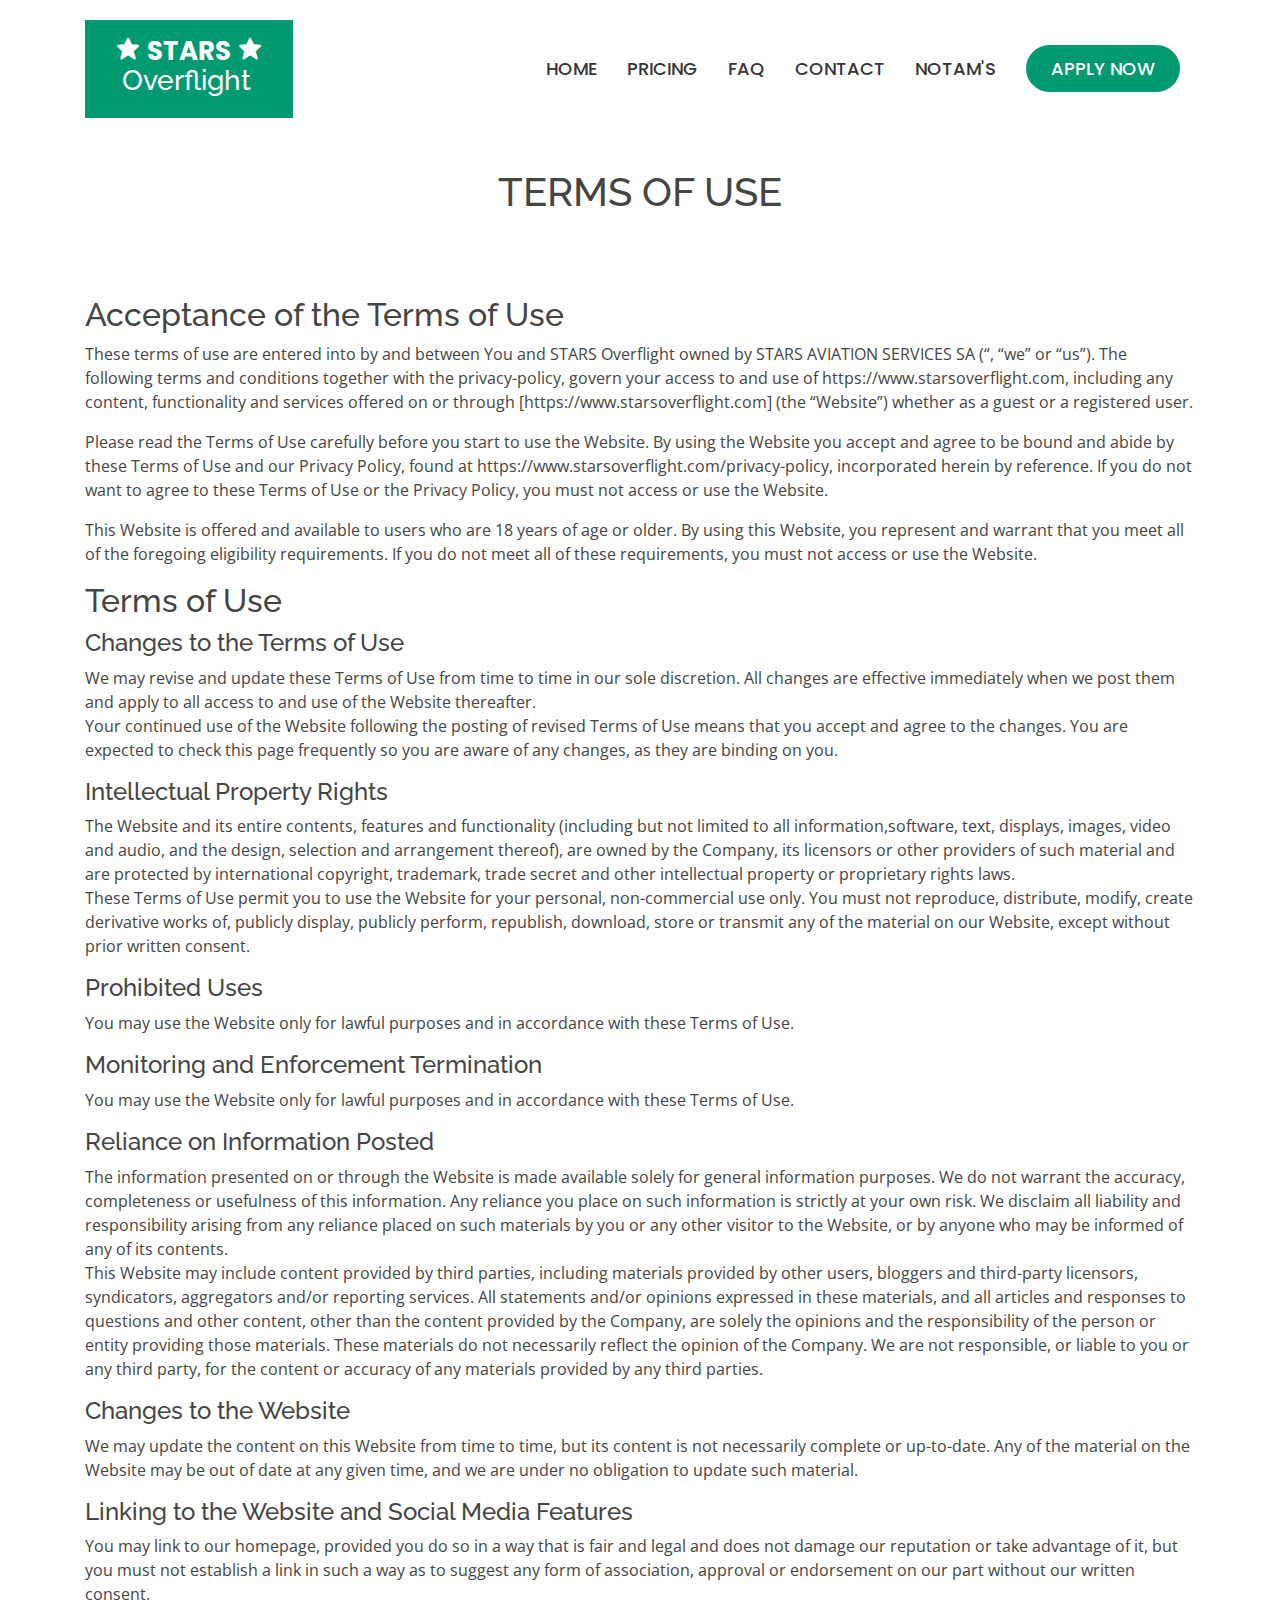
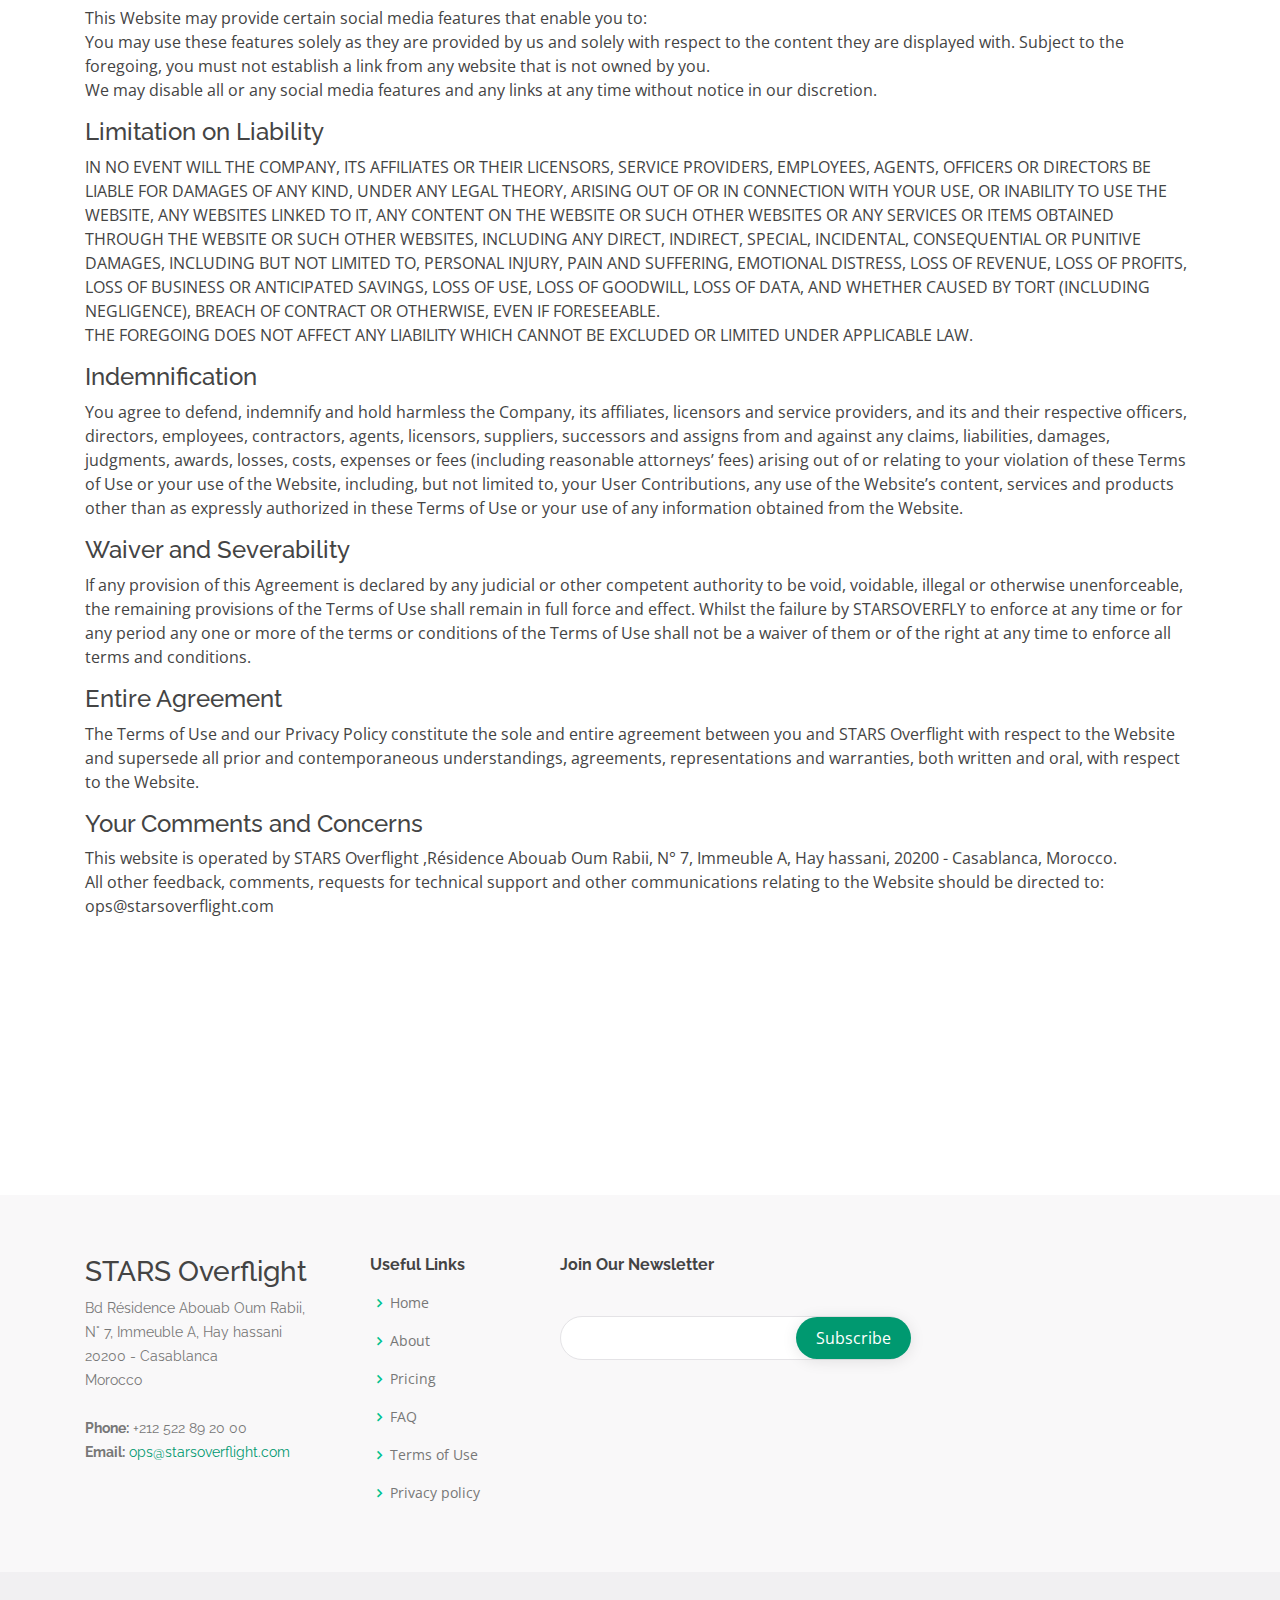
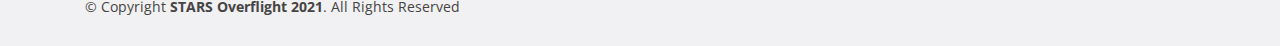
<file: Terms of Use.html>
<!DOCTYPE html>
<html lang="en">



<head>
  <meta charset="utf-8">
  <meta content="width=device-width, initial-scale=1.0" name="viewport">

  <title>Terms of Use STARS Overflight</title>
  <meta content="Get overflight permit and authorization for all type of flights overflying Moroccan airspade and Western Sahara" name="descriptison">
  <meta content="overflight permit, Morocco authorization ,overflight permission, overfly clearance, overflight request" name="keywords">
	
		<!-- Global site tag (gtag.js) - Google Analytics -->
	
<script async src="https://www.googletagmanager.com/gtag/js?id=UA-169780748-1"></script>
<script>
  window.dataLayer = window.dataLayer || [];
  function gtag(){dataLayer.push(arguments);}
  gtag('js', new Date());

  gtag('config', 'UA-169780748-1');
</script>

  <!-- Favicons -->
  <link href="assets/img/favicon/favicon-32x32.png" rel="icon">
  <link href="assets/img/favicon/apple-touch-icon.png" rel="apple-touch-icon">

  <!-- Google Fonts -->
  <link href="https://fonts.googleapis.com/css?family=Open+Sans:300,300i,400,400i,600,600i,700,700i|Raleway:300,300i,400,400i,500,500i,600,600i,700,700i|Poppins:300,300i,400,400i,500,500i,600,600i,700,700i" rel="stylesheet">

  <!-- Vendor CSS Files -->
  <link href="assets/vendor/bootstrap/css/bootstrap.min.css" rel="stylesheet">
  <link href="assets/vendor/icofont/icofont.min.css" rel="stylesheet">
  <link href="assets/vendor/boxicons/css/boxicons.min.css" rel="stylesheet">
  <link href="assets/vendor/remixicon/remixicon.css" rel="stylesheet">
  <link href="assets/vendor/venobox/venobox.css" rel="stylesheet">
  <link href="assets/vendor/owl.carousel/assets/owl.carousel.min.css" rel="stylesheet">
  <link href="assets/vendor/aos/aos.css" rel="stylesheet">

  <!-- Template Main CSS File -->
  <link href="assets/css/style.css" rel="stylesheet">

  <!-- =======================================================
  * Template Name: Bethany - v2.0.0
  * Template URL: https://bootstrapmade.com/bethany-free-onepage-bootstrap-theme/
  * Author: BootstrapMade.com
  * License: https://bootstrapmade.com/license/
  ======================================================== -->
</head>

<body>

  <!-- ======= Header ======= -->
  <header id="header" class="fixed-top d-flex align-items-center">
    <div class="container">
      <div class="header-container d-flex align-items-center">
        <div class="logo mr-auto">
        
            <h1 class="text-light"><a href="index.html"><span><i class='bx bxs-star'></i> STARS <i class='bx bxs-star'></i><h3> &nbsp;Overflight</h3></span></a></h1>
          <!-- Uncomment below if you prefer to use an image logo -->
          <!-- <a href="index.html"><img src="assets/img/logo.png" alt="" class="img-fluid"></a>-->
        </div>

        <nav class="nav-menu d-none d-lg-block">
          <ul>
            <li ><a href="index.html">Home</a></li>

                  
                
            
       <li><a href="index.html#demo">Pricing</a></li>
      <li><a href="FAQ.html">FAQ</a></li>
            
            <li><a href="#contact">Contact</a></li>
	    <li><a href="https://www.starsoverflight.com/assets/notam1.pdf">NOTAM's</a></li>

            <li class="get-started"><a href="index.html#hero2">Apply NOW</a></li>
          </ul>
        </nav><!-- .nav-menu -->
      </div><!-- End Header Container -->
    </div>
  </header><!-- End Header -->



<br><br><br><br><br><br><br>
 <div class="container">
<article id="single-blocks" class="single-page-article wpex-clr">
<div style="text-align:center;">  

<h1>TERMS OF USE</h1>
<br><br><br> 
</div>  
	
<div class="single-page-content entry clr"><div class="vc_row wpb_row vc_row-fluid"><div class="wpb_column vc_column_container vc_col-sm-12"><div class="vc_column-inner "><div class="wpb_wrapper"><h2 class="vcex-module vcex-heading vcex-heading-plain"><span class="vcex-heading-inner clr">Acceptance of the Terms of Use</span></h2>
	<div class="wpb_text_column wpb_content_element " >
		<div class="wpb_wrapper">
			<p>These terms of use are entered into by and between You and STARS Overflight owned by STARS AVIATION SERVICES SA (&#8220;, &#8220;we&#8221; or &#8220;us&#8221;). The following terms and conditions together with the privacy-policy, govern your access to and use of https://www.starsoverflight.com, including any content, functionality and services offered on or through [https://www.starsoverflight.com] (the &#8220;Website&#8221;) whether as a guest or a registered user.</p>
<p>Please read the Terms of Use carefully before you start to use the Website. By using the Website you accept and agree to be bound and abide by these Terms of Use and our Privacy Policy, found at https://www.starsoverflight.com/privacy-policy, incorporated herein by reference. If you do not want to agree to these Terms of Use or the Privacy Policy, you must not access or use the Website.</p>
<p>This Website is offered and available to users who are 18 years of age or older. By using this Website, you represent and warrant that you meet all of the foregoing eligibility requirements. If you do not meet all of these requirements, you must not access or use the Website.</p>

		</div>
	</div>
</div></div></div></div><div id="liste-hh" class="vc_row wpb_row vc_row-fluid"><div class="wpb_column vc_column_container vc_col-sm-12"><div class="vc_column-inner "><div class="wpb_wrapper"><h2 class="vcex-module vcex-heading vcex-heading-plain"><span class="vcex-heading-inner clr">Terms of Use</span></h2>
	<div class="wpb_text_column wpb_content_element " >
		<div class="wpb_wrapper">
			<h4>Changes to the Terms of Use</h4>
<p>We may revise and update these Terms of Use from time to time in our sole discretion. All changes are effective immediately when we post them and apply to all access to and use of the Website thereafter.<br />
Your continued use of the Website following the posting of revised Terms of Use means that you accept and agree to the changes. You are expected to check this page frequently so you are aware of any changes, as they are binding on you.</p>
<h4>Intellectual Property Rights</h4>
<p>The Website and its entire contents, features and functionality (including but not limited to all information,software, text, displays, images, video and audio, and the design, selection and arrangement thereof), are owned by the Company, its licensors or other providers of such material and are protected by international copyright, trademark, trade secret and other intellectual property or proprietary rights laws.<br />
These Terms of Use permit you to use the Website for your personal, non-commercial use only. You must not reproduce, distribute, modify, create derivative works of, publicly display, publicly perform, republish, download, store or transmit any of the material on our Website, except without prior written consent.<br />

<h4>Prohibited Uses</h4>
<p>You may use the Website only for lawful purposes and in accordance with these Terms of Use.</p>
<h4>Monitoring and Enforcement Termination</h4>
<p>You may use the Website only for lawful purposes and in accordance with these Terms of Use.</p>
<h4>Reliance on Information Posted</h4>
<p>The information presented on or through the Website is made available solely for general information purposes. We do not warrant the accuracy, completeness or usefulness of this information. Any reliance you place on such information is strictly at your own risk. We disclaim all liability and responsibility arising from any reliance placed on such materials by you or any other visitor to the Website, or by anyone who may be informed of any of its contents.<br />
This Website may include content provided by third parties, including materials provided by other users, bloggers and third-party licensors, syndicators, aggregators and/or reporting services. All statements and/or opinions expressed in these materials, and all articles and responses to questions and other content, other than the content provided by the Company, are solely the opinions and the responsibility of the person or entity providing those materials. These materials do not necessarily reflect the opinion of the Company. We are not responsible, or liable to you or any third party, for the content or accuracy of any materials provided by any third parties.</p>
<h4>Changes to the Website</h4>
<p>We may update the content on this Website from time to time, but its content is not necessarily complete or up-to-date. Any of the material on the Website may be out of date at any given time, and we are under no obligation to update such material.</p>
<h4>Linking to the Website and Social Media Features</h4>
<p>You may link to our homepage, provided you do so in a way that is fair and legal and does not damage our reputation or take advantage of it, but you must not establish a link in such a way as to suggest any form of association, approval or endorsement on our part without our written consent.<br />
This Website may provide certain social media features that enable you to:<br />
You may use these features solely as they are provided by us and solely with respect to the content they are displayed with. Subject to the foregoing, you must not establish a link from any website that is not owned by  you.<br />
We may disable all or any social media features and any links at any time without notice in our discretion.</p>
<h4>Limitation on Liability</h4>
<p>IN NO EVENT WILL THE COMPANY, ITS AFFILIATES OR THEIR LICENSORS, SERVICE PROVIDERS, EMPLOYEES, AGENTS, OFFICERS OR DIRECTORS BE LIABLE FOR DAMAGES OF ANY KIND, UNDER ANY LEGAL THEORY, ARISING OUT OF OR IN CONNECTION WITH YOUR USE, OR INABILITY TO USE THE WEBSITE, ANY WEBSITES LINKED TO IT, ANY CONTENT ON THE WEBSITE OR SUCH OTHER WEBSITES OR ANY SERVICES OR ITEMS OBTAINED THROUGH THE WEBSITE OR SUCH OTHER WEBSITES, INCLUDING ANY DIRECT, INDIRECT, SPECIAL, INCIDENTAL, CONSEQUENTIAL OR PUNITIVE DAMAGES, INCLUDING BUT NOT LIMITED TO, PERSONAL INJURY, PAIN AND SUFFERING, EMOTIONAL DISTRESS, LOSS OF REVENUE, LOSS OF PROFITS, LOSS OF BUSINESS OR ANTICIPATED SAVINGS, LOSS OF USE, LOSS OF GOODWILL, LOSS OF DATA, AND WHETHER CAUSED BY TORT (INCLUDING NEGLIGENCE), BREACH OF CONTRACT OR OTHERWISE, EVEN IF FORESEEABLE.<br />
THE FOREGOING DOES NOT AFFECT ANY LIABILITY WHICH CANNOT BE EXCLUDED OR LIMITED UNDER APPLICABLE LAW.</p>
<h4>Indemnification</h4>
<p>You agree to defend, indemnify and hold harmless the Company, its affiliates, licensors and service providers, and its and their respective officers, directors, employees, contractors, agents, licensors, suppliers, successors and assigns from and against any claims, liabilities, damages, judgments, awards, losses, costs, expenses or fees (including reasonable attorneys&#8217; fees) arising out of or relating to your violation of these Terms of Use or your use of the Website, including, but not limited to, your User Contributions, any use of the Website&#8217;s content, services and products other than as expressly authorized in these Terms of Use or your use of any information obtained from the Website.</p>
<h4>Waiver and Severability</h4>
<p>If any provision of this Agreement is declared by any judicial or other competent authority to be void, voidable, illegal or otherwise unenforceable, the remaining provisions of the Terms of Use shall remain in full force and effect. Whilst the failure by STARSOVERFLY to enforce at any time or for any period any one or more of the terms or conditions of the Terms of Use shall not be a waiver of them or of the right at any time to enforce all terms and conditions.</p>
<h4>Entire Agreement</h4>
<p>The Terms of Use and our Privacy Policy constitute the sole and entire agreement between you and STARS Overflight with respect to the Website and supersede all prior and contemporaneous understandings, agreements, representations and warranties, both written and oral, with respect to the Website.</p>
<h4>Your Comments and Concerns</h4>
<p>This website is operated by STARS Overflight ,Résidence Abouab Oum Rabii, N° 7, Immeuble A, Hay hassani,  20200 - Casablanca, Morocco.<br />
All other feedback, comments, requests for technical support and other communications relating to the Website should be directed to: ops@starsoverflight.com</p>

		</div>
	</div>
</div></div></div></div>
</div>


</article><!-- #single-blocks -->
</div>

<!-- ======= Contact Section ======= -->
    <section id="contact" class="contact">
      <div class="container">
        <div class="row">
          <div class="col-lg-4" data-aos="fade-right">
            <div class="section-title">
              <h2>Contact</h2>
              <h5>Feel free to get in touch with us .</h5>
            </div>
          </div>

          <div class="col-lg-8" data-aos="fade-up" data-aos-delay="100">

  <!-- =======google map ======= 
            <iframe style="border:0; width: 100%; height: 270px;" src="https://www.google.com/maps/embed?pb=!1m14!1m8!1m3!1d12097.433213460943!2d-74.0062269!3d40.7101282!3m2!1i1024!2i768!4f13.1!3m3!1m2!1s0x0%3A0xb89d1fe6bc499443!2sDowntown+Conference+Center!5e0!3m2!1smk!2sbg!4v1539943755621" frameborder="0" allowfullscreen></iframe>
      

      <div class="info mt-4">
              <i class="icofont-google-map"></i>
              <h4>Location:</h4>
              <p>A108 Adam Street, New York, NY 535022</p>
            </div>

-->
            <div class="row">
              <div class="col-lg-6 mt-4">
                <div class="info">
                  <i class="icofont-envelope"></i>
                  <h4>Email:</h4>
                    <p><a href="mailto:ops@starsoverflight.com">ops@starsoverflight.com</a></p>
                </div>
              </div>
              <div class="col-lg-6">
                <div class="info w-100 mt-4">
                  <i class="icofont-phone"></i>
                  <h4>Call:</h4>
                  <p>+212 771 76 89 66 </p>
                </div>
              </div>
            </div>



  <!-- 

            <form action="forms/contact.php" method="post" role="form" class="php-email-form mt-4">
              <div class="form-row">
                <div class="col-md-6 form-group">
                  <input type="text" name="name" class="form-control" id="name" placeholder="Your Name" data-rule="minlen:4" data-msg="Please enter at least 4 chars" />
                  <div class="validate"></div>
                </div>
                <div class="col-md-6 form-group">
                  <input type="email" class="form-control" name="email" id="email" placeholder="Your Email" data-rule="email" data-msg="Please enter a valid email" />
                  <div class="validate"></div>
                </div>
              </div>
              <div class="form-group">
                <input type="text" class="form-control" name="subject" id="subject" placeholder="Subject" data-rule="minlen:4" data-msg="Please enter at least 8 chars of subject" />
                <div class="validate"></div>
              </div>
              <div class="form-group">
                <textarea class="form-control" name="message" rows="5" data-rule="required" data-msg="Please write something for us" placeholder="Message"></textarea>
                <div class="validate"></div>
              </div>
              <div class="mb-3">
                <div class="loading">Loading</div>
                <div class="error-message"></div>
                <div class="sent-message">Your message has been sent. Thank you!</div>
              </div>
              <div class="text-center"><button type="submit">Send Message</button></div>
            </form>

  -->

          </div>
        </div>

      </div>
    </section><!-- End Contact Section -->




 <!-- ======= Footer ======= -->
  <footer id="footer">

    <div class="footer-top">
      <div class="container">
        <div class="row">

          <div class="col-lg-3 col-md-6 footer-contact">
            <h3>STARS Overflight</h3>



            <p>
              Bd Résidence Abouab Oum Rabii, <br>
              N° 7, Immeuble A, Hay hassani<br>
              20200 - Casablanca <br>
               Morocco<br><br>
              <strong>Phone:</strong> +212 522 89 20 00 <br>
              <strong>Email:</strong> <a href="mailto:ops@starsoverflight.com">ops@starsoverflight.com</a><br>
            </p>
          </div>

          <div class="col-lg-2 col-md-6 footer-links">
            <h4>Useful Links</h4>
            <ul>
              <li><i class="bx bx-chevron-right"></i> <a href="index.html">Home</a></li>
              <li><i class="bx bx-chevron-right"></i> <a href="about.html">About </a></li>
              <li><i class="bx bx-chevron-right"></i> <a href="index.html#demo">Pricing</a></li>
              <li class="active"><i class="bx bx-chevron-right"></i> <a href="faq.html">FAQ</a></li>
              <li class="active"><i class="bx bx-chevron-right"></i> <a href="#">Terms of Use</a></li>
              <li><i class="bx bx-chevron-right"></i> <a href="Privacy policy.html">Privacy policy</a></li>
            </ul>
          </div>

          

          <div class="col-lg-4 col-md-6 footer-newsletter">
            <h4>Join Our Newsletter</h4>
            
            <form action="" method="post">
              <input type="email" name="email"><input type="submit" value="Subscribe">
            </form>
          </div>

        </div>
      </div>
    </div>

    <div class="container d-md-flex py-4">

      <div class="mr-md-auto text-center text-md-left">
        <div class="copyright">
          &copy; Copyright <strong><span>STARS Overflight 2021</span></strong>. All Rights Reserved
        </div>
        <div class="credits">
          <!-- All the links in the footer should remain intact. -->
          <!-- You can delete the links only if you purchased the pro version. -->
          <!-- Licensing information: https://bootstrapmade.com/license/ -->
          <!-- Purchase the pro version with working PHP/AJAX contact form: https://bootstrapmade.com/bethany-free-onepage-bootstrap-theme/ -->
         <!-- Designed by <a href="https://bootstrapmade.com/">BootstrapMade</a> -->
        </div>
      </div>
       <!-- <div class="social-links text-center text-md-right pt-3 pt-md-0">
      <a href="#" class="twitter"><i class="bx bxl-twitter"></i></a>
        <a href="https://www.facebook.com/STARSOverflight" class="facebook"><i class="bx bxl-facebook"></i></a>

      </div>  -->
    </div>
  </footer><!-- End Footer -->


  <a href="#" class="back-to-top"><i class="icofont-simple-up"></i></a>

  <!-- Vendor JS Files -->
  <script src="assets/vendor/jquery/jquery.min.js"></script>
  <script src="assets/vendor/bootstrap/js/bootstrap.bundle.min.js"></script>
  <script src="assets/vendor/jquery.easing/jquery.easing.min.js"></script>
  <script src="assets/vendor/php-email-form/validate.js"></script>
  <script src="assets/vendor/waypoints/jquery.waypoints.min.js"></script>
  <script src="assets/vendor/counterup/counterup.min.js"></script>
  <script src="assets/vendor/isotope-layout/isotope.pkgd.min.js"></script>
  <script src="assets/vendor/venobox/venobox.min.js"></script>
  <script src="assets/vendor/owl.carousel/owl.carousel.min.js"></script>
  <script src="assets/vendor/aos/aos.js"></script>

  <!-- Template Main JS File -->
  <script src="assets/js/main.js"></script>

</body>

</html>
</file>
<file: assets/vendor/venobox/venobox.css>
/* ------ venobox.css --------*/
.vbox-overlay *, .vbox-overlay *:before, .vbox-overlay *:after{
    -webkit-backface-visibility: hidden;
    -webkit-box-sizing:border-box;
    -moz-box-sizing:border-box;
    box-sizing:border-box;
}
.vbox-overlay * { 
    -webkit-backface-visibility: visible;
    backface-visibility: visible;
}
.vbox-overlay{
    display: -webkit-flex;
    display: flex;
    -webkit-flex-direction: column;
    flex-direction: column;
    -webkit-justify-content: center;
    justify-content: center;
    -webkit-align-items: center;
    align-items: center;
    position: fixed;
    left: 0;
    top: 0;
    bottom: 0;
    right: 0;
    z-index: 999999;
}

/* ----- navigation ----- */
.vbox-title{
    width: 100%;
    height: 40px;
    float: left;
    text-align: center;
    line-height: 28px;
    font-size: 12px;
    padding: 6px 50px;
    overflow: hidden;
    position: fixed;
    display: none;
    left: 0;
    z-index: 89;
}
.vbox-close{
    cursor: pointer;
    position: fixed;
    top: -1px;
    right: 0;
    width: 50px;
    height: 40px;
    padding: 6px;
    display: block;
    background-position:10px center;
    overflow: hidden;
    font-size: 24px;
    line-height: 1;
    text-align: center;
    z-index: 99;
}
.vbox-left{
    cursor: pointer;
    position: fixed;
    left: 0;
    height: 40px;
    overflow: hidden;
    line-height: 28px;
    font-size: 12px;
    z-index: 99;
    display: flex;
    align-items:center;
}
.vbox-num{
    display: inline-block;
    margin: 6px 0 6px 15px;
}
/* ----- Social share ----- */
.vbox-share{
    line-height: 28px;
    font-size: 12px;
    overflow: hidden;
    position: fixed;
    left: 0;
    z-index: 98;
    display: flex;
    align-items:center;
    justify-content: center;
    width: 100%;
    text-align: center;
}
.vbox-share svg{
    max-height: 28px;
    width: 28px;
    z-index: 10;
    margin-left: 12px;
    margin-top: 6px;
    margin-bottom: 6px;
    vertical-align: middle;
}


/* ----- navigation ARROWS ----- */
.vbox-next, .vbox-prev{
    position: fixed;
    top: 50%;
    margin-top: -15px;
    overflow: hidden;
    cursor: pointer;
    display: block;
    width: 45px;
    height: 45px;
    z-index: 99;
}
.vbox-next span, .vbox-prev span{
    position: relative;
    width: 20px;
    height: 20px;
    border: 2px solid transparent;
    border-top-color: #B6B6B6;
    border-right-color: #B6B6B6;
    text-indent: -100px;
    position: absolute;
    top: 8px;
    display: block;
}
.vbox-prev{
    left: 15px;
}
.vbox-next{
    right: 15px;
}
.vbox-prev span{
    left: 10px;
    -ms-transform: rotate(-135deg);
    -webkit-transform: rotate(-135deg);
    transform: rotate(-135deg);
}
.vbox-next span{
    -ms-transform: rotate(45deg);
    -webkit-transform: rotate(45deg);
    transform: rotate(45deg);
    right: 10px;
}
/* ------- inline window ------ */
.vbox-inline{
    width: 420px;
    height: 315px;
    height: 70vh;
    padding: 10px;
    background: #fff;
    margin: 0 auto;
    overflow: auto;
    text-align: left;
}
/* ------- Video & iFrames window ------ */
.venoframe{
    max-width: 100%;
    width: 100%;
    border: none;
    width: 100%;
    height: 260px;
    height: 70vh;
}
.venoframe.vbvid{
    height: 260px;
}
@media (min-width: 768px) {
    .venoframe, .vbox-inline{
        width: 90%;
        height: 360px;
        height: 70vh;
    }
    .venoframe.vbvid{
        width: 640px;
        height: 360px;
    }
}
@media (min-width: 992px) {
    .venoframe, .vbox-inline{
        max-width: 1200px;
        width: 80%;
        height: 540px;
        height: 70vh;
    }
    .venoframe.vbvid{
        width: 960px;
        height: 540px;
    }
}
/* 
Please do NOT edit this part! 
or at least read this note: http://i.imgur.com/7C0ws9e.gif
*/
.vbox-open{
    overflow: hidden;
}
.vbox-container{
    position: absolute;
    left: 0;
    right: 0;
    top: 0;
    bottom: 0;
    overflow-x: hidden;
    overflow-y: scroll;
    overflow-scrolling: touch;
    -webkit-overflow-scrolling: touch;
    z-index: 20;
    max-height: 100%;

}

.vbox-content{
    text-align: center;
    float: left;
    width: 100%;
    position: relative;
    overflow: hidden;
    padding: 20px 4%;
}
.vbox-container img{
    max-width: 100%;
    height: auto;
}
.vbox-figlio{
    box-shadow: 0 0 12px rgba(0,0,0,0.19), 0 6px 6px rgba(0,0,0,0.23);
    max-width: 100%;
    text-align: initial;
}
img.vbox-figlio{
    -webkit-user-select: none;
-khtml-user-select: none;
-moz-user-select: none;
-o-user-select: none;
user-select: none;
}
.vbox-content.swipe-left{
    margin-left: -200px !important;
}
.vbox-content.swipe-right{
    margin-left: 200px !important;
}
.vbox-animated{
    webkit-transition: margin 300ms ease-out;
    transition: margin 300ms ease-out;
}

/* ---------- preloader ----------
 * SPINKIT 
 * http://tobiasahlin.com/spinkit/
-------------------------------- */
.sk-double-bounce,.sk-rotating-plane{width:40px;height:40px;margin:40px auto}.sk-rotating-plane{background-color:#333;-webkit-animation:sk-rotatePlane 1.2s infinite ease-in-out;animation:sk-rotatePlane 1.2s infinite ease-in-out}@-webkit-keyframes sk-rotatePlane{0%{-webkit-transform:perspective(120px) rotateX(0) rotateY(0);transform:perspective(120px) rotateX(0) rotateY(0)}50%{-webkit-transform:perspective(120px) rotateX(-180.1deg) rotateY(0);transform:perspective(120px) rotateX(-180.1deg) rotateY(0)}100%{-webkit-transform:perspective(120px) rotateX(-180deg) rotateY(-179.9deg);transform:perspective(120px) rotateX(-180deg) rotateY(-179.9deg)}}@keyframes sk-rotatePlane{0%{-webkit-transform:perspective(120px) rotateX(0) rotateY(0);transform:perspective(120px) rotateX(0) rotateY(0)}50%{-webkit-transform:perspective(120px) rotateX(-180.1deg) rotateY(0);transform:perspective(120px) rotateX(-180.1deg) rotateY(0)}100%{-webkit-transform:perspective(120px) rotateX(-180deg) rotateY(-179.9deg);transform:perspective(120px) rotateX(-180deg) rotateY(-179.9deg)}}.sk-double-bounce{position:relative}.sk-double-bounce .sk-child{width:100%;height:100%;border-radius:50%;background-color:#333;opacity:.6;position:absolute;top:0;left:0;-webkit-animation:sk-doubleBounce 2s infinite ease-in-out;animation:sk-doubleBounce 2s infinite ease-in-out}.sk-chasing-dots .sk-child,.sk-spinner-pulse,.sk-three-bounce .sk-child{background-color:#333;border-radius:100%}.sk-double-bounce .sk-double-bounce2{-webkit-animation-delay:-1s;animation-delay:-1s}@-webkit-keyframes sk-doubleBounce{0%,100%{-webkit-transform:scale(0);transform:scale(0)}50%{-webkit-transform:scale(1);transform:scale(1)}}@keyframes sk-doubleBounce{0%,100%{-webkit-transform:scale(0);transform:scale(0)}50%{-webkit-transform:scale(1);transform:scale(1)}}.sk-wave{margin:40px auto;width:50px;height:40px;text-align:center;font-size:10px}.sk-wave .sk-rect{background-color:#333;height:100%;width:6px;display:inline-block;-webkit-animation:sk-waveStretchDelay 1.2s infinite ease-in-out;animation:sk-waveStretchDelay 1.2s infinite ease-in-out}.sk-wave .sk-rect1{-webkit-animation-delay:-1.2s;animation-delay:-1.2s}.sk-wave .sk-rect2{-webkit-animation-delay:-1.1s;animation-delay:-1.1s}.sk-wave .sk-rect3{-webkit-animation-delay:-1s;animation-delay:-1s}.sk-wave .sk-rect4{-webkit-animation-delay:-.9s;animation-delay:-.9s}.sk-wave .sk-rect5{-webkit-animation-delay:-.8s;animation-delay:-.8s}@-webkit-keyframes sk-waveStretchDelay{0%,100%,40%{-webkit-transform:scaleY(.4);transform:scaleY(.4)}20%{-webkit-transform:scaleY(1);transform:scaleY(1)}}@keyframes sk-waveStretchDelay{0%,100%,40%{-webkit-transform:scaleY(.4);transform:scaleY(.4)}20%{-webkit-transform:scaleY(1);transform:scaleY(1)}}.sk-wandering-cubes{margin:40px auto;width:40px;height:40px;position:relative}.sk-wandering-cubes .sk-cube{background-color:#333;width:10px;height:10px;position:absolute;top:0;left:0;-webkit-animation:sk-wanderingCube 1.8s ease-in-out -1.8s infinite both;animation:sk-wanderingCube 1.8s ease-in-out -1.8s infinite both}.sk-chasing-dots,.sk-spinner-pulse{width:40px;height:40px;margin:40px auto}.sk-wandering-cubes .sk-cube2{-webkit-animation-delay:-.9s;animation-delay:-.9s}@-webkit-keyframes sk-wanderingCube{0%{-webkit-transform:rotate(0);transform:rotate(0)}25%{-webkit-transform:translateX(30px) rotate(-90deg) scale(.5);transform:translateX(30px) rotate(-90deg) scale(.5)}50%{-webkit-transform:translateX(30px) translateY(30px) rotate(-179deg);transform:translateX(30px) translateY(30px) rotate(-179deg)}50.1%{-webkit-transform:translateX(30px) translateY(30px) rotate(-180deg);transform:translateX(30px) translateY(30px) rotate(-180deg)}75%{-webkit-transform:translateX(0) translateY(30px) rotate(-270deg) scale(.5);transform:translateX(0) translateY(30px) rotate(-270deg) scale(.5)}100%{-webkit-transform:rotate(-360deg);transform:rotate(-360deg)}}@keyframes sk-wanderingCube{0%{-webkit-transform:rotate(0);transform:rotate(0)}25%{-webkit-transform:translateX(30px) rotate(-90deg) scale(.5);transform:translateX(30px) rotate(-90deg) scale(.5)}50%{-webkit-transform:translateX(30px) translateY(30px) rotate(-179deg);transform:translateX(30px) translateY(30px) rotate(-179deg)}50.1%{-webkit-transform:translateX(30px) translateY(30px) rotate(-180deg);transform:translateX(30px) translateY(30px) rotate(-180deg)}75%{-webkit-transform:translateX(0) translateY(30px) rotate(-270deg) scale(.5);transform:translateX(0) translateY(30px) rotate(-270deg) scale(.5)}100%{-webkit-transform:rotate(-360deg);transform:rotate(-360deg)}}.sk-spinner-pulse{-webkit-animation:sk-pulseScaleOut 1s infinite ease-in-out;animation:sk-pulseScaleOut 1s infinite ease-in-out}@-webkit-keyframes sk-pulseScaleOut{0%{-webkit-transform:scale(0);transform:scale(0)}100%{-webkit-transform:scale(1);transform:scale(1);opacity:0}}@keyframes sk-pulseScaleOut{0%{-webkit-transform:scale(0);transform:scale(0)}100%{-webkit-transform:scale(1);transform:scale(1);opacity:0}}.sk-chasing-dots{position:relative;text-align:center;-webkit-animation:sk-chasingDotsRotate 2s infinite linear;animation:sk-chasingDotsRotate 2s infinite linear}.sk-chasing-dots .sk-child{width:60%;height:60%;display:inline-block;position:absolute;top:0;-webkit-animation:sk-chasingDotsBounce 2s infinite ease-in-out;animation:sk-chasingDotsBounce 2s infinite ease-in-out}.sk-chasing-dots .sk-dot2{top:auto;bottom:0;-webkit-animation-delay:-1s;animation-delay:-1s}@-webkit-keyframes sk-chasingDotsRotate{100%{-webkit-transform:rotate(360deg);transform:rotate(360deg)}}@keyframes sk-chasingDotsRotate{100%{-webkit-transform:rotate(360deg);transform:rotate(360deg)}}@-webkit-keyframes sk-chasingDotsBounce{0%,100%{-webkit-transform:scale(0);transform:scale(0)}50%{-webkit-transform:scale(1);transform:scale(1)}}@keyframes sk-chasingDotsBounce{0%,100%{-webkit-transform:scale(0);transform:scale(0)}50%{-webkit-transform:scale(1);transform:scale(1)}}.sk-three-bounce{margin:40px auto;width:80px;text-align:center}.sk-three-bounce .sk-child{width:20px;height:20px;display:inline-block;-webkit-animation:sk-three-bounce 1.4s ease-in-out 0s infinite both;animation:sk-three-bounce 1.4s ease-in-out 0s infinite both}.sk-circle .sk-child:before,.sk-fading-circle .sk-circle:before{display:block;border-radius:100%;content:'';background-color:#333}.sk-three-bounce .sk-bounce1{-webkit-animation-delay:-.32s;animation-delay:-.32s}.sk-three-bounce .sk-bounce2{-webkit-animation-delay:-.16s;animation-delay:-.16s}@-webkit-keyframes sk-three-bounce{0%,100%,80%{-webkit-transform:scale(0);transform:scale(0)}40%{-webkit-transform:scale(1);transform:scale(1)}}@keyframes sk-three-bounce{0%,100%,80%{-webkit-transform:scale(0);transform:scale(0)}40%{-webkit-transform:scale(1);transform:scale(1)}}.sk-circle{margin:40px auto;width:40px;height:40px;position:relative}.sk-circle .sk-child{width:100%;height:100%;position:absolute;left:0;top:0}.sk-circle .sk-child:before{margin:0 auto;width:15%;height:15%;-webkit-animation:sk-circleBounceDelay 1.2s infinite ease-in-out both;animation:sk-circleBounceDelay 1.2s infinite ease-in-out both}.sk-circle .sk-circle2{-webkit-transform:rotate(30deg);-ms-transform:rotate(30deg);transform:rotate(30deg)}.sk-circle .sk-circle3{-webkit-transform:rotate(60deg);-ms-transform:rotate(60deg);transform:rotate(60deg)}.sk-circle .sk-circle4{-webkit-transform:rotate(90deg);-ms-transform:rotate(90deg);transform:rotate(90deg)}.sk-circle .sk-circle5{-webkit-transform:rotate(120deg);-ms-transform:rotate(120deg);transform:rotate(120deg)}.sk-circle .sk-circle6{-webkit-transform:rotate(150deg);-ms-transform:rotate(150deg);transform:rotate(150deg)}.sk-circle .sk-circle7{-webkit-transform:rotate(180deg);-ms-transform:rotate(180deg);transform:rotate(180deg)}.sk-circle .sk-circle8{-webkit-transform:rotate(210deg);-ms-transform:rotate(210deg);transform:rotate(210deg)}.sk-circle .sk-circle9{-webkit-transform:rotate(240deg);-ms-transform:rotate(240deg);transform:rotate(240deg)}.sk-circle .sk-circle10{-webkit-transform:rotate(270deg);-ms-transform:rotate(270deg);transform:rotate(270deg)}.sk-circle .sk-circle11{-webkit-transform:rotate(300deg);-ms-transform:rotate(300deg);transform:rotate(300deg)}.sk-circle .sk-circle12{-webkit-transform:rotate(330deg);-ms-transform:rotate(330deg);transform:rotate(330deg)}.sk-circle .sk-circle2:before{-webkit-animation-delay:-1.1s;animation-delay:-1.1s}.sk-circle .sk-circle3:before{-webkit-animation-delay:-1s;animation-delay:-1s}.sk-circle .sk-circle4:before{-webkit-animation-delay:-.9s;animation-delay:-.9s}.sk-circle .sk-circle5:before{-webkit-animation-delay:-.8s;animation-delay:-.8s}.sk-circle .sk-circle6:before{-webkit-animation-delay:-.7s;animation-delay:-.7s}.sk-circle .sk-circle7:before{-webkit-animation-delay:-.6s;animation-delay:-.6s}.sk-circle .sk-circle8:before{-webkit-animation-delay:-.5s;animation-delay:-.5s}.sk-circle .sk-circle9:before{-webkit-animation-delay:-.4s;animation-delay:-.4s}.sk-circle .sk-circle10:before{-webkit-animation-delay:-.3s;animation-delay:-.3s}.sk-circle .sk-circle11:before{-webkit-animation-delay:-.2s;animation-delay:-.2s}.sk-circle .sk-circle12:before{-webkit-animation-delay:-.1s;animation-delay:-.1s}@-webkit-keyframes sk-circleBounceDelay{0%,100%,80%{-webkit-transform:scale(0);transform:scale(0)}40%{-webkit-transform:scale(1);transform:scale(1)}}@keyframes sk-circleBounceDelay{0%,100%,80%{-webkit-transform:scale(0);transform:scale(0)}40%{-webkit-transform:scale(1);transform:scale(1)}}.sk-cube-grid{width:40px;height:40px;margin:40px auto}.sk-cube-grid .sk-cube{width:33.33%;height:33.33%;background-color:#333;float:left;-webkit-animation:sk-cubeGridScaleDelay 1.3s infinite ease-in-out;animation:sk-cubeGridScaleDelay 1.3s infinite ease-in-out}.sk-cube-grid .sk-cube1{-webkit-animation-delay:.2s;animation-delay:.2s}.sk-cube-grid .sk-cube2{-webkit-animation-delay:.3s;animation-delay:.3s}.sk-cube-grid .sk-cube3{-webkit-animation-delay:.4s;animation-delay:.4s}.sk-cube-grid .sk-cube4{-webkit-animation-delay:.1s;animation-delay:.1s}.sk-cube-grid .sk-cube5{-webkit-animation-delay:.2s;animation-delay:.2s}.sk-cube-grid .sk-cube6{-webkit-animation-delay:.3s;animation-delay:.3s}.sk-cube-grid .sk-cube7{-webkit-animation-delay:0ms;animation-delay:0ms}.sk-cube-grid .sk-cube8{-webkit-animation-delay:.1s;animation-delay:.1s}.sk-cube-grid .sk-cube9{-webkit-animation-delay:.2s;animation-delay:.2s}@-webkit-keyframes sk-cubeGridScaleDelay{0%,100%,70%{-webkit-transform:scale3D(1,1,1);transform:scale3D(1,1,1)}35%{-webkit-transform:scale3D(0,0,1);transform:scale3D(0,0,1)}}@keyframes sk-cubeGridScaleDelay{0%,100%,70%{-webkit-transform:scale3D(1,1,1);transform:scale3D(1,1,1)}35%{-webkit-transform:scale3D(0,0,1);transform:scale3D(0,0,1)}}.sk-fading-circle{margin:40px auto;width:40px;height:40px;position:relative}.sk-fading-circle .sk-circle{width:100%;height:100%;position:absolute;left:0;top:0}.sk-fading-circle .sk-circle:before{margin:0 auto;width:15%;height:15%;-webkit-animation:sk-circleFadeDelay 1.2s infinite ease-in-out both;animation:sk-circleFadeDelay 1.2s infinite ease-in-out both}.sk-fading-circle .sk-circle2{-webkit-transform:rotate(30deg);-ms-transform:rotate(30deg);transform:rotate(30deg)}.sk-fading-circle .sk-circle3{-webkit-transform:rotate(60deg);-ms-transform:rotate(60deg);transform:rotate(60deg)}.sk-fading-circle .sk-circle4{-webkit-transform:rotate(90deg);-ms-transform:rotate(90deg);transform:rotate(90deg)}.sk-fading-circle .sk-circle5{-webkit-transform:rotate(120deg);-ms-transform:rotate(120deg);transform:rotate(120deg)}.sk-fading-circle .sk-circle6{-webkit-transform:rotate(150deg);-ms-transform:rotate(150deg);transform:rotate(150deg)}.sk-fading-circle .sk-circle7{-webkit-transform:rotate(180deg);-ms-transform:rotate(180deg);transform:rotate(180deg)}.sk-fading-circle .sk-circle8{-webkit-transform:rotate(210deg);-ms-transform:rotate(210deg);transform:rotate(210deg)}.sk-fading-circle .sk-circle9{-webkit-transform:rotate(240deg);-ms-transform:rotate(240deg);transform:rotate(240deg)}.sk-fading-circle .sk-circle10{-webkit-transform:rotate(270deg);-ms-transform:rotate(270deg);transform:rotate(270deg)}.sk-fading-circle .sk-circle11{-webkit-transform:rotate(300deg);-ms-transform:rotate(300deg);transform:rotate(300deg)}.sk-fading-circle .sk-circle12{-webkit-transform:rotate(330deg);-ms-transform:rotate(330deg);transform:rotate(330deg)}.sk-fading-circle .sk-circle2:before{-webkit-animation-delay:-1.1s;animation-delay:-1.1s}.sk-fading-circle .sk-circle3:before{-webkit-animation-delay:-1s;animation-delay:-1s}.sk-fading-circle .sk-circle4:before{-webkit-animation-delay:-.9s;animation-delay:-.9s}.sk-fading-circle .sk-circle5:before{-webkit-animation-delay:-.8s;animation-delay:-.8s}.sk-fading-circle .sk-circle6:before{-webkit-animation-delay:-.7s;animation-delay:-.7s}.sk-fading-circle .sk-circle7:before{-webkit-animation-delay:-.6s;animation-delay:-.6s}.sk-fading-circle .sk-circle8:before{-webkit-animation-delay:-.5s;animation-delay:-.5s}.sk-fading-circle .sk-circle9:before{-webkit-animation-delay:-.4s;animation-delay:-.4s}.sk-fading-circle .sk-circle10:before{-webkit-animation-delay:-.3s;animation-delay:-.3s}.sk-fading-circle .sk-circle11:before{-webkit-animation-delay:-.2s;animation-delay:-.2s}.sk-fading-circle .sk-circle12:before{-webkit-animation-delay:-.1s;animation-delay:-.1s}@-webkit-keyframes sk-circleFadeDelay{0%,100%,39%{opacity:0}40%{opacity:1}}@keyframes sk-circleFadeDelay{0%,100%,39%{opacity:0}40%{opacity:1}}.sk-folding-cube{margin:40px auto;width:40px;height:40px;position:relative;-webkit-transform:rotateZ(45deg);transform:rotateZ(45deg)}.sk-folding-cube .sk-cube{float:left;width:50%;height:50%;position:relative;-webkit-transform:scale(1.1);-ms-transform:scale(1.1);transform:scale(1.1)}.sk-folding-cube .sk-cube:before{content:'';position:absolute;top:0;left:0;width:100%;height:100%;background-color:#333;-webkit-animation:sk-foldCubeAngle 2.4s infinite linear both;animation:sk-foldCubeAngle 2.4s infinite linear both;-webkit-transform-origin:100% 100%;-ms-transform-origin:100% 100%;transform-origin:100% 100%}.sk-folding-cube .sk-cube2{-webkit-transform:scale(1.1) rotateZ(90deg);transform:scale(1.1) rotateZ(90deg)}.sk-folding-cube .sk-cube3{-webkit-transform:scale(1.1) rotateZ(180deg);transform:scale(1.1) rotateZ(180deg)}.sk-folding-cube .sk-cube4{-webkit-transform:scale(1.1) rotateZ(270deg);transform:scale(1.1) rotateZ(270deg)}.sk-folding-cube .sk-cube2:before{-webkit-animation-delay:.3s;animation-delay:.3s}.sk-folding-cube .sk-cube3:before{-webkit-animation-delay:.6s;animation-delay:.6s}.sk-folding-cube .sk-cube4:before{-webkit-animation-delay:.9s;animation-delay:.9s}@-webkit-keyframes sk-foldCubeAngle{0%,10%{-webkit-transform:perspective(140px) rotateX(-180deg);transform:perspective(140px) rotateX(-180deg);opacity:0}25%,75%{-webkit-transform:perspective(140px) rotateX(0);transform:perspective(140px) rotateX(0);opacity:1}100%,90%{-webkit-transform:perspective(140px) rotateY(180deg);transform:perspective(140px) rotateY(180deg);opacity:0}}@keyframes sk-foldCubeAngle{0%,10%{-webkit-transform:perspective(140px) rotateX(-180deg);transform:perspective(140px) rotateX(-180deg);opacity:0}25%,75%{-webkit-transform:perspective(140px) rotateX(0);transform:perspective(140px) rotateX(0);opacity:1}100%,90%{-webkit-transform:perspective(140px) rotateY(180deg);transform:perspective(140px) rotateY(180deg);opacity:0}}
</file>
<file: assets/css/style.css>
/**
* Template Name: Bethany - v2.0.0
* Template URL: https://bootstrapmade.com/bethany-free-onepage-bootstrap-theme/
* Author: BootstrapMade.com
* License: https://bootstrapmade.com/license/
*/

/*--------------------------------------------------------------
# General
--------------------------------------------------------------*/
body {
  font-family: "Open Sans", sans-serif;
  color: #444444;
}

a {
  color: #009970;
}

a:hover {
  color: #00cc95;
  text-decoration: none;
}

h1, h2, h3, h4, h5, h6 {
  font-family: "Raleway", sans-serif;
}

/*--------------------------------------------------------------
# Back to top button
--------------------------------------------------------------*/
.back-to-top {
  position: fixed;
  display: none;
  right: 15px;
  bottom: 15px;
  z-index: 99999;
}

.back-to-top i {
  display: flex;
  align-items: center;
  justify-content: center;
  font-size: 24px;
  width: 40px;
  height: 40px;
  border-radius: 50px;
  background: #009970;
  color: #fff;
  transition: all 0.4s;
}

.back-to-top i:hover {
  background: #00805d;
  color: #fff;
}

/*--------------------------------------------------------------
# Disable AOS delay on mobile
--------------------------------------------------------------*/
@media screen and (max-width: 768px) {
  [data-aos-delay] {
    transition-delay: 0 !important;
  }
}

/*--------------------------------------------------------------
# Header
--------------------------------------------------------------*/
#header {
  transition: all 0.5s;
  z-index: 997;
  transition: all 0.5s;
  top: 20px;
}

#header .header-container {
  background: #fff;
}

#header.header-scrolled {
  background: #fff;
  box-shadow: 0px 2px 15px rgba(0, 0, 0, 0.1);
  top: 0;
}

#header .logo {
  overflow: hidden;
  padding: 16px 30px 12px 30px;
  background: #009970;
}

#header .logo h1 {
  font-size: 26px;
  padding: 0;
  line-height: 1;
  font-weight: 700;
  font-family: "Poppins", sans-serif;
}

#header .logo h1 a, #header .logo h1 a:hover {
  color: #fff;
  text-decoration: none;
}

#header .logo img {
  padding: 0;
  margin: 0;
  max-height: 40px;
}

@media (max-width: 992px) {
  #header {
    box-shadow: 0px 2px 15px rgba(0, 0, 0, 0.1);
    top: 0;
    background: #009970;
  }
  #header.header-scrolled, #header .header-container {
    background: #009970;
  }
  #header .logo h1 {
    font-size: 24px;
  }
}

/*--------------------------------------------------------------
# Navigation Menu
--------------------------------------------------------------*/
/* Desktop Navigation */
.nav-menu, .nav-menu * {
  margin: 0;
  padding: 0;
  list-style: none;




}

.nav-menu > ul > li {
  position: relative;
  white-space: nowrap;
  float: left;


}

.nav-menu a {




  display: block;
  position: relative;
  color: #36343a;
  padding: 10px 15px;
  transition: 0.3s;
  font-size: 18px;
  font-weight: 500;
  text-transform: uppercase;
  font-family: "Poppins", sans-serif;
}

.nav-menu a:hover, .nav-menu .active > a, .nav-menu li:hover > a {

  color: #009970;
  text-decoration: none;
}

.nav-menu .get-started a {
  background: #009970;
  color: #fff;
  border-radius: 50px;
  margin: 0 15px;
  padding: 10px 25px;
}

.nav-menu .get-started a:hover {
  background: #00805d;
  color: #fff;
}

.nav-menu .drop-down ul {
  display: block;
  position: absolute;
  left: 0;
  top: calc(100% + 30px);
  z-index: 99;
  opacity: 0;
  visibility: hidden;
  padding: 10px 0;
  background: #fff;
  box-shadow: 0px 0px 30px rgba(127, 137, 161, 0.25);
  transition: ease all 0.3s;
}

.nav-menu .drop-down:hover > ul {
  opacity: 1;
  top: 100%;
  visibility: visible;
}

.nav-menu .drop-down li {
  min-width: 180px;
  position: relative;
}

.nav-menu .drop-down ul a {
  padding: 10px 20px;
  font-weight: 500;
  text-transform: none;
  color: black;
}

.nav-menu .drop-down ul a:hover, .nav-menu .drop-down ul .active > a, .nav-menu .drop-down ul li:hover > a {
  color: #009970;
}

.nav-menu .drop-down > a:after {
  content: "\ea99";
  font-family: IcoFont;
  padding-left: 5px;
}

.nav-menu .drop-down .drop-down ul {
  top: 0;
  left: calc(100% - 30px);
}

.nav-menu .drop-down .drop-down:hover > ul {
  opacity: 1;
  top: 0;
  left: 100%;
}

.nav-menu .drop-down .drop-down > a {
  padding-right: 35px;
}

.nav-menu .drop-down .drop-down > a:after {
  content: "\eaa0";
  font-family: IcoFont;
  position: absolute;
  right: 15px;
}

@media (max-width: 1366px) {
  .nav-menu .drop-down .drop-down ul {
    left: -90%;
  }
  .nav-menu .drop-down .drop-down:hover > ul {
    left: -100%;
  }
  .nav-menu .drop-down .drop-down > a:after {
    content: "\ea9d";
  }
}

/* Mobile Navigation */
.mobile-nav-toggle {
  position: fixed;
  right: 15px;
  top: 15px;
  z-index: 9998;
  border: 0;
  background: none;
  font-size: 24px;
  transition: all 0.4s;
  outline: none !important;
  line-height: 1;
  cursor: pointer;
  text-align: right;
}

.mobile-nav-toggle i {
  color: #fff;
}

.mobile-nav {
  position: fixed;
  top: 55px;
  right: 15px;
  bottom: 15px;
  left: 15px;
  z-index: 9999;
  overflow-y: auto;
  background: #fff;
  transition: ease-in-out 0.2s;
  opacity: 0;
  visibility: hidden;
  border-radius: 10px;
  padding: 10px 0;
}

.mobile-nav * {
  margin: 0;
  padding: 0;
  list-style: none;
}

.mobile-nav a {
  display: block;
  position: relative;
  color: #36343a;
  padding: 10px 20px;
  font-weight: 500;
  outline: none;
}

.mobile-nav a:hover, .mobile-nav .active > a, .mobile-nav li:hover > a {
  color: #009970;
  text-decoration: none;
}

.mobile-nav .get-started {
  text-align: center;
}

.mobile-nav .get-started a {
  background: #009970;
  color: #fff;
  border-radius: 50px;
  margin: 0 15px;
  padding: 10px 25px;
  display: inline-block;
}

.mobile-nav .get-started a:hover {
  background: #00c28e;
  color: #fff;
}

.mobile-nav .drop-down > a:after {
  content: "\ea99";
  font-family: IcoFont;
  padding-left: 10px;
  position: absolute;
  right: 15px;
}

.mobile-nav .active.drop-down > a:after {
  content: "\eaa1";
}

.mobile-nav .drop-down > a {
  padding-right: 35px;
}

.mobile-nav .drop-down ul {
  display: none;
  overflow: hidden;
}

.mobile-nav .drop-down li {
  padding-left: 20px;
}

.mobile-nav-overly {
  width: 100%;
  height: 100%;
  z-index: 9997;
  top: 0;
  left: 0;
  position: fixed;
  background: rgba(29, 28, 31, 0.6);
  overflow: hidden;
  display: none;
  transition: ease-in-out 0.2s;
}

.mobile-nav-active {
  overflow: hidden;
}

.mobile-nav-active .mobile-nav {
  opacity: 1;
  visibility: visible;
}

.mobile-nav-active .mobile-nav-toggle i {
  color: #fff;
}

/*--------------------------------------------------------------
# Hero Section
--------------------------------------------------------------*/
#hero {
  width: 100%;
  height: 80vh;
  background: url("../img/hero-bg.jpg") center center;
  background-size: cover;
  position: relative;
}

#hero .container {
  padding-top: 80px;
}

#hero:before {
  content: "";
  background: rgba(0, 0, 0, 0.6);
  position: absolute;
  bottom: 0;
  top: 0;
  left: 0;
  right: 0;
}

#hero h1 {
  margin: 0 0 10px 0;
  font-size: 48px;
  font-weight: 700;
  line-height: 56px;
  color: #fff;
}

#hero h2 {
  color: #eee;
  margin-bottom: 40px;
  font-size: 15px;
  font-weight: 500;
  font-family: "Open Sans", sans-serif;
  letter-spacing: 0.5px;
  text-transform: uppercase;
}

#hero .btn-get-started {
  font-family: "Poppins", sans-serif;
  text-transform: uppercase;
  font-weight: 500;
  font-size: 14px;
  letter-spacing: 1px;
  display: inline-block;
  padding: 8px 28px;
  border-radius: 50px;
  transition: 0.5s;
  margin: 10px;
  border: 2px solid #fff;
  color: #fff;
}

#hero .btn-get-started:hover {
  background: #009970;
  border: 2px solid #009970;
}

@media (min-width: 1024px) {
  #hero {
    background-attachment: fixed;
  }
}

@media (max-width: 768px) {
  #hero {
    height: 100vh;
  }
  #hero .container {
    padding-top: 60px;
  }
  #hero h1 {
    font-size: 32px;
    line-height: 36px;
  }
}

/*--------------------------------------------------------------
# Sections General
--------------------------------------------------------------*/
section {
  padding: 60px 0;
  overflow: hidden;
}

.section-bg {
  background-color: #f6f6f7;
}

.section-title {
  padding-bottom: 30px;
}

.section-title h2 {
  font-size: 32px;
  font-weight: bold;
  text-transform: uppercase;
  margin-bottom: 20px;
  padding-bottom: 20px;
  position: relative;
}

.section-title h2::after {
  content: '';
  position: absolute;
  display: block;
  width: 50px;
  height: 3px;
  background: #009970;
  bottom: 0;
  left: 0;
}

.section-title p {
  margin-bottom: 0;
}

/*--------------------------------------------------------------
# Clients
--------------------------------------------------------------*/
.clients {
  background: #f6f6f7;
  text-align: center;
  padding: 5px 0;
}

.clients img {
  width: 40%;
  -webkit-filter: grayscale(100);
  filter: grayscale(100);
  transition: all 0.4s ease-in-out;
  display: inline-block;
  padding: 15px 0;
}

.clients img:hover {
  -webkit-filter: none;
  filter: none;
  transform: scale(1.1);
}

/*--------------------------------------------------------------
# About
--------------------------------------------------------------*/
.about .content h2 {
  font-weight: 700;
  font-size: 48px;
  line-height: 60px;
  margin-bottom: 20px;
  text-transform: uppercase;
}

.about .content h3 {
  font-weight: 500;
  line-height: 32px;
  font-size: 24px;
}

.about .content ul {
  list-style: none;
  padding: 0;
}

.about .content ul li {
  padding: 10px 0 0 28px;
  position: relative;
}

.about .content ul i {
  left: 0;
  top: 7px;
  position: absolute;
  font-size: 20px;
  color: #009970;
}

.about .content p:last-child {
  margin-bottom: 0;
}

/*--------------------------------------------------------------
# Counts
--------------------------------------------------------------*/
.counts {
  background: #009970;
  padding: 40px 0 20px 0;
  color: #fff;
}

.counts .counters span {
  font-size: 36px;
  display: block;
  font-weight: 700;
}

.counts .counters p {
  padding: 0;
  margin: 0 0 20px 0;
  font-family: "Raleway", sans-serif;
  font-size: 15px;
  font-weight: 500;
}

/*--------------------------------------------------------------
# Why Us
--------------------------------------------------------------*/
.why-us .content {
  padding: 30px;
  background: #009970;
  border-radius: 4px;
  color: #fff;
}

.why-us .content h3 {
  font-weight: 700;
  font-size: 34px;
  margin-bottom: 30px;
}

.why-us .content p {
  margin-bottom: 30px;
}

.why-us .content .more-btn {
  display: inline-block;
  background: rgba(255, 255, 255, 0.1);
  padding: 6px 30px 8px 30px;
  color: #fff;
  border-radius: 50px;
  transition: all ease-in-out 0.4s;
}

.why-us .content .more-btn i {
  font-size: 14px;
}

.why-us .content .more-btn:hover {
  color: #009970;
  background: #fff;
}

.why-us .icon-boxes .icon-box {
  text-align: center;
  border-radius: 10px;
  background: #fff;
  box-shadow: 0px 2px 15px rgba(0, 0, 0, 0.1);
  padding: 40px 30px;
  width: 100%;
  transition: 0.3s;
}

.why-us .icon-boxes .icon-box i {
  font-size: 40px;
  color: #009970;
  margin-bottom: 30px;
}

.why-us .icon-boxes .icon-box h4 {
  font-size: 20px;
  font-weight: 700;
  margin: 0 0 30px 0;
}

.why-us .icon-boxes .icon-box p {
  font-size: 15px;
  color: #848484;
}

.why-us .icon-boxes .icon-box:hover {
  box-shadow: 0px 5px 25px rgba(0, 0, 0, 0.15);
}

/*--------------------------------------------------------------
# Cta
--------------------------------------------------------------*/
.cta {
  background: linear-gradient(rgba(2, 2, 2, 0.7), rgba(0, 0, 0, 0.7)), url("../img/cta-bg.jpg") fixed center center;
  background-size: cover;
  padding: 60px 0;
}

.cta h3 {
  color: #fff;
  font-size: 28px;
  font-weight: 700;
}

.cta p {
  color: #fff;
}

.cta .cta-btn {
  font-family: "Raleway", sans-serif;
  text-transform: uppercase;
  font-weight: 600;
  font-size: 15px;
  letter-spacing: 1px;
  display: inline-block;
  padding: 8px 28px;
  border-radius: 25px;
  transition: 0.5s;
  margin-top: 10px;
  border: 2px solid #fff;
  color: #fff;
}

.cta .cta-btn:hover {
  background: #009970;
  border: 2px solid #009970;
}

/*--------------------------------------------------------------
# Services
--------------------------------------------------------------*/
.services .icon-box {
  text-align: center;
  padding: 40px 20px;
  transition: all ease-in-out 0.3s;
  background: #fff;
}

.services .icon-box .icon {
  margin: 0 auto;
  width: 64px;
  height: 64px;
  border-radius: 50px;
  border: 1px solid #009970;
  display: flex;
  align-items: center;
  justify-content: center;
  margin-bottom: 20px;
  transition: ease-in-out 0.3s;
  color: #009970;
}

.services .icon-box .icon i {
  font-size: 28px;
}

.services .icon-box h4 {
  font-weight: 700;
  margin-bottom: 15px;
  font-size: 24px;
}

.services .icon-box h4 a {
  color: #36343a;
  transition: ease-in-out 0.3s;
}

.services .icon-box p {
  line-height: 24px;
  font-size: 14px;
  margin-bottom: 0;
}

.services .icon-box:hover {
  border-color: #fff;
  box-shadow: 0px 0 25px 0 rgba(0, 0, 0, 0.1);
}

.services .icon-box:hover h4 a {
  color: #009970;
}

.services .icon-box:hover .icon {
  color: #fff;
  background: #009970;
}

/*--------------------------------------------------------------
# Portfolio
--------------------------------------------------------------*/
.portfolio .portfolio-item {
  margin-bottom: 30px;
}

.portfolio #portfolio-flters {
  padding: 0;
  margin: 0 auto 20px auto;
  list-style: none;
  text-align: center;
}

.portfolio #portfolio-flters li {
  cursor: pointer;
  display: inline-block;
  padding: 8px 16px 8px 16px;
  font-size: 14px;
  font-weight: 500;
  line-height: 1;
  text-transform: uppercase;
  color: #444444;
  margin-bottom: 5px;
  transition: all 0.3s ease-in-out;
  border-radius: 50px;
  font-family: "Poppins", sans-serif;
}

.portfolio #portfolio-flters li:hover, .portfolio #portfolio-flters li.filter-active {
  color: #fff;
  background: #009970;
}

.portfolio #portfolio-flters li:last-child {
  margin-right: 0;
}

.portfolio .portfolio-wrap {
  transition: 0.3s;
  position: relative;
  overflow: hidden;
  z-index: 1;
  background: rgba(54, 52, 58, 0.6);
}

.portfolio .portfolio-wrap::before {
  content: "";
  background: rgba(54, 52, 58, 0.6);
  position: absolute;
  left: 0;
  right: 0;
  top: 0;
  bottom: 0;
  transition: all ease-in-out 0.3s;
  z-index: 2;
  opacity: 0;
}

.portfolio .portfolio-wrap img {
  transition: all ease-in-out 0.3s;
}

.portfolio .portfolio-wrap .portfolio-info {
  opacity: 0;
  position: absolute;
  top: 0;
  left: 0;
  right: 0;
  bottom: 0;
  z-index: 3;
  transition: all ease-in-out 0.3s;
  display: flex;
  flex-direction: column;
  justify-content: flex-end;
  align-items: center;
  padding: 20px;
}

.portfolio .portfolio-wrap .portfolio-info h4 {
  font-size: 20px;
  color: #fff;
  font-weight: 600;
}

.portfolio .portfolio-wrap .portfolio-info p {
  color: rgba(255, 255, 255, 0.7);
  font-size: 14px;
  text-transform: uppercase;
  padding: 0;
  margin: 0;
  font-style: italic;
}

.portfolio .portfolio-wrap .portfolio-links {
  text-align: center;
  z-index: 4;
}

.portfolio .portfolio-wrap .portfolio-links a {
  color: #fff;
  margin: 0 5px 0 0;
  font-size: 28px;
  display: inline-block;
  transition: 0.3s;
}

.portfolio .portfolio-wrap .portfolio-links a:hover {
  color: #00cc95;
}

.portfolio .portfolio-wrap:hover::before {
  opacity: 1;
}

.portfolio .portfolio-wrap:hover img {
  transform: scale(1.2);
}

.portfolio .portfolio-wrap:hover .portfolio-info {
  opacity: 1;
}

/*--------------------------------------------------------------
# Testimonials
--------------------------------------------------------------*/
.testimonials .testimonial-item {
  box-sizing: content-box;
  padding: 30px 30px 0 30px;
  margin: 30px 15px;
  text-align: center;
  min-height: 350px;
  box-shadow: 0px 2px 12px rgba(0, 0, 0, 0.08);
  background: #fff;
}

.testimonials .testimonial-item .testimonial-img {
  width: 90px;
  border-radius: 50%;
  border: 4px solid #fff;
  margin: 0 auto;
}

.testimonials .testimonial-item h3 {
  font-size: 18px;
  font-weight: bold;
  margin: 10px 0 5px 0;
  color: #111;
}

.testimonials .testimonial-item h4 {
  font-size: 14px;
  color: #999;
  margin: 0;
}

.testimonials .testimonial-item .quote-icon-left, .testimonials .testimonial-item .quote-icon-right {
  color: #66ffd6;
  font-size: 26px;
}

.testimonials .testimonial-item .quote-icon-left {
  display: inline-block;
  left: -5px;
  position: relative;
}

.testimonials .testimonial-item .quote-icon-right {
  display: inline-block;
  right: -5px;
  position: relative;
  top: 10px;
}

.testimonials .testimonial-item p {
  font-style: italic;
  margin: 0 auto 15px auto;
}

.testimonials .owl-nav, .testimonials .owl-dots {
  margin-top: 5px;
  text-align: center;
}

.testimonials .owl-dot {
  display: inline-block;
  margin: 0 5px;
  width: 12px;
  height: 12px;
  border-radius: 50%;
  background-color: #ddd !important;
}

.testimonials .owl-dot.active {
  background-color: #009970 !important;
}

@media (max-width: 767px) {
  .testimonials {
    margin: 30px 10px;
  }
}

/*--------------------------------------------------------------
# Team
--------------------------------------------------------------*/
.team {
  background: #fff;
}

.team .member {
  position: relative;
  box-shadow: 0px 2px 15px rgba(0, 0, 0, 0.1);
  padding: 30px;
  border-radius: 10px;
  text-align: center;
}

.team .member .pic {
  overflow: hidden;
  width: 150px;
  border-radius: 50%;
  margin: 0 auto 20px auto;
}

.team .member .pic img {
  transition: ease-in-out 0.3s;
}

.team .member:hover img {
  transform: scale(1.1);
}

.team .member h4 {
  font-weight: 700;
  margin-bottom: 5px;
  font-size: 20px;
  color: #36343a;
}

.team .member span {
  display: block;
  font-size: 15px;
  padding-bottom: 10px;
  position: relative;
  font-weight: 500;
}

.team .member span::after {
  content: '';
  position: absolute;
  display: block;
  width: 50px;
  height: 1px;
  background: #b5b3ba;
  bottom: 0;
  left: 50%;
  transform: translateX(-50%);
}

.team .member p {
  margin: 10px 0 0 0;
  font-size: 14px;
}

.team .member .social {
  margin-top: 12px;
  display: flex;
  align-items: center;
  justify-content: center;
}

.team .member .social a {
  transition: ease-in-out 0.3s;
  display: flex;
  align-items: center;
  justify-content: center;
  border-radius: 50px;
  width: 32px;
  height: 32px;
  background: #a8a5ae;
}

.team .member .social a i {
  color: #fff;
  font-size: 16px;
  margin: 0 2px;
}

.team .member .social a:hover {
  background: #009970;
}

.team .member .social a + a {
  margin-left: 8px;
}

/*--------------------------------------------------------------
# Contact
--------------------------------------------------------------*/
.contact .info {
  padding: 30px;
  width: 100%;
  background: #fff;
  box-shadow: 0px 2px 15px rgba(0, 0, 0, 0.1);
}

.contact .info i {
  font-size: 20px;
  color: #fff;
  float: left;
  width: 44px;
  height: 44px;
  background: #009970;
  display: flex;
  justify-content: center;
  align-items: center;
  border-radius: 50px;
  transition: all 0.3s ease-in-out;
}

.contact .info h4 {
  padding: 0 0 0 60px;
  font-size: 22px;
  font-weight: 600;
  margin-bottom: 5px;
  color: #36343a;
}

.contact .info p {
  padding: 0 0 0 60px;
  margin-bottom: 0;
  font-size: 14px;
  color: #686470;
}

.contact .php-email-form {
  width: 100%;
  padding: 30px;
  background: #fff;
  box-shadow: 0 0 24px 0 rgba(0, 0, 0, 0.12);
}

.contact .php-email-form .form-group {
  padding-bottom: 8px;
}

.contact .php-email-form .validate {
  display: none;
  color: red;
  margin: 0 0 15px 0;
  font-weight: 400;
  font-size: 13px;
}

.contact .php-email-form .error-message {
  display: none;
  color: #fff;
  background: #ed3c0d;
  text-align: center;
  padding: 15px;
  font-weight: 600;
}

.contact .php-email-form .sent-message {
  display: none;
  color: #fff;
  background: #18d26e;
  text-align: center;
  padding: 15px;
  font-weight: 600;
}

.contact .php-email-form .loading {
  display: none;
  background: #fff;
  text-align: center;
  padding: 15px;
}

.contact .php-email-form .loading:before {
  content: "";
  display: inline-block;
  border-radius: 50%;
  width: 24px;
  height: 24px;
  margin: 0 10px -6px 0;
  border: 3px solid #18d26e;
  border-top-color: #eee;
  -webkit-animation: animate-loading 1s linear infinite;
  animation: animate-loading 1s linear infinite;
}

.contact .php-email-form input, .contact .php-email-form textarea {
  border-radius: 0;
  box-shadow: none;
  font-size: 14px;
}

.contact .php-email-form input {
  height: 44px;
}

.contact .php-email-form textarea {
  padding: 10px 12px;
}

.contact .php-email-form button[type="submit"] {
  background: #009970;
  border: 0;
  padding: 10px 30px;
  color: #fff;
  transition: 0.4s;
  border-radius: 50px;
}

.contact .php-email-form button[type="submit"]:hover {
  background: #00805d;
}

@-webkit-keyframes animate-loading {
  0% {
    transform: rotate(0deg);
  }
  100% {
    transform: rotate(360deg);
  }
}

@keyframes animate-loading {
  0% {
    transform: rotate(0deg);
  }
  100% {
    transform: rotate(360deg);
  }
}

/*--------------------------------------------------------------
# Breadcrumbs
--------------------------------------------------------------*/
.breadcrumbs {
  padding: 15px 0;
  background: #f6f6f7;
  margin-top: 100px;
}

.breadcrumbs h2 {
  font-size: 24px;
  line-height: 1;
  font-weight: 400;
}

.breadcrumbs ol {
  display: flex;
  flex-wrap: wrap;
  list-style: none;
  padding: 0;
  margin: 0;
  font-size: 14px;
}

.breadcrumbs ol li + li {
  padding-left: 10px;
}

.breadcrumbs ol li + li::before {
  display: inline-block;
  padding-right: 10px;
  color: #4f4c55;
  content: "/";
}

@media (max-width: 768px) {
  .breadcrumbs .d-flex {
    display: block !important;
  }
  .breadcrumbs ol {
    display: block;
  }
  .breadcrumbs ol li {
    display: inline-block;
  }
}

/*--------------------------------------------------------------
# Portfolio Details
--------------------------------------------------------------*/
.portfolio-details {
  padding-top: 40px;
}

.portfolio-details .portfolio-details-container {
  position: relative;
}

.portfolio-details .portfolio-details-carousel {
  position: relative;
  z-index: 1;
}

.portfolio-details .portfolio-details-carousel .owl-nav, .portfolio-details .portfolio-details-carousel .owl-dots {
  margin-top: 5px;
  text-align: left;
}

.portfolio-details .portfolio-details-carousel .owl-dot {
  display: inline-block;
  margin: 0 10px 0 0;
  width: 12px;
  height: 12px;
  border-radius: 50%;
  background-color: #ddd !important;
}

.portfolio-details .portfolio-details-carousel .owl-dot.active {
  background-color: #009970 !important;
}

.portfolio-details .portfolio-info {
  padding: 30px;
  position: absolute;
  right: 0;
  bottom: -70px;
  background: #fff;
  box-shadow: 0px 2px 15px rgba(0, 0, 0, 0.1);
  z-index: 2;
}

.portfolio-details .portfolio-info h3 {
  font-size: 22px;
  font-weight: 700;
  margin-bottom: 20px;
  padding-bottom: 20px;
  border-bottom: 1px solid #eee;
}

.portfolio-details .portfolio-info ul {
  list-style: none;
  padding: 0;
  font-size: 15px;
}

.portfolio-details .portfolio-info ul li + li {
  margin-top: 10px;
}

.portfolio-details .portfolio-description {
  padding-top: 50px;
}

.portfolio-details .portfolio-description h2 {
  width: 50%;
  font-size: 26px;
  font-weight: 700;
  margin-bottom: 20px;
}

.portfolio-details .portfolio-description p {
  padding: 0 0 0 0;
}

@media (max-width: 768px) {
  .portfolio-details .portfolio-info {
    position: static;
    margin-top: 30px;
  }
}

/*--------------------------------------------------------------
# Footer
--------------------------------------------------------------*/
#footer {
  color: #444444;
  font-size: 14px;
  background: #f1f0f2;
}

#footer .footer-top {
  padding: 60px 0 30px 0;
  background: #f9f8f9;
}

#footer .footer-top .footer-contact {
  margin-bottom: 30px;
}

#footer .footer-top .footer-contact h4 {
  font-size: 22px;
  margin: 0 0 30px 0;
  padding: 2px 0 2px 0;
  line-height: 1;
  font-weight: 700;
}

#footer .footer-top .footer-contact p {
  font-size: 14px;
  line-height: 24px;
  margin-bottom: 0;
  font-family: "Raleway", sans-serif;
  color: #777777;
}

#footer .footer-top h4 {
  font-size: 16px;
  font-weight: bold;
  color: #444444;
  position: relative;
  padding-bottom: 12px;
}

#footer .footer-top .footer-links {
  margin-bottom: 30px;
}

#footer .footer-top .footer-links ul {
  list-style: none;
  padding: 0;
  margin: 0;
}

#footer .footer-top .footer-links ul i {
  padding-right: 2px;
  color: #00c28e;
  font-size: 18px;
  line-height: 1;
}

#footer .footer-top .footer-links ul li {
  padding: 10px 0;
  display: flex;
  align-items: center;
}

#footer .footer-top .footer-links ul li:first-child {
  padding-top: 0;
}

#footer .footer-top .footer-links ul a {
  color: #777777;
  transition: 0.3s;
  display: inline-block;
  line-height: 1;
}

#footer .footer-top .footer-links ul a:hover {
  text-decoration: none;
  color: #009970;
}

#footer .footer-newsletter {
  font-size: 15px;
}

#footer .footer-newsletter h4 {
  font-size: 16px;
  font-weight: bold;
  color: #444444;
  position: relative;
  padding-bottom: 12px;
}

#footer .footer-newsletter form {
  margin-top: 30px;
  background: #fff;
  padding: 6px 10px;
  position: relative;
  border-radius: 50px;
  text-align: left;
  border: 1px solid #e4e3e6;
}

#footer .footer-newsletter form input[type="email"] {
  border: 0;
  padding: 4px 8px;
  width: calc(100% - 100px);
}

#footer .footer-newsletter form input[type="submit"] {
  position: absolute;
  top: 0;
  right: -2px;
  bottom: 0;
  border: 0;
  background: none;
  font-size: 16px;
  padding: 0 20px;
  background: #009970;
  color: #fff;
  transition: 0.3s;
  border-radius: 50px;
  box-shadow: 0px 2px 15px rgba(0, 0, 0, 0.1);
}

#footer .footer-newsletter form input[type="submit"]:hover {
  background: #00664b;
}

#footer .credits {
  padding-top: 5px;
  font-size: 13px;
  color: #444444;
}

#footer .social-links a {
  font-size: 18px;
  display: inline-block;
  background: #009970;
  color: #fff;
  line-height: 1;
  padding: 8px 0;
  margin-right: 4px;
  border-radius: 50%;
  text-align: center;
  width: 36px;
  height: 36px;
  transition: 0.3s;
}

#footer .social-links a:hover {
  background: #00805d;
  color: #fff;
  text-decoration: none;
}
</file>
